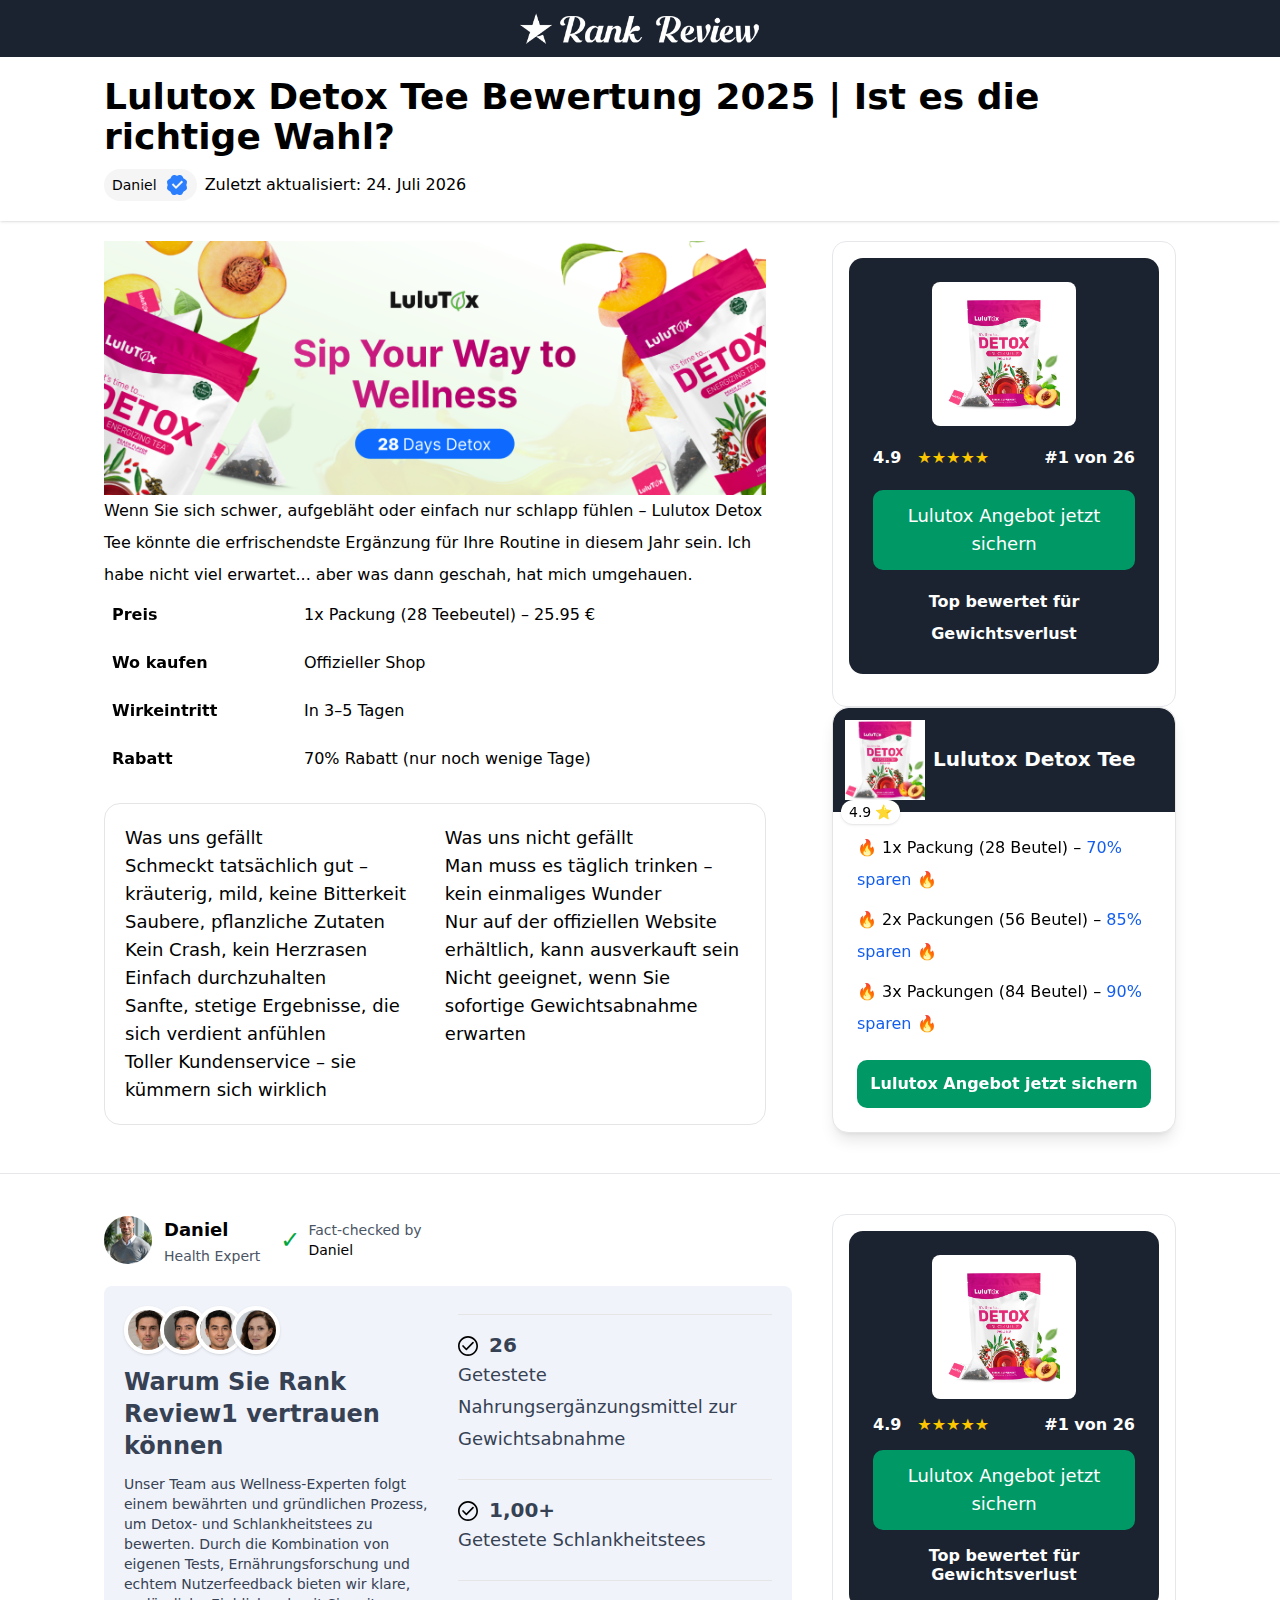
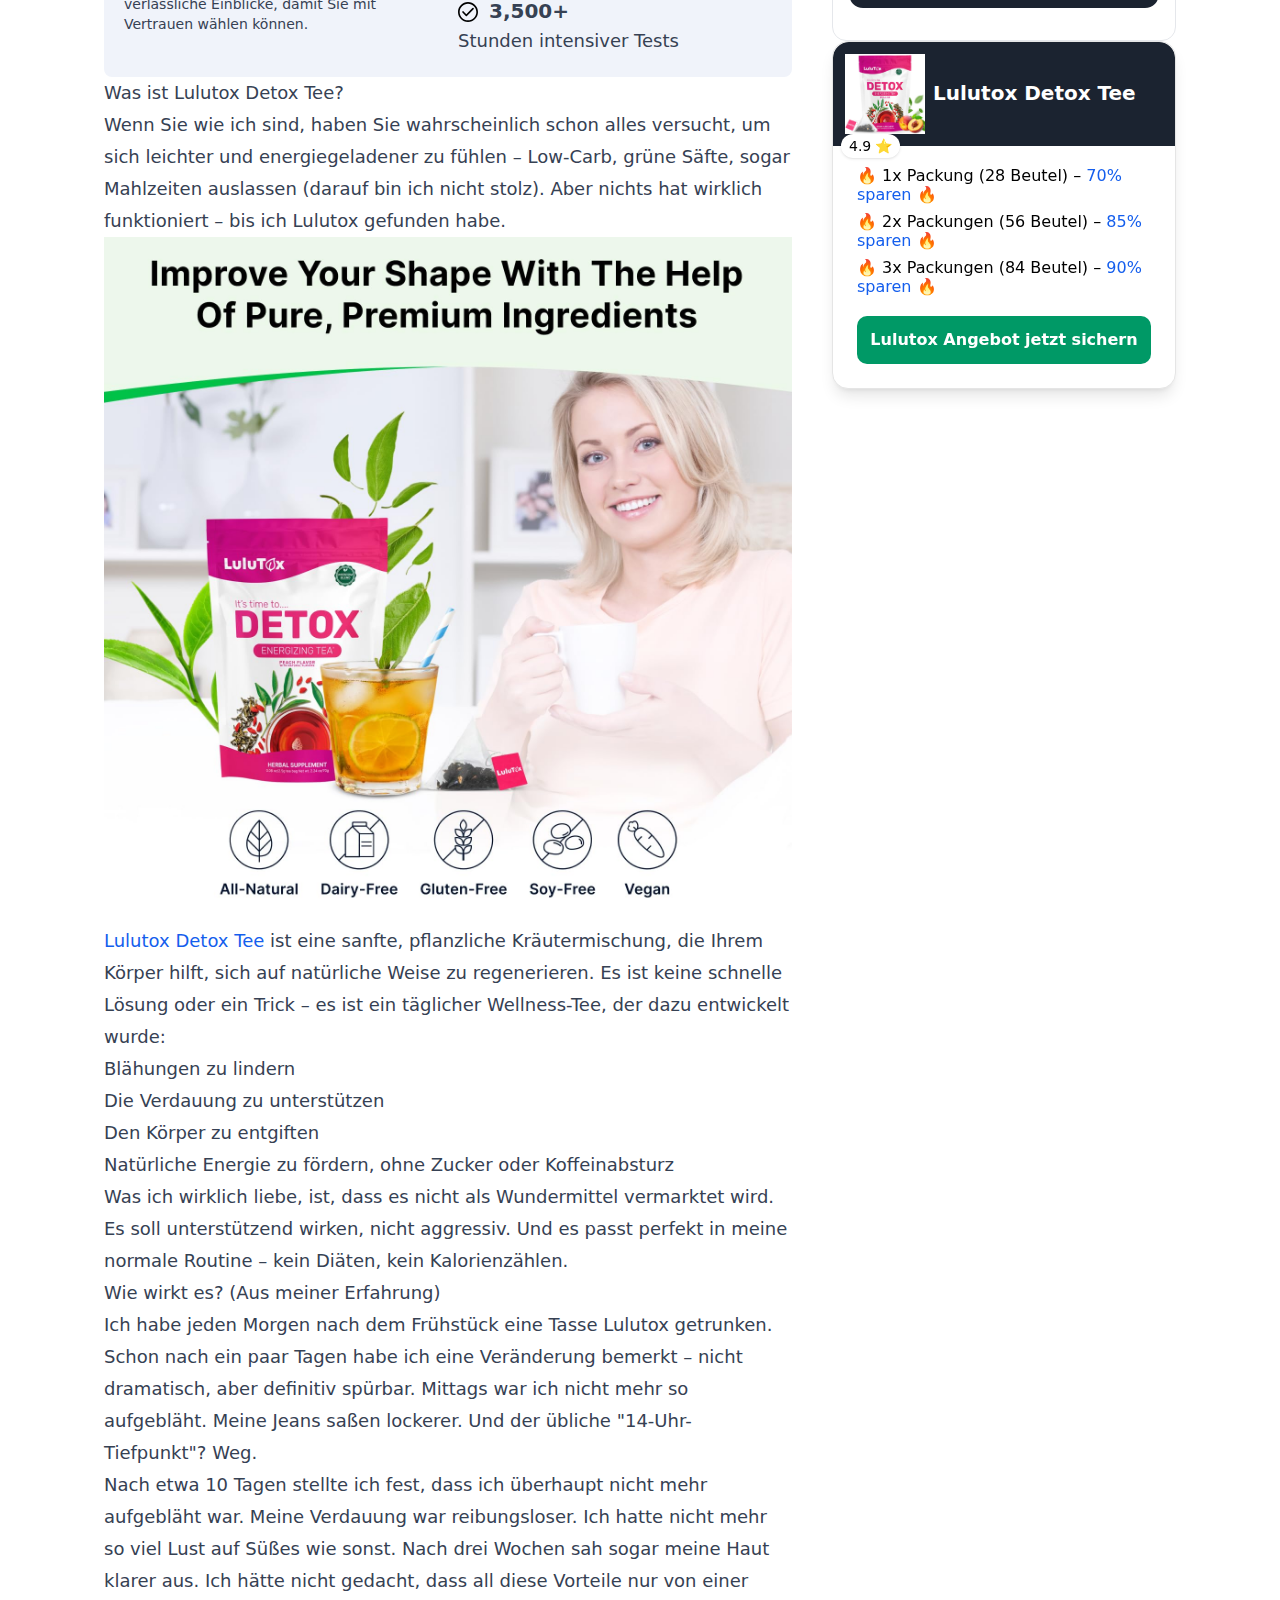
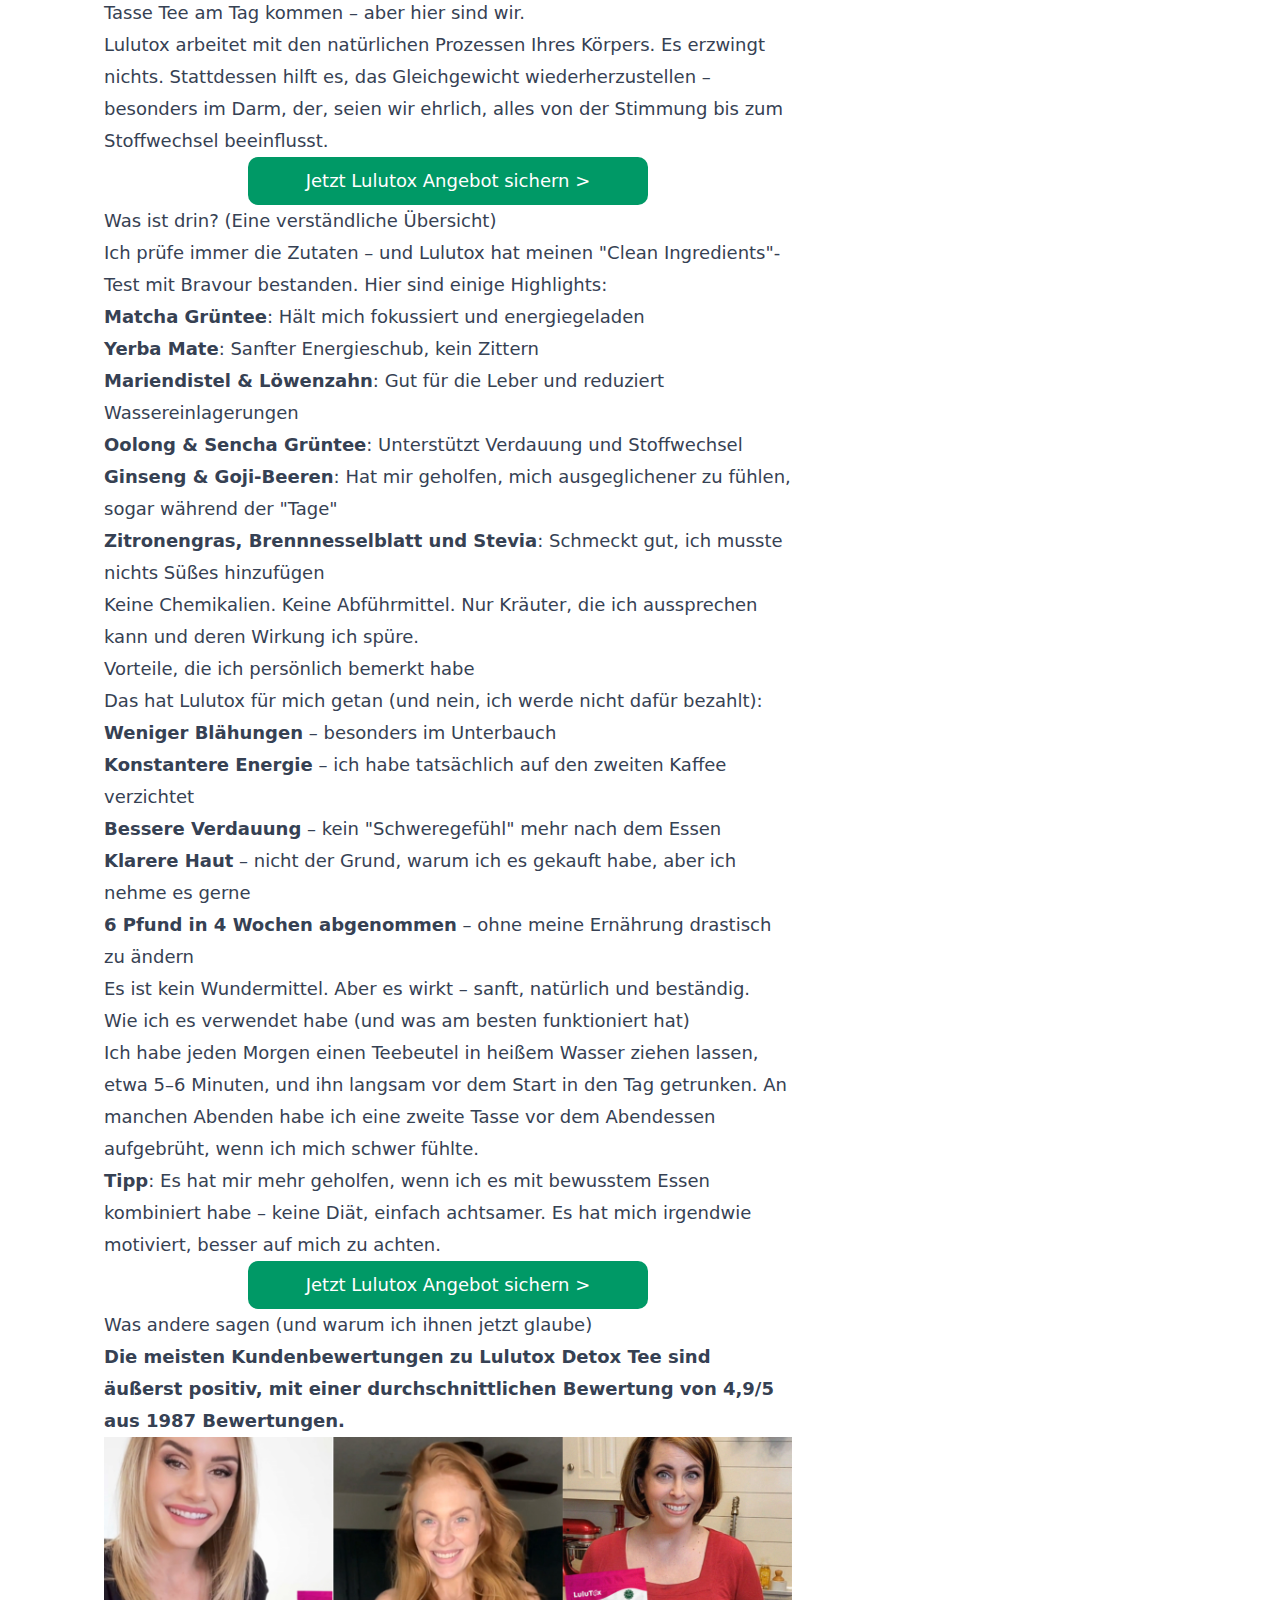
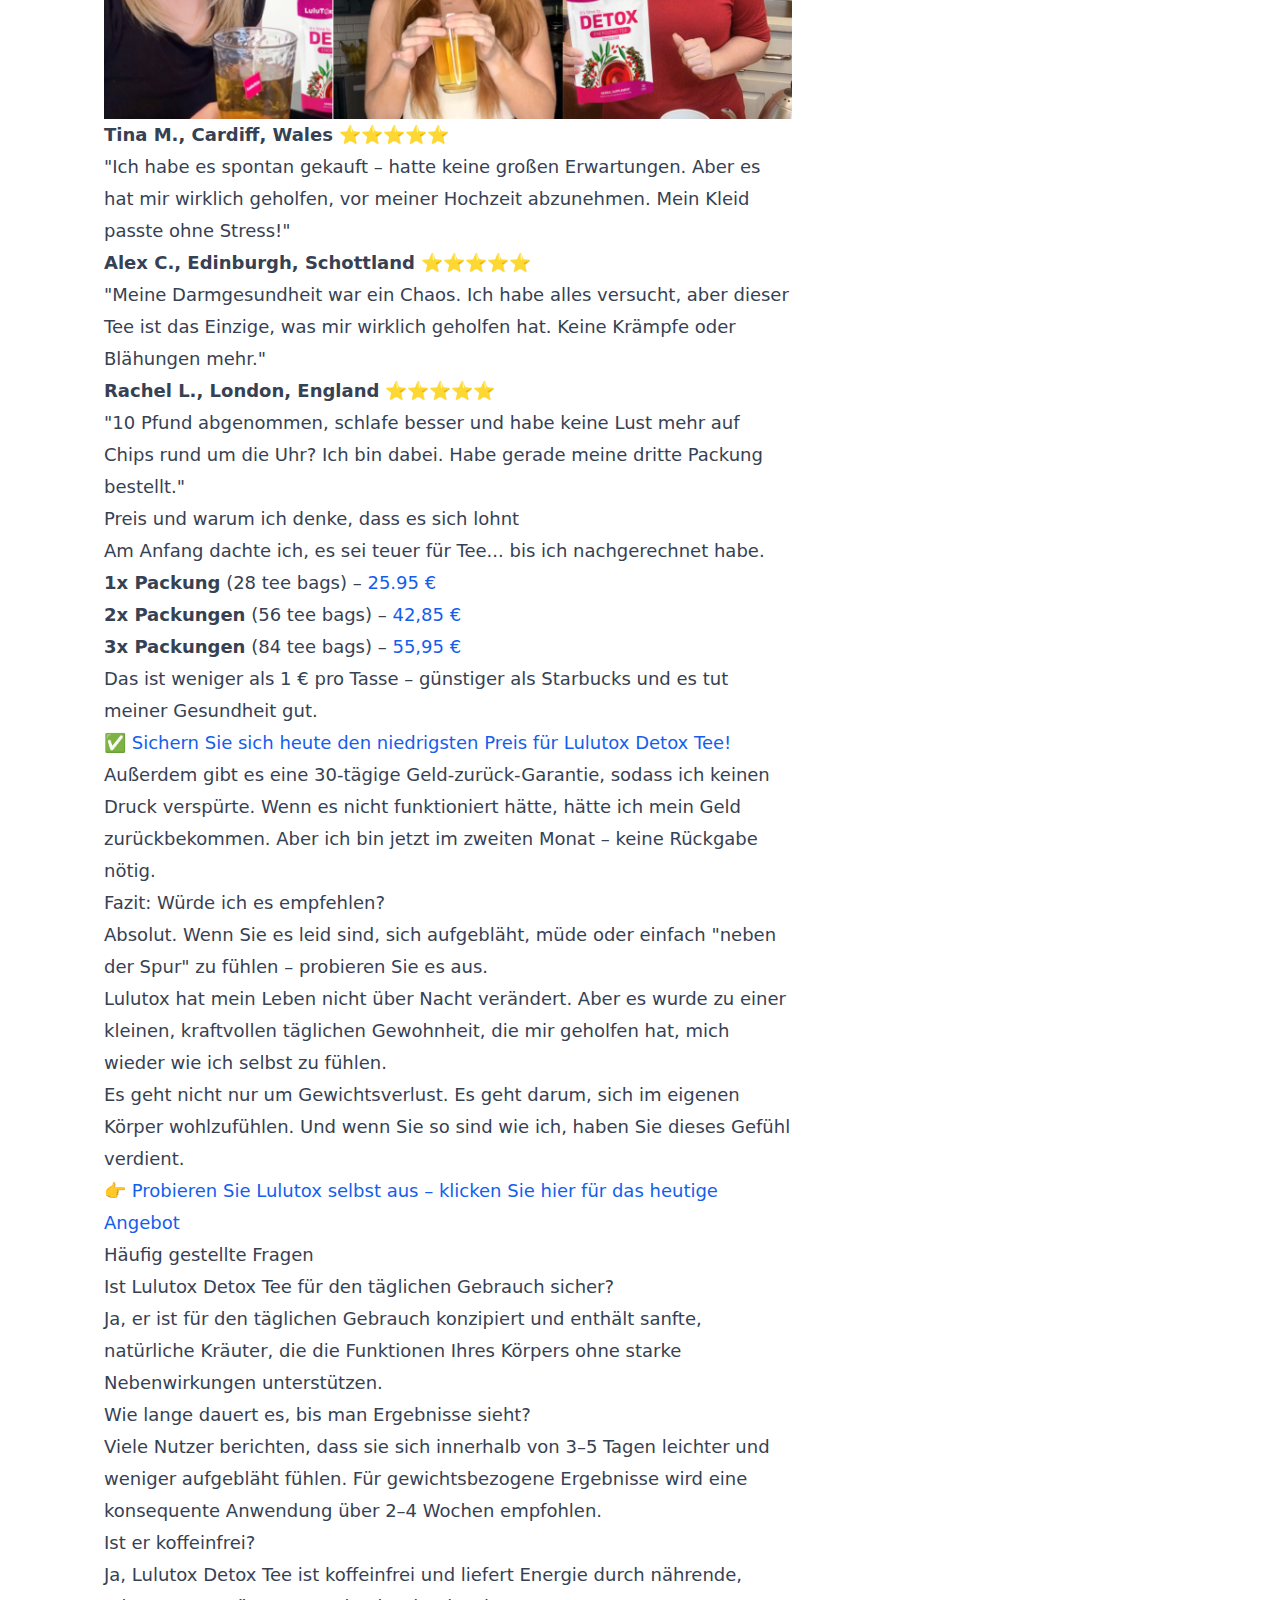
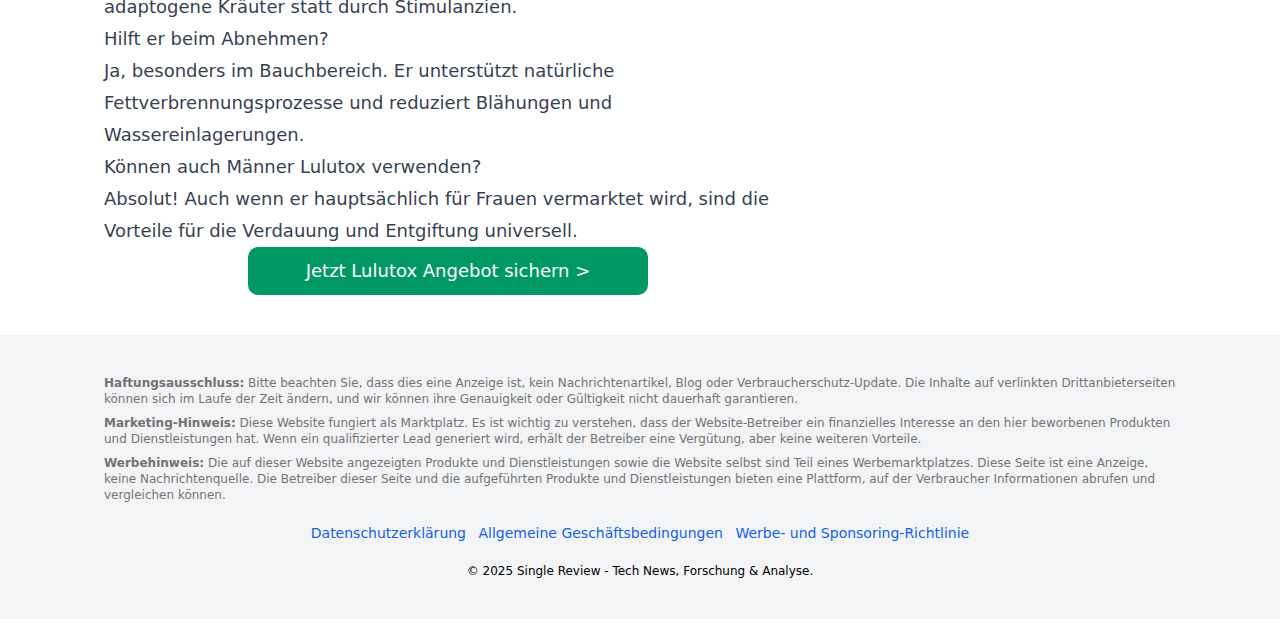
<file: index.html>
<!DOCTYPE html>
<html lang="en" class="scroll-smooth">
    <head>
        <meta charset="UTF-8">
        <meta name="viewport" content="width=device-width,minimum-scale=1,initial-scale=1">
        <link rel="icon" type="image/svg+xml" href="favicon.svg">
        <meta name="generator" content="Astro v5.9.0">
        <title>Lulutox Detox Tee Bewertung 2025 | Ist es die richtige Wahl?</title>
        <meta name="description" content="lulutox detox tee bewertung, lulutox tee bewertungen, detox tee bewertung">
        <meta name="robots" content="index, follow">
        <meta name="keywords" content="lulutox detox tee bewertung, lulutox tee bewertungen, detox tee bewertung">
        <meta name="twitter:title" content="Lulutox Detox Tee Bewertung 2025 | Ist es die richtige Wahl?">
        <meta name="twitter:description" content="lulutox detox tee bewertung, lulutox tee bewertungen, detox tee bewertung">
        <meta name="og:title" content="Lulutox Detox Tee Bewertung 2025 | Ist es die richtige Wahl?">
        <meta name="og:description" content="lulutox detox tee bewertung, lulutox tee bewertungen, detox tee bewertung">
        <script src="astro/utm.js" type="text/javascript"></script>
        <link rel="stylesheet" href="astro/index.Bm6kvs-C.css">
    </head>
    <body style="--background: #1b2330;--primary: #009966" data-lang="en">
        <script>
            var $html = document.querySelector('body');

            var GV = {
                lang: $html.dataset['lang'],
            };
        </script>
       
        <style>
            astro-island,astro-slot,astro-static-slot {
                display: contents
            }
        </style>
        <script>
            ( () => {
                var l = (n, t) => {
                    let i = async () => {
                        await (await n())()
                    }
                      , e = typeof t.value == "object" ? t.value : void 0
                      , s = {
                        timeout: e == null ? void 0 : e.timeout
                    };
                    "requestIdleCallback"in window ? window.requestIdleCallback(i, s) : setTimeout(i, s.timeout || 200)
                }
                ;
                (self.Astro || (self.Astro = {})).idle = l;
                window.dispatchEvent(new Event("astro:idle"));
            }
            )();
        </script>
        <script>
            ( () => {
                var A = Object.defineProperty;
                var g = (i, o, a) => o in i ? A(i, o, {
                    enumerable: !0,
                    configurable: !0,
                    writable: !0,
                    value: a
                }) : i[o] = a;
                var d = (i, o, a) => g(i, typeof o != "symbol" ? o + "" : o, a);
                {
                    let i = {
                        0: t => m(t),
                        1: t => a(t),
                        2: t => new RegExp(t),
                        3: t => new Date(t),
                        4: t => new Map(a(t)),
                        5: t => new Set(a(t)),
                        6: t => BigInt(t),
                        7: t => new URL(t),
                        8: t => new Uint8Array(t),
                        9: t => new Uint16Array(t),
                        10: t => new Uint32Array(t),
                        11: t => 1 / 0 * t
                    }
                      , o = t => {
                        let[l,e] = t;
                        return l in i ? i[l](e) : void 0
                    }
                      , a = t => t.map(o)
                      , m = t => typeof t != "object" || t === null ? t : Object.fromEntries(Object.entries(t).map( ([l,e]) => [l, o(e)]));
                    class y extends HTMLElement {
                        constructor() {
                            super(...arguments);
                            d(this, "Component");
                            d(this, "hydrator");
                            d(this, "hydrate", async () => {
                                var b;
                                if (!this.hydrator || !this.isConnected)
                                    return;
                                let e = (b = this.parentElement) == null ? void 0 : b.closest("astro-island[ssr]");
                                if (e) {
                                    e.addEventListener("astro:hydrate", this.hydrate, {
                                        once: !0
                                    });
                                    return
                                }
                                let c = this.querySelectorAll("astro-slot")
                                  , n = {}
                                  , h = this.querySelectorAll("template[data-astro-template]");
                                for (let r of h) {
                                    let s = r.closest(this.tagName);
                                    s != null && s.isSameNode(this) && (n[r.getAttribute("data-astro-template") || "default"] = r.innerHTML,
                                    r.remove())
                                }
                                for (let r of c) {
                                    let s = r.closest(this.tagName);
                                    s != null && s.isSameNode(this) && (n[r.getAttribute("name") || "default"] = r.innerHTML)
                                }
                                let p;
                                try {
                                    p = this.hasAttribute("props") ? m(JSON.parse(this.getAttribute("props"))) : {}
                                } catch (r) {
                                    let s = this.getAttribute("component-url") || "<unknown>"
                                      , v = this.getAttribute("component-export");
                                    throw v && (s += ` (export ${v})`),
                                    console.error(`[hydrate] Error parsing props for component ${s}`, this.getAttribute("props"), r),
                                    r
                                }
                                let u;
                                await this.hydrator(this)(this.Component, p, n, {
                                    client: this.getAttribute("client")
                                }),
                                this.removeAttribute("ssr"),
                                this.dispatchEvent(new CustomEvent("astro:hydrate"))
                            }
                            );
                            d(this, "unmount", () => {
                                this.isConnected || this.dispatchEvent(new CustomEvent("astro:unmount"))
                            }
                            )
                        }
                        disconnectedCallback() {
                            document.removeEventListener("astro:after-swap", this.unmount),
                            document.addEventListener("astro:after-swap", this.unmount, {
                                once: !0
                            })
                        }
                        connectedCallback() {
                            if (!this.hasAttribute("await-children") || document.readyState === "interactive" || document.readyState === "complete")
                                this.childrenConnectedCallback();
                            else {
                                let e = () => {
                                    document.removeEventListener("DOMContentLoaded", e),
                                    c.disconnect(),
                                    this.childrenConnectedCallback()
                                }
                                  , c = new MutationObserver( () => {
                                    var n;
                                    ((n = this.lastChild) == null ? void 0 : n.nodeType) === Node.COMMENT_NODE && this.lastChild.nodeValue === "astro:end" && (this.lastChild.remove(),
                                    e())
                                }
                                );
                                c.observe(this, {
                                    childList: !0
                                }),
                                document.addEventListener("DOMContentLoaded", e)
                            }
                        }
                        async childrenConnectedCallback() {
                            let e = this.getAttribute("before-hydration-url");
                            e && await import(e),
                            this.start()
                        }
                        async start() {
                            let e = JSON.parse(this.getAttribute("opts"))
                              , c = this.getAttribute("client");
                            if (Astro[c] === void 0) {
                                window.addEventListener(`astro:${c}`, () => this.start(), {
                                    once: !0
                                });
                                return
                            }
                            try {
                                await Astro[c](async () => {
                                    let n = this.getAttribute("renderer-url")
                                      , [h,{default: p}] = await Promise.all([import(this.getAttribute("component-url")), n ? import(n) : () => () => {}
                                    ])
                                      , u = this.getAttribute("component-export") || "default";
                                    if (!u.includes("."))
                                        this.Component = h[u];
                                    else {
                                        this.Component = h;
                                        for (let f of u.split("."))
                                            this.Component = this.Component[f]
                                    }
                                    return this.hydrator = p,
                                    this.hydrate
                                }
                                , e, this)
                            } catch (n) {
                                console.error(`[astro-island] Error hydrating ${this.getAttribute("component-url")}`, n)
                            }
                        }
                        attributeChangedCallback() {
                            this.hydrate()
                        }
                    }
                    d(y, "observedAttributes", ["props"]),
                    customElements.get("astro-island") || customElements.define("astro-island", y)
                }
            }
            )();
        </script>
        <header class="sticky top-0 z-20 md:relative">
            <div class="transition-transform duration-300 translate-y-0">
                <div class="bg-[#1b2330] text-white text-center">
                    <a class="flex items-center justify-center uppercase text-xl gap-1 text-white h-full" href="">
                        <img src="logo-c4.png" alt="" class="w-60 align-middle"/>
                    </a>
                </div>
            </div>
        </header>
        <link rel="preload" as="image" href="img/Lulutox/lulutox-detox-tea-reviews-b1.png"/>
        <link rel="preload" as="image" href="img/Lulutox/lulutox-detox-tea-reviews.jpg"/>
        <section class=" text-black leading-8">
            <div class="bg-white py-5 shadow">
                <div class="wrap space-y-3 ">
                    <h1 class=" text-2xl font-semibold md:text-3xl lg:text-4xl">Lulutox Detox Tee Bewertung 2025 | Ist es die richtige Wahl?</h1>
                    <div class="inline-flex items-center gap-2">
                        <div class="px-2 py-1 rounded-full flex items-center gap-2 text-sm bg-neutral-100">
                            Daniel
                            <svg class="w-6 h-6 text-blue-500" viewBox="0 0 1024 1024" version="1.1" xmlns="http://www.w3.org/2000/svg" width="200" height="200">
                                <path d="M426.965333 89.728a128 128 0 0 0-153.429333 63.573333L239.146667 220.586667a42.666667 42.666667 0 0 1-18.56 18.56l-67.285334 34.389333a128 128 0 0 0-63.573333 153.429333l23.296 71.850667a42.666667 42.666667 0 0 1 0 26.282667l-23.296 71.893333a128 128 0 0 0 63.573333 153.429333l67.285334 34.389334a42.666667 42.666667 0 0 1 18.56 18.56l34.389333 67.328a128 128 0 0 0 153.429333 63.530666l71.850667-23.296a42.666667 42.666667 0 0 1 26.282667 0l71.893333 23.296a128 128 0 0 0 153.429333-63.573333l34.389334-67.285333a42.666667 42.666667 0 0 1 18.56-18.56l67.328-34.389334a128 128 0 0 0 63.530666-153.429333l-23.296-71.893333a42.666667 42.666667 0 0 1 0-26.282667l23.296-71.850667a128 128 0 0 0-63.573333-153.429333l-67.285333-34.389333a42.666667 42.666667 0 0 1-18.56-18.56l-34.389334-67.285334a128 128 0 0 0-153.429333-63.573333l-71.893333 23.296a42.666667 42.666667 0 0 1-26.282667 0l-71.850667-23.296z m-138.581333 411.904l60.373333-60.373333 120.661334 120.704 241.365333-241.365334 60.330667 60.330667L469.418667 682.666667l-181.034667-180.992z" p-id="17933"></path>
                            </svg>
                        </div>
                        <div id="last-updated"></div>
                    </div>
                </div>
            </div>
            <div class="wrap py-5">
                <div class="ly-1">
                    <div class="ly-1_left">
                        <div class="prose prose-p:text-black prose-p:leading-8 leading-8 text-black prose-p:text-lg">
                            <div class="not-prose">
                                <img src="img/Lulutox/lulutox-detox-tea-reviews-b1.png" alt=""/>
                            </div>
                            <p>Wenn Sie sich schwer, aufgebläht oder einfach nur schlapp fühlen – Lulutox Detox Tee könnte die erfrischendste Ergänzung für Ihre Routine in diesem Jahr sein. Ich habe nicht viel erwartet... aber was dann geschah, hat mich umgehauen.</p>
                            <section class="overflow-x-auto not-prose mb-5 mb-5">
                                <table class="min-w-full table-fixed tbl">
                                    <tbody>
                                        <tr>
                                            <th class="whitespace-normal break-words text-left font-semibold sticky left-0 z-10 w-36 lg:w-48">Preis</th>
                                            <td class="align-middle whitespace-normal break-words">1x Packung (28 Teebeutel) – 25.95 €</td>
                                        </tr>
                                        <tr>
                                            <th class="whitespace-normal break-words text-left font-semibold sticky left-0 z-10 w-36 lg:w-48">Wo kaufen</th>
                                            <td class="align-middle whitespace-normal break-words">Offizieller Shop</td>
                                        </tr>
                                        <tr>
                                            <th class="whitespace-normal break-words text-left font-semibold sticky left-0 z-10 w-36 lg:w-48">Wirkeintritt</th>
                                            <td class="align-middle whitespace-normal break-words">In 3–5 Tagen</td>
                                        </tr>
                                        <tr>
                                            <th class="whitespace-normal break-words text-left font-semibold sticky left-0 z-10 w-36 lg:w-48">Rabatt</th>
                                            <td class="align-middle whitespace-normal break-words">70% Rabatt (nur noch wenige Tage)</td>
                                        </tr>
                                    </tbody>
                                </table>
                            </section>
                            <section class="flex flex-col md:flex-row md:gap-5 text-lg bg-white p-5 border broder-gray-200 rounded-2xl">
                                <div class="md:flex-1/2">
                                    <h4 class="!m-0">Was uns gefällt</h4>
                                    <ul class="p-0 !m-0">
                                        <li class=" list-none p-0 flex gap-2">Schmeckt tatsächlich gut – kräuterig, mild, keine Bitterkeit</li>
                                        <li class=" list-none p-0 flex gap-2">Saubere, pflanzliche Zutaten</li>
                                        <li class=" list-none p-0 flex gap-2">Kein Crash, kein Herzrasen</li>
                                        <li class=" list-none p-0 flex gap-2">Einfach durchzuhalten</li>
                                        <li class=" list-none p-0 flex gap-2">Sanfte, stetige Ergebnisse, die sich verdient anfühlen</li>
                                        <li class=" list-none p-0 flex gap-2">Toller Kundenservice – sie kümmern sich wirklich</li>
                                    </ul>
                                </div>
                                <div class="md:flex-1/2">
                                    <h4 class="!m-0">Was uns nicht gefällt</h4>
                                    <ul class="p-0 !m-0">
                                        <li class=" list-none p-0 flex gap-2">Man muss es täglich trinken – kein einmaliges Wunder</li>
                                        <li class=" list-none p-0 flex gap-2">Nur auf der offiziellen Website erhältlich, kann ausverkauft sein</li>
                                        <li class=" list-none p-0 flex gap-2">Nicht geeignet, wenn Sie sofortige Gewichtsabnahme erwarten</li>
                                    </ul>
                                </div>
                            </section>
                        </div>
                    </div>
                    <div class="ly-1_right">
                        <div class="md:sticky md:top-0">
                            <section class="p-4 w-full bg-white border border-gray-200 rounded-xl md:z-10 ">
                                <div class="rounded-xl p-6 text-center text-white space-y-4 mb-4 bg-[#1b2330]">
                                    <div class="mx-auto w-36 h-36 bg-white rounded-md p-4">
                                        <img src="img/Lulutox/lulutox-detox-tea-reviews.jpg" alt="" class="w-full h-full object-contain"/>
                                    </div>
                                    <div class=" flex items-center justify-between font-semibold">
                                        <div class="flex items-center justify-center gap-4">
                                            <span>4.9</span>
                                            <span class=" text-yellow-400">★★★★★</span>
                                        </div>
                                        <span>#1 von 26</span>
                                    </div>
                                    <div>
                                        <a href="click/" class="block bg-primary hover:bg-primary/90 text-white py-3 px-6 rounded-lg text-lg font-medium">Lulutox Angebot jetzt sichern</a>
                                    </div>
                                    <h2 class=" font-semibold">Top bewertet für Gewichtsverlust</h2>
                                </div>
                            </section>
                            <div class="max-w-sm rounded-2xl shadow-lg overflow-hidden bg-white border mb-5 not-prose hidden md:block">
                                <div class="text-white rounded-t-2xl relative bg-[#1b2330]">
                                    <div class="flex items-center gap-2 p-3">
                                        <img class=" w-20 h-20" src="img/Lulutox/lulutox-detox-tea-reviews.jpg" alt=""/>
                                        <div class="text-xl font-semibold leading-snug text-white">Lulutox Detox Tee</div>
                                    </div>
                                    <div class="bg-white text-black px-2 py-0.5 rounded-xl text-sm font-medium flex items-center shadow absolute -bottom-3 left-2 z-10">
                                        <span class="mr-1">4.9</span>
                                        ⭐
                                    </div>
                                </div>
                                <div class="px-6 py-5 space-y-3">
                                    <ul class="space-y-2">
                                        <li>🔥 1x Packung (28 Beutel) – <a href="click/">70% sparen</a> 🔥</li>
                                        <li>🔥 2x Packungen (56 Beutel) – <a href="click/">85% sparen</a> 🔥</li>
                                        <li>🔥 3x Packungen (84 Beutel) – <a href="click/">90% sparen</a> 🔥</li>
                                    </ul>
                                </div>
                                <div class="px-6 pb-6">
                                    <a class="w-full bg-primary text-center h-12 flex justify-center items-center rounded-lg hover:bg-primary/90 text-white font-bold" href="click/">Lulutox Angebot jetzt sichern</a>
                                </div>
                            </div>
                        </div>
                    </div>
                </div>
            </div>
        </section>
        <section class="bg-white border-t border-gray-200 py-10">
            <div class="wrap ly-1">
                <div class="ly-1_left prose max-w-none prose-a:text-link prose-lg prose-p:text-black prose-p:leading-8">
                    <link rel="preload" as="image" href="img/TotalAV-Reviews/p1.png"/>
                    <div class="flex items-center gap-5 mb-5">
                        <div class="flex items-center gap-3">
                            <img src="img/TotalAV-Reviews/p1.png" alt="Daniel's profile" class="w-12 h-12 rounded-full object-cover !m-0 !p-0"/>
                            <div class="flex flex-col">
                                <div class="font-semibold text-black">Daniel</div>
                                <div class="text-gray-600 text-sm">Health Expert</div>
                            </div>
                        </div>
                        <div class="flex items-center gap-2">
                            <div class="text-green-600 text-2xl">✓</div>
                            <div class="flex flex-col text-sm">
                                <span class="text-gray-600">Fact-checked by</span>
                                <span class="text-black">Daniel</span>
                            </div>
                        </div>
                    </div>
                    <link rel="preload" as="image" href="totalav-comment/avatars/p1.png"/>
                    <link rel="preload" as="image" href="totalav-comment/avatars/p2.png"/>
                    <link rel="preload" as="image" href="totalav-comment/avatars/p3.png"/>
                    <link rel="preload" as="image" href="totalav-comment/avatars/p4.png"/>
                    <div class="bg-[#f0f3fa] rounded-md p-5 flex flex-col md:flex-row justify-between gap-5 not-prose">
                        <div class="flex-1 space-y-3">
                            <div class="flex -space-x-3">
                                <img src="totalav-comment/avatars/p1.png" alt="Team member 1" class="w-12 h-12 rounded-full border-4 border-white shadow-sm"/>
                                <img src="totalav-comment/avatars/p2.png" alt="Team member 2" class="w-12 h-12 rounded-full border-4 border-white shadow-sm"/>
                                <img src="totalav-comment/avatars/p3.png" alt="Team member 3" class="w-12 h-12 rounded-full border-4 border-white shadow-sm"/>
                                <img src="totalav-comment/avatars/p4.png" alt="Team member 4" class="w-12 h-12 rounded-full border-4 border-white shadow-sm"/>
                            </div>
                            <h2 class="font-bold text-2xl">Warum Sie Rank Review1 vertrauen können</h2>
                            <div class="text-sm">
                                <p>Unser Team aus Wellness-Experten folgt einem bewährten und gründlichen Prozess, um Detox- und Schlankheitstees zu bewerten. Durch die Kombination von eigenen Tests, Ernährungsforschung und echtem Nutzerfeedback bieten wir klare, verlässliche Einblicke, damit Sie mit Vertrauen wählen können.</p>
                            </div>
                        </div>
                        <div class="flex-1 space-y-6 pt-2">
                            <div class="flex items-start gap-3 border-t pt-4 first:pt-0 first:border-none">
                                <div>
                                    <div class="text-xl font-semibold">
                                        <svg class=" text-green-600 mr-1" viewBox="0 0 1024 1024" version="1.1" xmlns="http://www.w3.org/2000/svg" width="200" height="200">
                                            <path d="M512 0c282.773333 0 512 229.226667 512 512S794.773333 1024 512 1024 0 794.773333 0 512 229.226667 0 512 0z m0 85.333333C276.352 85.333333 85.333333 276.352 85.333333 512s191.018667 426.666667 426.666667 426.666667 426.666667-191.018667 426.666667-426.666667S747.648 85.333333 512 85.333333z m286.165333 225.834667a42.666667 42.666667 0 0 1 2.496 57.621333l-2.496 2.709334-341.333333 341.333333a42.666667 42.666667 0 0 1-57.621333 2.496l-2.709334-2.496-170.666666-170.666667a42.666667 42.666667 0 0 1 57.621333-62.826666l2.709333 2.496L426.666667 622.293333l311.168-311.146666a42.666667 42.666667 0 0 1 60.330666 0z" fill="#000000" p-id="15898"></path>
                                        </svg>
                                        26
                                    </div>
                                    <div class="text-gray-700">Getestete Nahrungsergänzungsmittel zur Gewichtsabnahme</div>
                                </div>
                            </div>
                            <div class="flex items-start gap-3 border-t pt-4 first:pt-0 first:border-none">
                                <div>
                                    <div class="text-xl font-semibold">
                                        <svg class=" text-green-600 mr-1" viewBox="0 0 1024 1024" version="1.1" xmlns="http://www.w3.org/2000/svg" width="200" height="200">
                                            <path d="M512 0c282.773333 0 512 229.226667 512 512S794.773333 1024 512 1024 0 794.773333 0 512 229.226667 0 512 0z m0 85.333333C276.352 85.333333 85.333333 276.352 85.333333 512s191.018667 426.666667 426.666667 426.666667 426.666667-191.018667 426.666667-426.666667S747.648 85.333333 512 85.333333z m286.165333 225.834667a42.666667 42.666667 0 0 1 2.496 57.621333l-2.496 2.709334-341.333333 341.333333a42.666667 42.666667 0 0 1-57.621333 2.496l-2.709334-2.496-170.666666-170.666667a42.666667 42.666667 0 0 1 57.621333-62.826666l2.709333 2.496L426.666667 622.293333l311.168-311.146666a42.666667 42.666667 0 0 1 60.330666 0z" fill="#000000" p-id="15898"></path>
                                        </svg>
                                        1,00+
                                    </div>
                                    <div class="text-gray-700">Getestete Schlankheitstees</div>
                                </div>
                            </div>
                            <div class="flex items-start gap-3 border-t pt-4 first:pt-0 first:border-none">
                                <div>
                                    <div class="text-xl font-semibold">
                                        <svg class=" text-green-600 mr-1" viewBox="0 0 1024 1024" version="1.1" xmlns="http://www.w3.org/2000/svg" width="200" height="200">
                                            <path d="M512 0c282.773333 0 512 229.226667 512 512S794.773333 1024 512 1024 0 794.773333 0 512 229.226667 0 512 0z m0 85.333333C276.352 85.333333 85.333333 276.352 85.333333 512s191.018667 426.666667 426.666667 426.666667 426.666667-191.018667 426.666667-426.666667S747.648 85.333333 512 85.333333z m286.165333 225.834667a42.666667 42.666667 0 0 1 2.496 57.621333l-2.496 2.709334-341.333333 341.333333a42.666667 42.666667 0 0 1-57.621333 2.496l-2.709334-2.496-170.666666-170.666667a42.666667 42.666667 0 0 1 57.621333-62.826666l2.709333 2.496L426.666667 622.293333l311.168-311.146666a42.666667 42.666667 0 0 1 60.330666 0z" fill="#000000" p-id="15898"></path>
                                        </svg>
                                        3,500+
                                    </div>
                                    <div class="text-gray-700">Stunden intensiver Tests</div>
                                </div>
                            </div>
                        </div>
                    </div>
                    <h2 id="what-is-lulutox-detox-tea">Was ist Lulutox Detox Tee?</h2>
                    <p>Wenn Sie wie ich sind, haben Sie wahrscheinlich schon alles versucht, um sich leichter und energiegeladener zu fühlen – Low-Carb, grüne Säfte, sogar Mahlzeiten auslassen (darauf bin ich nicht stolz). Aber nichts hat wirklich funktioniert – bis ich Lulutox gefunden habe.</p>
                    <p><img src="img/Lulutox/lulutox-product.jpg" alt=""/></p>
                    <p><a href="click/">Lulutox Detox Tee</a> ist eine sanfte, pflanzliche Kräutermischung, die Ihrem Körper hilft, sich auf natürliche Weise zu regenerieren. Es ist keine schnelle Lösung oder ein Trick – es ist ein täglicher Wellness-Tee, der dazu entwickelt wurde:</p>
                    <ul>
                        <li>Blähungen zu lindern</li>
                        <li>Die Verdauung zu unterstützen</li>
                        <li>Den Körper zu entgiften</li>
                        <li>Natürliche Energie zu fördern, ohne Zucker oder Koffeinabsturz</li>
                    </ul>
                    <p>Was ich wirklich liebe, ist, dass es nicht als Wundermittel vermarktet wird. Es soll unterstützend wirken, nicht aggressiv. Und es passt perfekt in meine normale Routine – kein Diäten, kein Kalorienzählen.</p>
                    <h3 id="how-does-it-work-from-my-experience">Wie wirkt es? (Aus meiner Erfahrung)</h3>
                    <p>Ich habe jeden Morgen nach dem Frühstück eine Tasse Lulutox getrunken. Schon nach ein paar Tagen habe ich eine Veränderung bemerkt – nicht dramatisch, aber definitiv spürbar. Mittags war ich nicht mehr so aufgebläht. Meine Jeans saßen lockerer. Und der übliche "14-Uhr-Tiefpunkt"? Weg.</p>
                    <p>Nach etwa 10 Tagen stellte ich fest, dass ich überhaupt nicht mehr aufgebläht war. Meine Verdauung war reibungsloser. Ich hatte nicht mehr so viel Lust auf Süßes wie sonst. Nach drei Wochen sah sogar meine Haut klarer aus. Ich hätte nicht gedacht, dass all diese Vorteile nur von einer Tasse Tee am Tag kommen – aber hier sind wir.</p>
                    <p>Lulutox arbeitet mit den natürlichen Prozessen Ihres Körpers. Es erzwingt nichts. Stattdessen hilft es, das Gleichgewicht wiederherzustellen – besonders im Darm, der, seien wir ehrlich, alles von der Stimmung bis zum Stoffwechsel beeinflusst.</p>
                    <a class="bg-primary hover:bg-primary/90 h-12 flex items-center justify-center no-underline text-white! rounded-lg w-full md:w-auto md:max-w-[25rem] mx-auto" href="click/">Jetzt Lulutox Angebot sichern &gt;</a>
                    <h2 id="whats-in-it-a-breakdown-i-actually-understand">Was ist drin? (Eine verständliche Übersicht)</h2>
                    <p>Ich prüfe immer die Zutaten – und Lulutox hat meinen "Clean Ingredients"-Test mit Bravour bestanden. Hier sind einige Highlights:</p>
                    <ul>
                        <li><strong>Matcha Grüntee</strong>: Hält mich fokussiert und energiegeladen</li>
                        <li><strong>Yerba Mate</strong>: Sanfter Energieschub, kein Zittern</li>
                        <li><strong>Mariendistel &amp; Löwenzahn</strong>: Gut für die Leber und reduziert Wassereinlagerungen</li>
                        <li><strong>Oolong &amp; Sencha Grüntee</strong>: Unterstützt Verdauung und Stoffwechsel</li>
                        <li><strong>Ginseng &amp; Goji-Beeren</strong>: Hat mir geholfen, mich ausgeglichener zu fühlen, sogar während der "Tage"</li>
                        <li><strong>Zitronengras, Brennnesselblatt und Stevia</strong>: Schmeckt gut, ich musste nichts Süßes hinzufügen</li>
                    </ul>
                    <p>Keine Chemikalien. Keine Abführmittel. Nur Kräuter, die ich aussprechen kann und deren Wirkung ich spüre.</p>
                    <h3 id="benefits-i-personally-noticed">Vorteile, die ich persönlich bemerkt habe</h3>
                    <p>Das hat Lulutox für mich getan (und nein, ich werde nicht dafür bezahlt):</p>
                    <ul>
                        <li><strong>Weniger Blähungen</strong> – besonders im Unterbauch</li>
                        <li><strong>Konstantere Energie</strong> – ich habe tatsächlich auf den zweiten Kaffee verzichtet</li>
                        <li><strong>Bessere Verdauung</strong> – kein "Schweregefühl" mehr nach dem Essen</li>
                        <li><strong>Klarere Haut</strong> – nicht der Grund, warum ich es gekauft habe, aber ich nehme es gerne</li>
                        <li><strong>6 Pfund in 4 Wochen abgenommen</strong> – ohne meine Ernährung drastisch zu ändern</li>
                    </ul>
                    <p>Es ist kein Wundermittel. Aber es wirkt – sanft, natürlich und beständig.</p>
                    <h3 id="how-i-used-it-and-what-worked-best">Wie ich es verwendet habe (und was am besten funktioniert hat)</h3>
                    <p>Ich habe jeden Morgen einen Teebeutel in heißem Wasser ziehen lassen, etwa 5–6 Minuten, und ihn langsam vor dem Start in den Tag getrunken. An manchen Abenden habe ich eine zweite Tasse vor dem Abendessen aufgebrüht, wenn ich mich schwer fühlte.</p>
                    <p><strong>Tipp</strong>: Es hat mir mehr geholfen, wenn ich es mit bewusstem Essen kombiniert habe – keine Diät, einfach achtsamer. Es hat mich irgendwie motiviert, besser auf mich zu achten.</p>
                    <a class="bg-primary hover:bg-primary/90 h-12 flex items-center justify-center no-underline text-white! rounded-lg w-full md:w-auto md:max-w-[25rem] mx-auto" href="click/">Jetzt Lulutox Angebot sichern &gt;</a>
                    <h3 id="what-others-are-saying-and-why-i-believe-them-now">Was andere sagen (und warum ich ihnen jetzt glaube)</h3>
                    <p><strong>Die meisten Kundenbewertungen zu Lulutox Detox Tee sind äußerst positiv, mit einer durchschnittlichen Bewertung von 4,9/5 aus 1987 Bewertungen.</strong></p>
                    <p><img src="img/Lulutox/lulutox-tea-reviews-pic.jpg" alt=""/></p>
                    <p><strong>Tina M., Cardiff, Wales</strong> ⭐️⭐️⭐️⭐️⭐️</p>
                    <p>"Ich habe es spontan gekauft – hatte keine großen Erwartungen. Aber es hat mir wirklich geholfen, vor meiner Hochzeit abzunehmen. Mein Kleid passte ohne Stress!"</p>
                    <p><strong>Alex C., Edinburgh, Schottland</strong> ⭐️⭐️⭐️⭐️⭐️</p>
                    <p>"Meine Darmgesundheit war ein Chaos. Ich habe alles versucht, aber dieser Tee ist das Einzige, was mir wirklich geholfen hat. Keine Krämpfe oder Blähungen mehr."</p>
                    <p><strong>Rachel L., London, England</strong> ⭐️⭐️⭐️⭐️⭐️</p>
                    <p>"10 Pfund abgenommen, schlafe besser und habe keine Lust mehr auf Chips rund um die Uhr? Ich bin dabei. Habe gerade meine dritte Packung bestellt."</p>
                    <h2 id="price-and-why-i-think-its-worth-it">Preis und warum ich denke, dass es sich lohnt</h2>
                    <p>Am Anfang dachte ich, es sei teuer für Tee... bis ich nachgerechnet habe.</p>
                    <ul>
                        <li><p><strong>1x Packung</strong> (28 tee bags) – <a href="click/">25.95 €</a></p></li>
                        <li><p><strong>2x Packungen</strong> (56 tee bags) – <a href="click/">42,85 €</a></p></li>
                        <li><p><strong>3x Packungen</strong> (84 tee bags) – <a href="click/">55,95 €</a></p></li>
                    </ul>
                    <p>Das ist weniger als 1 € pro Tasse – günstiger als Starbucks und es tut meiner Gesundheit gut.</p>
                    <p>✅ <a href="click/">Sichern Sie sich heute den niedrigsten Preis für Lulutox Detox Tee!</a></p>
                    <p>Außerdem gibt es eine 30-tägige Geld-zurück-Garantie, sodass ich keinen Druck verspürte. Wenn es nicht funktioniert hätte, hätte ich mein Geld zurückbekommen. Aber ich bin jetzt im zweiten Monat – keine Rückgabe nötig.</p>
                    <h2 id="final-thoughts-would-i-recommend-it">Fazit: Würde ich es empfehlen?</h2>
                    <p>Absolut. Wenn Sie es leid sind, sich aufgebläht, müde oder einfach "neben der Spur" zu fühlen – probieren Sie es aus.</p>
                    <p>Lulutox hat mein Leben nicht über Nacht verändert. Aber es wurde zu einer kleinen, kraftvollen täglichen Gewohnheit, die mir geholfen hat, mich wieder wie ich selbst zu fühlen.</p>
                    <p>Es geht nicht nur um Gewichtsverlust. Es geht darum, sich im eigenen Körper wohlzufühlen. Und wenn Sie so sind wie ich, haben Sie dieses Gefühl verdient.</p>
                    <p>👉 <a href="click/">Probieren Sie Lulutox selbst aus – klicken Sie hier für das heutige Angebot</a></p>
                    <h2 id="frequently-asked-questions">Häufig gestellte Fragen</h2>
                    <h3 id="is-lulutox-detox-tea-safe-to-drink-daily">Ist Lulutox Detox Tee für den täglichen Gebrauch sicher?</h3>
                    <p>Ja, er ist für den täglichen Gebrauch konzipiert und enthält sanfte, natürliche Kräuter, die die Funktionen Ihres Körpers ohne starke Nebenwirkungen unterstützen.</p>
                    <h3 id="how-long-does-it-take-to-see-results">Wie lange dauert es, bis man Ergebnisse sieht?</h3>
                    <p>Viele Nutzer berichten, dass sie sich innerhalb von 3–5 Tagen leichter und weniger aufgebläht fühlen. Für gewichtsbezogene Ergebnisse wird eine konsequente Anwendung über 2–4 Wochen empfohlen.</p>
                    <h3 id="is-it-caffeine-free">Ist er koffeinfrei?</h3>
                    <p>Ja, Lulutox Detox Tee ist koffeinfrei und liefert Energie durch nährende, adaptogene Kräuter statt durch Stimulanzien.</p>
                    <h3 id="does-it-help-with-weight-loss">Hilft er beim Abnehmen?</h3>
                    <p>Ja, besonders im Bauchbereich. Er unterstützt natürliche Fettverbrennungsprozesse und reduziert Blähungen und Wassereinlagerungen.</p>
                    <h3 id="can-men-use-lulutox-too">Können auch Männer Lulutox verwenden?</h3>
                    <p>Absolut! Auch wenn er hauptsächlich für Frauen vermarktet wird, sind die Vorteile für die Verdauung und Entgiftung universell.</p>
                    <a class="bg-primary hover:bg-primary/90 h-12 flex items-center justify-center no-underline text-white! rounded-lg w-full md:w-auto md:max-w-[25rem] mx-auto" href="click/">Jetzt Lulutox Angebot sichern &gt;</a>
                </div>
                <div class="ly-1_right">
                    <div class="md:sticky md:top-0">
                        <section class="p-4 w-full bg-white border border-gray-200 rounded-xl md:z-10 ">
                            <div class="rounded-xl p-6 text-center text-white space-y-4 mb-4 bg-background">
                                <div class="mx-auto w-36 h-36 bg-white rounded-md p-4">
                                    <img src="img/Lulutox/lulutox-detox-tea-reviews.jpg" alt="" class="w-full h-full object-contain"/>
                                </div>
                                <div class=" flex items-center justify-between font-semibold">
                                    <div class="flex items-center justify-center gap-4">
                                        <span>4.9</span>
                                        <span class=" text-yellow-400">★★★★★</span>
                                    </div>
                                    <span>#1 von 26</span>
                                </div>
                                <div>
                                    <a href="click/" class="block bg-primary hover:bg-primary/90 text-white py-3 px-6 rounded-lg text-lg font-medium">Lulutox Angebot jetzt sichern</a>
                                </div>
                                <h2 class=" font-semibold">Top bewertet für Gewichtsverlust</h2>
                            </div>
                        </section>
                        <div class="max-w-sm rounded-2xl shadow-lg overflow-hidden bg-white border mb-5 not-prose hidden md:block">
                            <div class="text-white rounded-t-2xl relative bg-background">
                                <div class="flex items-center gap-2 p-3">
                                    <img class=" w-20 h-20" src="img/Lulutox/lulutox-detox-tea-reviews.jpg" alt=""/>
                                    <div class="text-xl font-semibold leading-snug text-white">Lulutox Detox Tee</div>
                                </div>
                                <div class="bg-white text-black px-2 py-0.5 rounded-xl text-sm font-medium flex items-center shadow absolute -bottom-3 left-2 z-10">
                                    <span class="mr-1">4.9</span>
                                    ⭐
                                </div>
                            </div>
                            <div class="px-6 py-5 space-y-3">
                                <ul class="space-y-2">
                                    <li>🔥 1x Packung (28 Beutel) – <a href="click/">70% sparen</a> 🔥</li>
                                    <li>🔥 2x Packungen (56 Beutel) – <a href="click/">85% sparen</a> 🔥</li>
                                    <li>🔥 3x Packungen (84 Beutel) – <a href="click/">90% sparen</a> 🔥</li>
                                </ul>
                            </div>
                            <div class="px-6 pb-6">
                                <a class="w-full bg-primary text-center h-12 flex justify-center items-center rounded-lg hover:bg-primary/90 text-white font-bold" href="click/">Lulutox Angebot jetzt sichern</a>
                            </div>
                        </div>
                    </div>
                </div>
            </div>
        </section>
        <section class="fixed bottom-0 left-0 right-0 z-20 md:hidden">
            <div class="absolute left-0 right-0 bottom-0 transition-transform duration-300 bg-white border-t shadow-md p-2 z-100 translate-y-0">
                <a href="click/" class="w-full bg-primary hover:bg-primary/90 flex items-center justify-center h-12 rounded-lg text-white">🕒 Verfügbarkeit jetzt prüfen ➜</a>
            </div>
        </section>
        <footer class="py-10 bg-gray-100">
            <div class="wrap space-y-5 text-sm">
                <ul class="space-y-2 text-xs text-neutral-500">
                    <li>
                        <b>Haftungsausschluss:</b>
                        Bitte beachten Sie, dass dies eine Anzeige ist, kein Nachrichtenartikel, Blog oder Verbraucherschutz-Update. Die Inhalte auf verlinkten Drittanbieterseiten können sich im Laufe der Zeit ändern, und wir können ihre Genauigkeit oder Gültigkeit nicht dauerhaft garantieren.
                    </li>
                    <li>
                        <b>Marketing-Hinweis:</b>
                        Diese Website fungiert als Marktplatz. Es ist wichtig zu verstehen, dass der Website-Betreiber ein finanzielles Interesse an den hier beworbenen Produkten und Dienstleistungen hat. Wenn ein qualifizierter Lead generiert wird, erhält der Betreiber eine Vergütung, aber keine weiteren Vorteile.
                    </li>
                    <li>
                        <b>Werbehinweis:</b>
                        Die auf dieser Website angezeigten Produkte und Dienstleistungen sowie die Website selbst sind Teil eines Werbemarktplatzes. Diese Seite ist eine Anzeige, keine Nachrichtenquelle. Die Betreiber dieser Seite und die aufgeführten Produkte und Dienstleistungen bieten eine Plattform, auf der Verbraucher Informationen abrufen und vergleichen können.
                    </li>
                </ul>
                <div class="space-x-2 text-sm text-center *:text-black">
                    <a href="info/privacy-policy">Datenschutzerklärung</a>
                    <a href="info/terms-conditions">Allgemeine Geschäftsbedingungen</a>
                    <a href="info/coordinated-vulnerability-disclosure-guidelines">Werbe- und Sponsoring-Richtlinie</a>
                </div>
                <div class="text-xs text-center">© 2025 Single Review - Tech News, Forschung & Analyse.</div>
            </div>
        </footer>
        <script>
            // 自动设置“Zuletzt aktualisiert: [当前日期]”
            (function() {
                const months = [
                    'Januar', 'Februar', 'März', 'April', 'Mai', 'Juni',
                    'Juli', 'August', 'September', 'Oktober', 'November', 'Dezember'
                ];
                const now = new Date();
                const day = now.getDate();
                const month = months[now.getMonth()];
                const year = now.getFullYear();
                const text = `Zuletzt aktualisiert: ${day}. ${month} ${year}`;
                document.getElementById('last-updated').textContent = text;
            })();
        </script>
    </body>
</html>
</file>
<file: astro/index.Bm6kvs-C.css>
@charset "UTF-8";@font-face {
    font-family: Montserrat Variable;
    font-style: normal;
    font-display: swap;
    font-weight: 100 900;
    src: url(/_astro/montserrat-cyrillic-ext-wght-normal.DV_LRdWn.woff2) format("woff2-variations");
    unicode-range: U+0460-052F,U+1C80-1C8A,U+20B4,U+2DE0-2DFF,U+A640-A69F,U+FE2E-FE2F
}

@font-face {
    font-family: Montserrat Variable;
    font-style: normal;
    font-display: swap;
    font-weight: 100 900;
    src: url(/_astro/montserrat-cyrillic-wght-normal.D3on441i.woff2) format("woff2-variations");
    unicode-range: U+0301,U+0400-045F,U+0490-0491,U+04B0-04B1,U+2116
}

@font-face {
    font-family: Montserrat Variable;
    font-style: normal;
    font-display: swap;
    font-weight: 100 900;
    src: url(/_astro/montserrat-vietnamese-wght-normal.BcziCZ2I.woff2) format("woff2-variations");
    unicode-range: U+0102-0103,U+0110-0111,U+0128-0129,U+0168-0169,U+01A0-01A1,U+01AF-01B0,U+0300-0301,U+0303-0304,U+0308-0309,U+0323,U+0329,U+1EA0-1EF9,U+20AB
}

@font-face {
    font-family: Montserrat Variable;
    font-style: normal;
    font-display: swap;
    font-weight: 100 900;
    src: url(/_astro/montserrat-latin-ext-wght-normal.BLkAzDQP.woff2) format("woff2-variations");
    unicode-range: U+0100-02BA,U+02BD-02C5,U+02C7-02CC,U+02CE-02D7,U+02DD-02FF,U+0304,U+0308,U+0329,U+1D00-1DBF,U+1E00-1E9F,U+1EF2-1EFF,U+2020,U+20A0-20AB,U+20AD-20C0,U+2113,U+2C60-2C7F,U+A720-A7FF
}

@font-face {
    font-family: Montserrat Variable;
    font-style: normal;
    font-display: swap;
    font-weight: 100 900;
    src: url(/_astro/montserrat-latin-wght-normal.AeMhpAKq.woff2) format("woff2-variations");
    unicode-range: U+0000-00FF,U+0131,U+0152-0153,U+02BB-02BC,U+02C6,U+02DA,U+02DC,U+0304,U+0308,U+0329,U+2000-206F,U+20AC,U+2122,U+2191,U+2193,U+2212,U+2215,U+FEFF,U+FFFD
}

/*!
* animate.css - https://animate.style/
* Version - 4.1.1
* Licensed under the MIT license - http://opensource.org/licenses/MIT
*
* Copyright (c) 2020 Animate.css
*/
:root {
    --animate-duration: 1s;
    --animate-delay: 1s;
    --animate-repeat: 1
}

.animate__animated {
    -webkit-animation-duration: 1s;
    animation-duration: 1s;
    -webkit-animation-duration: var(--animate-duration);
    animation-duration: var(--animate-duration);
    -webkit-animation-fill-mode: both;
    animation-fill-mode: both
}

.animate__animated.animate__infinite {
    -webkit-animation-iteration-count: infinite;
    animation-iteration-count: infinite
}

.animate__animated.animate__repeat-1 {
    -webkit-animation-iteration-count: 1;
    animation-iteration-count: 1;
    -webkit-animation-iteration-count: var(--animate-repeat);
    animation-iteration-count: var(--animate-repeat)
}

.animate__animated.animate__repeat-2 {
    -webkit-animation-iteration-count: 2;
    animation-iteration-count: 2;
    -webkit-animation-iteration-count: calc(var(--animate-repeat) * 2);
    animation-iteration-count: calc(var(--animate-repeat) * 2)
}

.animate__animated.animate__repeat-3 {
    -webkit-animation-iteration-count: 3;
    animation-iteration-count: 3;
    -webkit-animation-iteration-count: calc(var(--animate-repeat) * 3);
    animation-iteration-count: calc(var(--animate-repeat) * 3)
}

.animate__animated.animate__delay-1s {
    -webkit-animation-delay: 1s;
    animation-delay: 1s;
    -webkit-animation-delay: var(--animate-delay);
    animation-delay: var(--animate-delay)
}

.animate__animated.animate__delay-2s {
    -webkit-animation-delay: 2s;
    animation-delay: 2s;
    -webkit-animation-delay: calc(var(--animate-delay) * 2);
    animation-delay: calc(var(--animate-delay) * 2)
}

.animate__animated.animate__delay-3s {
    -webkit-animation-delay: 3s;
    animation-delay: 3s;
    -webkit-animation-delay: calc(var(--animate-delay) * 3);
    animation-delay: calc(var(--animate-delay) * 3)
}

.animate__animated.animate__delay-4s {
    -webkit-animation-delay: 4s;
    animation-delay: 4s;
    -webkit-animation-delay: calc(var(--animate-delay) * 4);
    animation-delay: calc(var(--animate-delay) * 4)
}

.animate__animated.animate__delay-5s {
    -webkit-animation-delay: 5s;
    animation-delay: 5s;
    -webkit-animation-delay: calc(var(--animate-delay) * 5);
    animation-delay: calc(var(--animate-delay) * 5)
}

.animate__animated.animate__faster {
    -webkit-animation-duration: .5s;
    animation-duration: .5s;
    -webkit-animation-duration: calc(var(--animate-duration) / 2);
    animation-duration: calc(var(--animate-duration) / 2)
}

.animate__animated.animate__fast {
    -webkit-animation-duration: .8s;
    animation-duration: .8s;
    -webkit-animation-duration: calc(var(--animate-duration) * .8);
    animation-duration: calc(var(--animate-duration) * .8)
}

.animate__animated.animate__slow {
    -webkit-animation-duration: 2s;
    animation-duration: 2s;
    -webkit-animation-duration: calc(var(--animate-duration) * 2);
    animation-duration: calc(var(--animate-duration) * 2)
}

.animate__animated.animate__slower {
    -webkit-animation-duration: 3s;
    animation-duration: 3s;
    -webkit-animation-duration: calc(var(--animate-duration) * 3);
    animation-duration: calc(var(--animate-duration) * 3)
}

@media print,(prefers-reduced-motion: reduce) {
    .animate__animated {
        -webkit-animation-duration: 1ms!important;
        animation-duration: 1ms!important;
        -webkit-transition-duration: 1ms!important;
        transition-duration: 1ms!important;
        -webkit-animation-iteration-count: 1!important;
        animation-iteration-count: 1!important
    }

    .animate__animated[class*=Out] {
        opacity: 0
    }
}

@-webkit-keyframes bounce {
    0%,20%,53%,to {
        -webkit-animation-timing-function: cubic-bezier(.215,.61,.355,1);
        animation-timing-function: cubic-bezier(.215,.61,.355,1);
        -webkit-transform: translate3d(0,0,0);
        transform: translateZ(0)
    }

    40%,43% {
        -webkit-animation-timing-function: cubic-bezier(.755,.05,.855,.06);
        animation-timing-function: cubic-bezier(.755,.05,.855,.06);
        -webkit-transform: translate3d(0,-30px,0) scaleY(1.1);
        transform: translate3d(0,-30px,0) scaleY(1.1)
    }

    70% {
        -webkit-animation-timing-function: cubic-bezier(.755,.05,.855,.06);
        animation-timing-function: cubic-bezier(.755,.05,.855,.06);
        -webkit-transform: translate3d(0,-15px,0) scaleY(1.05);
        transform: translate3d(0,-15px,0) scaleY(1.05)
    }

    80% {
        -webkit-transition-timing-function: cubic-bezier(.215,.61,.355,1);
        transition-timing-function: cubic-bezier(.215,.61,.355,1);
        -webkit-transform: translate3d(0,0,0) scaleY(.95);
        transform: translateZ(0) scaleY(.95)
    }

    90% {
        -webkit-transform: translate3d(0,-4px,0) scaleY(1.02);
        transform: translate3d(0,-4px,0) scaleY(1.02)
    }
}

@keyframes bounce {
    0%,20%,53%,to {
        -webkit-animation-timing-function: cubic-bezier(.215,.61,.355,1);
        animation-timing-function: cubic-bezier(.215,.61,.355,1);
        -webkit-transform: translate3d(0,0,0);
        transform: translateZ(0)
    }

    40%,43% {
        -webkit-animation-timing-function: cubic-bezier(.755,.05,.855,.06);
        animation-timing-function: cubic-bezier(.755,.05,.855,.06);
        -webkit-transform: translate3d(0,-30px,0) scaleY(1.1);
        transform: translate3d(0,-30px,0) scaleY(1.1)
    }

    70% {
        -webkit-animation-timing-function: cubic-bezier(.755,.05,.855,.06);
        animation-timing-function: cubic-bezier(.755,.05,.855,.06);
        -webkit-transform: translate3d(0,-15px,0) scaleY(1.05);
        transform: translate3d(0,-15px,0) scaleY(1.05)
    }

    80% {
        -webkit-transition-timing-function: cubic-bezier(.215,.61,.355,1);
        transition-timing-function: cubic-bezier(.215,.61,.355,1);
        -webkit-transform: translate3d(0,0,0) scaleY(.95);
        transform: translateZ(0) scaleY(.95)
    }

    90% {
        -webkit-transform: translate3d(0,-4px,0) scaleY(1.02);
        transform: translate3d(0,-4px,0) scaleY(1.02)
    }
}

.animate__bounce {
    -webkit-animation-name: bounce;
    animation-name: bounce;
    -webkit-transform-origin: center bottom;
    transform-origin: center bottom
}

@-webkit-keyframes flash {
    0%,50%,to {
        opacity: 1
    }

    25%,75% {
        opacity: 0
    }
}

@keyframes flash {
    0%,50%,to {
        opacity: 1
    }

    25%,75% {
        opacity: 0
    }
}

.animate__flash {
    -webkit-animation-name: flash;
    animation-name: flash
}

@-webkit-keyframes pulse {
    0% {
        -webkit-transform: scale3d(1,1,1);
        transform: scaleZ(1)
    }

    50% {
        -webkit-transform: scale3d(1.05,1.05,1.05);
        transform: scale3d(1.05,1.05,1.05)
    }

    to {
        -webkit-transform: scale3d(1,1,1);
        transform: scaleZ(1)
    }
}

@keyframes pulse {
    0% {
        -webkit-transform: scale3d(1,1,1);
        transform: scaleZ(1)
    }

    50% {
        -webkit-transform: scale3d(1.05,1.05,1.05);
        transform: scale3d(1.05,1.05,1.05)
    }

    to {
        -webkit-transform: scale3d(1,1,1);
        transform: scaleZ(1)
    }
}

.animate__pulse {
    -webkit-animation-name: pulse;
    animation-name: pulse;
    -webkit-animation-timing-function: ease-in-out;
    animation-timing-function: ease-in-out
}

@-webkit-keyframes rubberBand {
    0% {
        -webkit-transform: scale3d(1,1,1);
        transform: scaleZ(1)
    }

    30% {
        -webkit-transform: scale3d(1.25,.75,1);
        transform: scale3d(1.25,.75,1)
    }

    40% {
        -webkit-transform: scale3d(.75,1.25,1);
        transform: scale3d(.75,1.25,1)
    }

    50% {
        -webkit-transform: scale3d(1.15,.85,1);
        transform: scale3d(1.15,.85,1)
    }

    65% {
        -webkit-transform: scale3d(.95,1.05,1);
        transform: scale3d(.95,1.05,1)
    }

    75% {
        -webkit-transform: scale3d(1.05,.95,1);
        transform: scale3d(1.05,.95,1)
    }

    to {
        -webkit-transform: scale3d(1,1,1);
        transform: scaleZ(1)
    }
}

@keyframes rubberBand {
    0% {
        -webkit-transform: scale3d(1,1,1);
        transform: scaleZ(1)
    }

    30% {
        -webkit-transform: scale3d(1.25,.75,1);
        transform: scale3d(1.25,.75,1)
    }

    40% {
        -webkit-transform: scale3d(.75,1.25,1);
        transform: scale3d(.75,1.25,1)
    }

    50% {
        -webkit-transform: scale3d(1.15,.85,1);
        transform: scale3d(1.15,.85,1)
    }

    65% {
        -webkit-transform: scale3d(.95,1.05,1);
        transform: scale3d(.95,1.05,1)
    }

    75% {
        -webkit-transform: scale3d(1.05,.95,1);
        transform: scale3d(1.05,.95,1)
    }

    to {
        -webkit-transform: scale3d(1,1,1);
        transform: scaleZ(1)
    }
}

.animate__rubberBand {
    -webkit-animation-name: rubberBand;
    animation-name: rubberBand
}

@-webkit-keyframes shakeX {
    0%,to {
        -webkit-transform: translate3d(0,0,0);
        transform: translateZ(0)
    }

    10%,30%,50%,70%,90% {
        -webkit-transform: translate3d(-10px,0,0);
        transform: translate3d(-10px,0,0)
    }

    20%,40%,60%,80% {
        -webkit-transform: translate3d(10px,0,0);
        transform: translate3d(10px,0,0)
    }
}

@keyframes shakeX {
    0%,to {
        -webkit-transform: translate3d(0,0,0);
        transform: translateZ(0)
    }

    10%,30%,50%,70%,90% {
        -webkit-transform: translate3d(-10px,0,0);
        transform: translate3d(-10px,0,0)
    }

    20%,40%,60%,80% {
        -webkit-transform: translate3d(10px,0,0);
        transform: translate3d(10px,0,0)
    }
}

.animate__shakeX {
    -webkit-animation-name: shakeX;
    animation-name: shakeX
}

@-webkit-keyframes shakeY {
    0%,to {
        -webkit-transform: translate3d(0,0,0);
        transform: translateZ(0)
    }

    10%,30%,50%,70%,90% {
        -webkit-transform: translate3d(0,-10px,0);
        transform: translate3d(0,-10px,0)
    }

    20%,40%,60%,80% {
        -webkit-transform: translate3d(0,10px,0);
        transform: translate3d(0,10px,0)
    }
}

@keyframes shakeY {
    0%,to {
        -webkit-transform: translate3d(0,0,0);
        transform: translateZ(0)
    }

    10%,30%,50%,70%,90% {
        -webkit-transform: translate3d(0,-10px,0);
        transform: translate3d(0,-10px,0)
    }

    20%,40%,60%,80% {
        -webkit-transform: translate3d(0,10px,0);
        transform: translate3d(0,10px,0)
    }
}

.animate__shakeY {
    -webkit-animation-name: shakeY;
    animation-name: shakeY
}

@-webkit-keyframes headShake {
    0% {
        -webkit-transform: translateX(0);
        transform: translate(0)
    }

    6.5% {
        -webkit-transform: translateX(-6px) rotateY(-9deg);
        transform: translate(-6px) rotateY(-9deg)
    }

    18.5% {
        -webkit-transform: translateX(5px) rotateY(7deg);
        transform: translate(5px) rotateY(7deg)
    }

    31.5% {
        -webkit-transform: translateX(-3px) rotateY(-5deg);
        transform: translate(-3px) rotateY(-5deg)
    }

    43.5% {
        -webkit-transform: translateX(2px) rotateY(3deg);
        transform: translate(2px) rotateY(3deg)
    }

    50% {
        -webkit-transform: translateX(0);
        transform: translate(0)
    }
}

@keyframes headShake {
    0% {
        -webkit-transform: translateX(0);
        transform: translate(0)
    }

    6.5% {
        -webkit-transform: translateX(-6px) rotateY(-9deg);
        transform: translate(-6px) rotateY(-9deg)
    }

    18.5% {
        -webkit-transform: translateX(5px) rotateY(7deg);
        transform: translate(5px) rotateY(7deg)
    }

    31.5% {
        -webkit-transform: translateX(-3px) rotateY(-5deg);
        transform: translate(-3px) rotateY(-5deg)
    }

    43.5% {
        -webkit-transform: translateX(2px) rotateY(3deg);
        transform: translate(2px) rotateY(3deg)
    }

    50% {
        -webkit-transform: translateX(0);
        transform: translate(0)
    }
}

.animate__headShake {
    -webkit-animation-timing-function: ease-in-out;
    animation-timing-function: ease-in-out;
    -webkit-animation-name: headShake;
    animation-name: headShake
}

@-webkit-keyframes swing {
    20% {
        -webkit-transform: rotate3d(0,0,1,15deg);
        transform: rotate3d(0,0,1,15deg)
    }

    40% {
        -webkit-transform: rotate3d(0,0,1,-10deg);
        transform: rotate3d(0,0,1,-10deg)
    }

    60% {
        -webkit-transform: rotate3d(0,0,1,5deg);
        transform: rotate3d(0,0,1,5deg)
    }

    80% {
        -webkit-transform: rotate3d(0,0,1,-5deg);
        transform: rotate3d(0,0,1,-5deg)
    }

    to {
        -webkit-transform: rotate3d(0,0,1,0deg);
        transform: rotate3d(0,0,1,0)
    }
}

@keyframes swing {
    20% {
        -webkit-transform: rotate3d(0,0,1,15deg);
        transform: rotate3d(0,0,1,15deg)
    }

    40% {
        -webkit-transform: rotate3d(0,0,1,-10deg);
        transform: rotate3d(0,0,1,-10deg)
    }

    60% {
        -webkit-transform: rotate3d(0,0,1,5deg);
        transform: rotate3d(0,0,1,5deg)
    }

    80% {
        -webkit-transform: rotate3d(0,0,1,-5deg);
        transform: rotate3d(0,0,1,-5deg)
    }

    to {
        -webkit-transform: rotate3d(0,0,1,0deg);
        transform: rotate3d(0,0,1,0)
    }
}

.animate__swing {
    -webkit-transform-origin: top center;
    transform-origin: top center;
    -webkit-animation-name: swing;
    animation-name: swing
}

@-webkit-keyframes tada {
    0% {
        -webkit-transform: scale3d(1,1,1);
        transform: scaleZ(1)
    }

    10%,20% {
        -webkit-transform: scale3d(.9,.9,.9) rotate3d(0,0,1,-3deg);
        transform: scale3d(.9,.9,.9) rotate3d(0,0,1,-3deg)
    }

    30%,50%,70%,90% {
        -webkit-transform: scale3d(1.1,1.1,1.1) rotate3d(0,0,1,3deg);
        transform: scale3d(1.1,1.1,1.1) rotate3d(0,0,1,3deg)
    }

    40%,60%,80% {
        -webkit-transform: scale3d(1.1,1.1,1.1) rotate3d(0,0,1,-3deg);
        transform: scale3d(1.1,1.1,1.1) rotate3d(0,0,1,-3deg)
    }

    to {
        -webkit-transform: scale3d(1,1,1);
        transform: scaleZ(1)
    }
}

@keyframes tada {
    0% {
        -webkit-transform: scale3d(1,1,1);
        transform: scaleZ(1)
    }

    10%,20% {
        -webkit-transform: scale3d(.9,.9,.9) rotate3d(0,0,1,-3deg);
        transform: scale3d(.9,.9,.9) rotate3d(0,0,1,-3deg)
    }

    30%,50%,70%,90% {
        -webkit-transform: scale3d(1.1,1.1,1.1) rotate3d(0,0,1,3deg);
        transform: scale3d(1.1,1.1,1.1) rotate3d(0,0,1,3deg)
    }

    40%,60%,80% {
        -webkit-transform: scale3d(1.1,1.1,1.1) rotate3d(0,0,1,-3deg);
        transform: scale3d(1.1,1.1,1.1) rotate3d(0,0,1,-3deg)
    }

    to {
        -webkit-transform: scale3d(1,1,1);
        transform: scaleZ(1)
    }
}

.animate__tada {
    -webkit-animation-name: tada;
    animation-name: tada
}

@-webkit-keyframes wobble {
    0% {
        -webkit-transform: translate3d(0,0,0);
        transform: translateZ(0)
    }

    15% {
        -webkit-transform: translate3d(-25%,0,0) rotate3d(0,0,1,-5deg);
        transform: translate3d(-25%,0,0) rotate3d(0,0,1,-5deg)
    }

    30% {
        -webkit-transform: translate3d(20%,0,0) rotate3d(0,0,1,3deg);
        transform: translate3d(20%,0,0) rotate3d(0,0,1,3deg)
    }

    45% {
        -webkit-transform: translate3d(-15%,0,0) rotate3d(0,0,1,-3deg);
        transform: translate3d(-15%,0,0) rotate3d(0,0,1,-3deg)
    }

    60% {
        -webkit-transform: translate3d(10%,0,0) rotate3d(0,0,1,2deg);
        transform: translate3d(10%,0,0) rotate3d(0,0,1,2deg)
    }

    75% {
        -webkit-transform: translate3d(-5%,0,0) rotate3d(0,0,1,-1deg);
        transform: translate3d(-5%,0,0) rotate3d(0,0,1,-1deg)
    }

    to {
        -webkit-transform: translate3d(0,0,0);
        transform: translateZ(0)
    }
}

@keyframes wobble {
    0% {
        -webkit-transform: translate3d(0,0,0);
        transform: translateZ(0)
    }

    15% {
        -webkit-transform: translate3d(-25%,0,0) rotate3d(0,0,1,-5deg);
        transform: translate3d(-25%,0,0) rotate3d(0,0,1,-5deg)
    }

    30% {
        -webkit-transform: translate3d(20%,0,0) rotate3d(0,0,1,3deg);
        transform: translate3d(20%,0,0) rotate3d(0,0,1,3deg)
    }

    45% {
        -webkit-transform: translate3d(-15%,0,0) rotate3d(0,0,1,-3deg);
        transform: translate3d(-15%,0,0) rotate3d(0,0,1,-3deg)
    }

    60% {
        -webkit-transform: translate3d(10%,0,0) rotate3d(0,0,1,2deg);
        transform: translate3d(10%,0,0) rotate3d(0,0,1,2deg)
    }

    75% {
        -webkit-transform: translate3d(-5%,0,0) rotate3d(0,0,1,-1deg);
        transform: translate3d(-5%,0,0) rotate3d(0,0,1,-1deg)
    }

    to {
        -webkit-transform: translate3d(0,0,0);
        transform: translateZ(0)
    }
}

.animate__wobble {
    -webkit-animation-name: wobble;
    animation-name: wobble
}

@-webkit-keyframes jello {
    0%,11.1%,to {
        -webkit-transform: translate3d(0,0,0);
        transform: translateZ(0)
    }

    22.2% {
        -webkit-transform: skewX(-12.5deg) skewY(-12.5deg);
        transform: skew(-12.5deg) skewY(-12.5deg)
    }

    33.3% {
        -webkit-transform: skewX(6.25deg) skewY(6.25deg);
        transform: skew(6.25deg) skewY(6.25deg)
    }

    44.4% {
        -webkit-transform: skewX(-3.125deg) skewY(-3.125deg);
        transform: skew(-3.125deg) skewY(-3.125deg)
    }

    55.5% {
        -webkit-transform: skewX(1.5625deg) skewY(1.5625deg);
        transform: skew(1.5625deg) skewY(1.5625deg)
    }

    66.6% {
        -webkit-transform: skewX(-.78125deg) skewY(-.78125deg);
        transform: skew(-.78125deg) skewY(-.78125deg)
    }

    77.7% {
        -webkit-transform: skewX(.390625deg) skewY(.390625deg);
        transform: skew(.390625deg) skewY(.390625deg)
    }

    88.8% {
        -webkit-transform: skewX(-.1953125deg) skewY(-.1953125deg);
        transform: skew(-.1953125deg) skewY(-.1953125deg)
    }
}

@keyframes jello {
    0%,11.1%,to {
        -webkit-transform: translate3d(0,0,0);
        transform: translateZ(0)
    }

    22.2% {
        -webkit-transform: skewX(-12.5deg) skewY(-12.5deg);
        transform: skew(-12.5deg) skewY(-12.5deg)
    }

    33.3% {
        -webkit-transform: skewX(6.25deg) skewY(6.25deg);
        transform: skew(6.25deg) skewY(6.25deg)
    }

    44.4% {
        -webkit-transform: skewX(-3.125deg) skewY(-3.125deg);
        transform: skew(-3.125deg) skewY(-3.125deg)
    }

    55.5% {
        -webkit-transform: skewX(1.5625deg) skewY(1.5625deg);
        transform: skew(1.5625deg) skewY(1.5625deg)
    }

    66.6% {
        -webkit-transform: skewX(-.78125deg) skewY(-.78125deg);
        transform: skew(-.78125deg) skewY(-.78125deg)
    }

    77.7% {
        -webkit-transform: skewX(.390625deg) skewY(.390625deg);
        transform: skew(.390625deg) skewY(.390625deg)
    }

    88.8% {
        -webkit-transform: skewX(-.1953125deg) skewY(-.1953125deg);
        transform: skew(-.1953125deg) skewY(-.1953125deg)
    }
}

.animate__jello {
    -webkit-animation-name: jello;
    animation-name: jello;
    -webkit-transform-origin: center;
    transform-origin: center
}

@-webkit-keyframes heartBeat {
    0% {
        -webkit-transform: scale(1);
        transform: scale(1)
    }

    14% {
        -webkit-transform: scale(1.3);
        transform: scale(1.3)
    }

    28% {
        -webkit-transform: scale(1);
        transform: scale(1)
    }

    42% {
        -webkit-transform: scale(1.3);
        transform: scale(1.3)
    }

    70% {
        -webkit-transform: scale(1);
        transform: scale(1)
    }
}

@keyframes heartBeat {
    0% {
        -webkit-transform: scale(1);
        transform: scale(1)
    }

    14% {
        -webkit-transform: scale(1.3);
        transform: scale(1.3)
    }

    28% {
        -webkit-transform: scale(1);
        transform: scale(1)
    }

    42% {
        -webkit-transform: scale(1.3);
        transform: scale(1.3)
    }

    70% {
        -webkit-transform: scale(1);
        transform: scale(1)
    }
}

.animate__heartBeat {
    -webkit-animation-name: heartBeat;
    animation-name: heartBeat;
    -webkit-animation-duration: 1.3s;
    animation-duration: 1.3s;
    -webkit-animation-duration: calc(var(--animate-duration) * 1.3);
    animation-duration: calc(var(--animate-duration) * 1.3);
    -webkit-animation-timing-function: ease-in-out;
    animation-timing-function: ease-in-out
}

@-webkit-keyframes backInDown {
    0% {
        -webkit-transform: translateY(-1200px) scale(.7);
        transform: translateY(-1200px) scale(.7);
        opacity: .7
    }

    80% {
        -webkit-transform: translateY(0px) scale(.7);
        transform: translateY(0) scale(.7);
        opacity: .7
    }

    to {
        -webkit-transform: scale(1);
        transform: scale(1);
        opacity: 1
    }
}

@keyframes backInDown {
    0% {
        -webkit-transform: translateY(-1200px) scale(.7);
        transform: translateY(-1200px) scale(.7);
        opacity: .7
    }

    80% {
        -webkit-transform: translateY(0px) scale(.7);
        transform: translateY(0) scale(.7);
        opacity: .7
    }

    to {
        -webkit-transform: scale(1);
        transform: scale(1);
        opacity: 1
    }
}

.animate__backInDown {
    -webkit-animation-name: backInDown;
    animation-name: backInDown
}

@-webkit-keyframes backInLeft {
    0% {
        -webkit-transform: translateX(-2000px) scale(.7);
        transform: translate(-2000px) scale(.7);
        opacity: .7
    }

    80% {
        -webkit-transform: translateX(0px) scale(.7);
        transform: translate(0) scale(.7);
        opacity: .7
    }

    to {
        -webkit-transform: scale(1);
        transform: scale(1);
        opacity: 1
    }
}

@keyframes backInLeft {
    0% {
        -webkit-transform: translateX(-2000px) scale(.7);
        transform: translate(-2000px) scale(.7);
        opacity: .7
    }

    80% {
        -webkit-transform: translateX(0px) scale(.7);
        transform: translate(0) scale(.7);
        opacity: .7
    }

    to {
        -webkit-transform: scale(1);
        transform: scale(1);
        opacity: 1
    }
}

.animate__backInLeft {
    -webkit-animation-name: backInLeft;
    animation-name: backInLeft
}

@-webkit-keyframes backInRight {
    0% {
        -webkit-transform: translateX(2000px) scale(.7);
        transform: translate(2000px) scale(.7);
        opacity: .7
    }

    80% {
        -webkit-transform: translateX(0px) scale(.7);
        transform: translate(0) scale(.7);
        opacity: .7
    }

    to {
        -webkit-transform: scale(1);
        transform: scale(1);
        opacity: 1
    }
}

@keyframes backInRight {
    0% {
        -webkit-transform: translateX(2000px) scale(.7);
        transform: translate(2000px) scale(.7);
        opacity: .7
    }

    80% {
        -webkit-transform: translateX(0px) scale(.7);
        transform: translate(0) scale(.7);
        opacity: .7
    }

    to {
        -webkit-transform: scale(1);
        transform: scale(1);
        opacity: 1
    }
}

.animate__backInRight {
    -webkit-animation-name: backInRight;
    animation-name: backInRight
}

@-webkit-keyframes backInUp {
    0% {
        -webkit-transform: translateY(1200px) scale(.7);
        transform: translateY(1200px) scale(.7);
        opacity: .7
    }

    80% {
        -webkit-transform: translateY(0px) scale(.7);
        transform: translateY(0) scale(.7);
        opacity: .7
    }

    to {
        -webkit-transform: scale(1);
        transform: scale(1);
        opacity: 1
    }
}

@keyframes backInUp {
    0% {
        -webkit-transform: translateY(1200px) scale(.7);
        transform: translateY(1200px) scale(.7);
        opacity: .7
    }

    80% {
        -webkit-transform: translateY(0px) scale(.7);
        transform: translateY(0) scale(.7);
        opacity: .7
    }

    to {
        -webkit-transform: scale(1);
        transform: scale(1);
        opacity: 1
    }
}

.animate__backInUp {
    -webkit-animation-name: backInUp;
    animation-name: backInUp
}

@-webkit-keyframes backOutDown {
    0% {
        -webkit-transform: scale(1);
        transform: scale(1);
        opacity: 1
    }

    20% {
        -webkit-transform: translateY(0px) scale(.7);
        transform: translateY(0) scale(.7);
        opacity: .7
    }

    to {
        -webkit-transform: translateY(700px) scale(.7);
        transform: translateY(700px) scale(.7);
        opacity: .7
    }
}

@keyframes backOutDown {
    0% {
        -webkit-transform: scale(1);
        transform: scale(1);
        opacity: 1
    }

    20% {
        -webkit-transform: translateY(0px) scale(.7);
        transform: translateY(0) scale(.7);
        opacity: .7
    }

    to {
        -webkit-transform: translateY(700px) scale(.7);
        transform: translateY(700px) scale(.7);
        opacity: .7
    }
}

.animate__backOutDown {
    -webkit-animation-name: backOutDown;
    animation-name: backOutDown
}

@-webkit-keyframes backOutLeft {
    0% {
        -webkit-transform: scale(1);
        transform: scale(1);
        opacity: 1
    }

    20% {
        -webkit-transform: translateX(0px) scale(.7);
        transform: translate(0) scale(.7);
        opacity: .7
    }

    to {
        -webkit-transform: translateX(-2000px) scale(.7);
        transform: translate(-2000px) scale(.7);
        opacity: .7
    }
}

@keyframes backOutLeft {
    0% {
        -webkit-transform: scale(1);
        transform: scale(1);
        opacity: 1
    }

    20% {
        -webkit-transform: translateX(0px) scale(.7);
        transform: translate(0) scale(.7);
        opacity: .7
    }

    to {
        -webkit-transform: translateX(-2000px) scale(.7);
        transform: translate(-2000px) scale(.7);
        opacity: .7
    }
}

.animate__backOutLeft {
    -webkit-animation-name: backOutLeft;
    animation-name: backOutLeft
}

@-webkit-keyframes backOutRight {
    0% {
        -webkit-transform: scale(1);
        transform: scale(1);
        opacity: 1
    }

    20% {
        -webkit-transform: translateX(0px) scale(.7);
        transform: translate(0) scale(.7);
        opacity: .7
    }

    to {
        -webkit-transform: translateX(2000px) scale(.7);
        transform: translate(2000px) scale(.7);
        opacity: .7
    }
}

@keyframes backOutRight {
    0% {
        -webkit-transform: scale(1);
        transform: scale(1);
        opacity: 1
    }

    20% {
        -webkit-transform: translateX(0px) scale(.7);
        transform: translate(0) scale(.7);
        opacity: .7
    }

    to {
        -webkit-transform: translateX(2000px) scale(.7);
        transform: translate(2000px) scale(.7);
        opacity: .7
    }
}

.animate__backOutRight {
    -webkit-animation-name: backOutRight;
    animation-name: backOutRight
}

@-webkit-keyframes backOutUp {
    0% {
        -webkit-transform: scale(1);
        transform: scale(1);
        opacity: 1
    }

    20% {
        -webkit-transform: translateY(0px) scale(.7);
        transform: translateY(0) scale(.7);
        opacity: .7
    }

    to {
        -webkit-transform: translateY(-700px) scale(.7);
        transform: translateY(-700px) scale(.7);
        opacity: .7
    }
}

@keyframes backOutUp {
    0% {
        -webkit-transform: scale(1);
        transform: scale(1);
        opacity: 1
    }

    20% {
        -webkit-transform: translateY(0px) scale(.7);
        transform: translateY(0) scale(.7);
        opacity: .7
    }

    to {
        -webkit-transform: translateY(-700px) scale(.7);
        transform: translateY(-700px) scale(.7);
        opacity: .7
    }
}

.animate__backOutUp {
    -webkit-animation-name: backOutUp;
    animation-name: backOutUp
}

@-webkit-keyframes bounceIn {
    0%,20%,40%,60%,80%,to {
        -webkit-animation-timing-function: cubic-bezier(.215,.61,.355,1);
        animation-timing-function: cubic-bezier(.215,.61,.355,1)
    }

    0% {
        opacity: 0;
        -webkit-transform: scale3d(.3,.3,.3);
        transform: scale3d(.3,.3,.3)
    }

    20% {
        -webkit-transform: scale3d(1.1,1.1,1.1);
        transform: scale3d(1.1,1.1,1.1)
    }

    40% {
        -webkit-transform: scale3d(.9,.9,.9);
        transform: scale3d(.9,.9,.9)
    }

    60% {
        opacity: 1;
        -webkit-transform: scale3d(1.03,1.03,1.03);
        transform: scale3d(1.03,1.03,1.03)
    }

    80% {
        -webkit-transform: scale3d(.97,.97,.97);
        transform: scale3d(.97,.97,.97)
    }

    to {
        opacity: 1;
        -webkit-transform: scale3d(1,1,1);
        transform: scaleZ(1)
    }
}

@keyframes bounceIn {
    0%,20%,40%,60%,80%,to {
        -webkit-animation-timing-function: cubic-bezier(.215,.61,.355,1);
        animation-timing-function: cubic-bezier(.215,.61,.355,1)
    }

    0% {
        opacity: 0;
        -webkit-transform: scale3d(.3,.3,.3);
        transform: scale3d(.3,.3,.3)
    }

    20% {
        -webkit-transform: scale3d(1.1,1.1,1.1);
        transform: scale3d(1.1,1.1,1.1)
    }

    40% {
        -webkit-transform: scale3d(.9,.9,.9);
        transform: scale3d(.9,.9,.9)
    }

    60% {
        opacity: 1;
        -webkit-transform: scale3d(1.03,1.03,1.03);
        transform: scale3d(1.03,1.03,1.03)
    }

    80% {
        -webkit-transform: scale3d(.97,.97,.97);
        transform: scale3d(.97,.97,.97)
    }

    to {
        opacity: 1;
        -webkit-transform: scale3d(1,1,1);
        transform: scaleZ(1)
    }
}

.animate__bounceIn {
    -webkit-animation-duration: .75s;
    animation-duration: .75s;
    -webkit-animation-duration: calc(var(--animate-duration) * .75);
    animation-duration: calc(var(--animate-duration) * .75);
    -webkit-animation-name: bounceIn;
    animation-name: bounceIn
}

@-webkit-keyframes bounceInDown {
    0%,60%,75%,90%,to {
        -webkit-animation-timing-function: cubic-bezier(.215,.61,.355,1);
        animation-timing-function: cubic-bezier(.215,.61,.355,1)
    }

    0% {
        opacity: 0;
        -webkit-transform: translate3d(0,-3000px,0) scaleY(3);
        transform: translate3d(0,-3000px,0) scaleY(3)
    }

    60% {
        opacity: 1;
        -webkit-transform: translate3d(0,25px,0) scaleY(.9);
        transform: translate3d(0,25px,0) scaleY(.9)
    }

    75% {
        -webkit-transform: translate3d(0,-10px,0) scaleY(.95);
        transform: translate3d(0,-10px,0) scaleY(.95)
    }

    90% {
        -webkit-transform: translate3d(0,5px,0) scaleY(.985);
        transform: translate3d(0,5px,0) scaleY(.985)
    }

    to {
        -webkit-transform: translate3d(0,0,0);
        transform: translateZ(0)
    }
}

@keyframes bounceInDown {
    0%,60%,75%,90%,to {
        -webkit-animation-timing-function: cubic-bezier(.215,.61,.355,1);
        animation-timing-function: cubic-bezier(.215,.61,.355,1)
    }

    0% {
        opacity: 0;
        -webkit-transform: translate3d(0,-3000px,0) scaleY(3);
        transform: translate3d(0,-3000px,0) scaleY(3)
    }

    60% {
        opacity: 1;
        -webkit-transform: translate3d(0,25px,0) scaleY(.9);
        transform: translate3d(0,25px,0) scaleY(.9)
    }

    75% {
        -webkit-transform: translate3d(0,-10px,0) scaleY(.95);
        transform: translate3d(0,-10px,0) scaleY(.95)
    }

    90% {
        -webkit-transform: translate3d(0,5px,0) scaleY(.985);
        transform: translate3d(0,5px,0) scaleY(.985)
    }

    to {
        -webkit-transform: translate3d(0,0,0);
        transform: translateZ(0)
    }
}

.animate__bounceInDown {
    -webkit-animation-name: bounceInDown;
    animation-name: bounceInDown
}

@-webkit-keyframes bounceInLeft {
    0%,60%,75%,90%,to {
        -webkit-animation-timing-function: cubic-bezier(.215,.61,.355,1);
        animation-timing-function: cubic-bezier(.215,.61,.355,1)
    }

    0% {
        opacity: 0;
        -webkit-transform: translate3d(-3000px,0,0) scaleX(3);
        transform: translate3d(-3000px,0,0) scaleX(3)
    }

    60% {
        opacity: 1;
        -webkit-transform: translate3d(25px,0,0) scaleX(1);
        transform: translate3d(25px,0,0) scaleX(1)
    }

    75% {
        -webkit-transform: translate3d(-10px,0,0) scaleX(.98);
        transform: translate3d(-10px,0,0) scaleX(.98)
    }

    90% {
        -webkit-transform: translate3d(5px,0,0) scaleX(.995);
        transform: translate3d(5px,0,0) scaleX(.995)
    }

    to {
        -webkit-transform: translate3d(0,0,0);
        transform: translateZ(0)
    }
}

@keyframes bounceInLeft {
    0%,60%,75%,90%,to {
        -webkit-animation-timing-function: cubic-bezier(.215,.61,.355,1);
        animation-timing-function: cubic-bezier(.215,.61,.355,1)
    }

    0% {
        opacity: 0;
        -webkit-transform: translate3d(-3000px,0,0) scaleX(3);
        transform: translate3d(-3000px,0,0) scaleX(3)
    }

    60% {
        opacity: 1;
        -webkit-transform: translate3d(25px,0,0) scaleX(1);
        transform: translate3d(25px,0,0) scaleX(1)
    }

    75% {
        -webkit-transform: translate3d(-10px,0,0) scaleX(.98);
        transform: translate3d(-10px,0,0) scaleX(.98)
    }

    90% {
        -webkit-transform: translate3d(5px,0,0) scaleX(.995);
        transform: translate3d(5px,0,0) scaleX(.995)
    }

    to {
        -webkit-transform: translate3d(0,0,0);
        transform: translateZ(0)
    }
}

.animate__bounceInLeft {
    -webkit-animation-name: bounceInLeft;
    animation-name: bounceInLeft
}

@-webkit-keyframes bounceInRight {
    0%,60%,75%,90%,to {
        -webkit-animation-timing-function: cubic-bezier(.215,.61,.355,1);
        animation-timing-function: cubic-bezier(.215,.61,.355,1)
    }

    0% {
        opacity: 0;
        -webkit-transform: translate3d(3000px,0,0) scaleX(3);
        transform: translate3d(3000px,0,0) scaleX(3)
    }

    60% {
        opacity: 1;
        -webkit-transform: translate3d(-25px,0,0) scaleX(1);
        transform: translate3d(-25px,0,0) scaleX(1)
    }

    75% {
        -webkit-transform: translate3d(10px,0,0) scaleX(.98);
        transform: translate3d(10px,0,0) scaleX(.98)
    }

    90% {
        -webkit-transform: translate3d(-5px,0,0) scaleX(.995);
        transform: translate3d(-5px,0,0) scaleX(.995)
    }

    to {
        -webkit-transform: translate3d(0,0,0);
        transform: translateZ(0)
    }
}

@keyframes bounceInRight {
    0%,60%,75%,90%,to {
        -webkit-animation-timing-function: cubic-bezier(.215,.61,.355,1);
        animation-timing-function: cubic-bezier(.215,.61,.355,1)
    }

    0% {
        opacity: 0;
        -webkit-transform: translate3d(3000px,0,0) scaleX(3);
        transform: translate3d(3000px,0,0) scaleX(3)
    }

    60% {
        opacity: 1;
        -webkit-transform: translate3d(-25px,0,0) scaleX(1);
        transform: translate3d(-25px,0,0) scaleX(1)
    }

    75% {
        -webkit-transform: translate3d(10px,0,0) scaleX(.98);
        transform: translate3d(10px,0,0) scaleX(.98)
    }

    90% {
        -webkit-transform: translate3d(-5px,0,0) scaleX(.995);
        transform: translate3d(-5px,0,0) scaleX(.995)
    }

    to {
        -webkit-transform: translate3d(0,0,0);
        transform: translateZ(0)
    }
}

.animate__bounceInRight {
    -webkit-animation-name: bounceInRight;
    animation-name: bounceInRight
}

@-webkit-keyframes bounceInUp {
    0%,60%,75%,90%,to {
        -webkit-animation-timing-function: cubic-bezier(.215,.61,.355,1);
        animation-timing-function: cubic-bezier(.215,.61,.355,1)
    }

    0% {
        opacity: 0;
        -webkit-transform: translate3d(0,3000px,0) scaleY(5);
        transform: translate3d(0,3000px,0) scaleY(5)
    }

    60% {
        opacity: 1;
        -webkit-transform: translate3d(0,-20px,0) scaleY(.9);
        transform: translate3d(0,-20px,0) scaleY(.9)
    }

    75% {
        -webkit-transform: translate3d(0,10px,0) scaleY(.95);
        transform: translate3d(0,10px,0) scaleY(.95)
    }

    90% {
        -webkit-transform: translate3d(0,-5px,0) scaleY(.985);
        transform: translate3d(0,-5px,0) scaleY(.985)
    }

    to {
        -webkit-transform: translate3d(0,0,0);
        transform: translateZ(0)
    }
}

@keyframes bounceInUp {
    0%,60%,75%,90%,to {
        -webkit-animation-timing-function: cubic-bezier(.215,.61,.355,1);
        animation-timing-function: cubic-bezier(.215,.61,.355,1)
    }

    0% {
        opacity: 0;
        -webkit-transform: translate3d(0,3000px,0) scaleY(5);
        transform: translate3d(0,3000px,0) scaleY(5)
    }

    60% {
        opacity: 1;
        -webkit-transform: translate3d(0,-20px,0) scaleY(.9);
        transform: translate3d(0,-20px,0) scaleY(.9)
    }

    75% {
        -webkit-transform: translate3d(0,10px,0) scaleY(.95);
        transform: translate3d(0,10px,0) scaleY(.95)
    }

    90% {
        -webkit-transform: translate3d(0,-5px,0) scaleY(.985);
        transform: translate3d(0,-5px,0) scaleY(.985)
    }

    to {
        -webkit-transform: translate3d(0,0,0);
        transform: translateZ(0)
    }
}

.animate__bounceInUp {
    -webkit-animation-name: bounceInUp;
    animation-name: bounceInUp
}

@-webkit-keyframes bounceOut {
    20% {
        -webkit-transform: scale3d(.9,.9,.9);
        transform: scale3d(.9,.9,.9)
    }

    50%,55% {
        opacity: 1;
        -webkit-transform: scale3d(1.1,1.1,1.1);
        transform: scale3d(1.1,1.1,1.1)
    }

    to {
        opacity: 0;
        -webkit-transform: scale3d(.3,.3,.3);
        transform: scale3d(.3,.3,.3)
    }
}

@keyframes bounceOut {
    20% {
        -webkit-transform: scale3d(.9,.9,.9);
        transform: scale3d(.9,.9,.9)
    }

    50%,55% {
        opacity: 1;
        -webkit-transform: scale3d(1.1,1.1,1.1);
        transform: scale3d(1.1,1.1,1.1)
    }

    to {
        opacity: 0;
        -webkit-transform: scale3d(.3,.3,.3);
        transform: scale3d(.3,.3,.3)
    }
}

.animate__bounceOut {
    -webkit-animation-duration: .75s;
    animation-duration: .75s;
    -webkit-animation-duration: calc(var(--animate-duration) * .75);
    animation-duration: calc(var(--animate-duration) * .75);
    -webkit-animation-name: bounceOut;
    animation-name: bounceOut
}

@-webkit-keyframes bounceOutDown {
    20% {
        -webkit-transform: translate3d(0,10px,0) scaleY(.985);
        transform: translate3d(0,10px,0) scaleY(.985)
    }

    40%,45% {
        opacity: 1;
        -webkit-transform: translate3d(0,-20px,0) scaleY(.9);
        transform: translate3d(0,-20px,0) scaleY(.9)
    }

    to {
        opacity: 0;
        -webkit-transform: translate3d(0,2000px,0) scaleY(3);
        transform: translate3d(0,2000px,0) scaleY(3)
    }
}

@keyframes bounceOutDown {
    20% {
        -webkit-transform: translate3d(0,10px,0) scaleY(.985);
        transform: translate3d(0,10px,0) scaleY(.985)
    }

    40%,45% {
        opacity: 1;
        -webkit-transform: translate3d(0,-20px,0) scaleY(.9);
        transform: translate3d(0,-20px,0) scaleY(.9)
    }

    to {
        opacity: 0;
        -webkit-transform: translate3d(0,2000px,0) scaleY(3);
        transform: translate3d(0,2000px,0) scaleY(3)
    }
}

.animate__bounceOutDown {
    -webkit-animation-name: bounceOutDown;
    animation-name: bounceOutDown
}

@-webkit-keyframes bounceOutLeft {
    20% {
        opacity: 1;
        -webkit-transform: translate3d(20px,0,0) scaleX(.9);
        transform: translate3d(20px,0,0) scaleX(.9)
    }

    to {
        opacity: 0;
        -webkit-transform: translate3d(-2000px,0,0) scaleX(2);
        transform: translate3d(-2000px,0,0) scaleX(2)
    }
}

@keyframes bounceOutLeft {
    20% {
        opacity: 1;
        -webkit-transform: translate3d(20px,0,0) scaleX(.9);
        transform: translate3d(20px,0,0) scaleX(.9)
    }

    to {
        opacity: 0;
        -webkit-transform: translate3d(-2000px,0,0) scaleX(2);
        transform: translate3d(-2000px,0,0) scaleX(2)
    }
}

.animate__bounceOutLeft {
    -webkit-animation-name: bounceOutLeft;
    animation-name: bounceOutLeft
}

@-webkit-keyframes bounceOutRight {
    20% {
        opacity: 1;
        -webkit-transform: translate3d(-20px,0,0) scaleX(.9);
        transform: translate3d(-20px,0,0) scaleX(.9)
    }

    to {
        opacity: 0;
        -webkit-transform: translate3d(2000px,0,0) scaleX(2);
        transform: translate3d(2000px,0,0) scaleX(2)
    }
}

@keyframes bounceOutRight {
    20% {
        opacity: 1;
        -webkit-transform: translate3d(-20px,0,0) scaleX(.9);
        transform: translate3d(-20px,0,0) scaleX(.9)
    }

    to {
        opacity: 0;
        -webkit-transform: translate3d(2000px,0,0) scaleX(2);
        transform: translate3d(2000px,0,0) scaleX(2)
    }
}

.animate__bounceOutRight {
    -webkit-animation-name: bounceOutRight;
    animation-name: bounceOutRight
}

@-webkit-keyframes bounceOutUp {
    20% {
        -webkit-transform: translate3d(0,-10px,0) scaleY(.985);
        transform: translate3d(0,-10px,0) scaleY(.985)
    }

    40%,45% {
        opacity: 1;
        -webkit-transform: translate3d(0,20px,0) scaleY(.9);
        transform: translate3d(0,20px,0) scaleY(.9)
    }

    to {
        opacity: 0;
        -webkit-transform: translate3d(0,-2000px,0) scaleY(3);
        transform: translate3d(0,-2000px,0) scaleY(3)
    }
}

@keyframes bounceOutUp {
    20% {
        -webkit-transform: translate3d(0,-10px,0) scaleY(.985);
        transform: translate3d(0,-10px,0) scaleY(.985)
    }

    40%,45% {
        opacity: 1;
        -webkit-transform: translate3d(0,20px,0) scaleY(.9);
        transform: translate3d(0,20px,0) scaleY(.9)
    }

    to {
        opacity: 0;
        -webkit-transform: translate3d(0,-2000px,0) scaleY(3);
        transform: translate3d(0,-2000px,0) scaleY(3)
    }
}

.animate__bounceOutUp {
    -webkit-animation-name: bounceOutUp;
    animation-name: bounceOutUp
}

@-webkit-keyframes fadeIn {
    0% {
        opacity: 0
    }

    to {
        opacity: 1
    }
}

@keyframes fadeIn {
    0% {
        opacity: 0
    }

    to {
        opacity: 1
    }
}

.animate__fadeIn {
    -webkit-animation-name: fadeIn;
    animation-name: fadeIn
}

@-webkit-keyframes fadeInDown {
    0% {
        opacity: 0;
        -webkit-transform: translate3d(0,-100%,0);
        transform: translate3d(0,-100%,0)
    }

    to {
        opacity: 1;
        -webkit-transform: translate3d(0,0,0);
        transform: translateZ(0)
    }
}

@keyframes fadeInDown {
    0% {
        opacity: 0;
        -webkit-transform: translate3d(0,-100%,0);
        transform: translate3d(0,-100%,0)
    }

    to {
        opacity: 1;
        -webkit-transform: translate3d(0,0,0);
        transform: translateZ(0)
    }
}

.animate__fadeInDown {
    -webkit-animation-name: fadeInDown;
    animation-name: fadeInDown
}

@-webkit-keyframes fadeInDownBig {
    0% {
        opacity: 0;
        -webkit-transform: translate3d(0,-2000px,0);
        transform: translate3d(0,-2000px,0)
    }

    to {
        opacity: 1;
        -webkit-transform: translate3d(0,0,0);
        transform: translateZ(0)
    }
}

@keyframes fadeInDownBig {
    0% {
        opacity: 0;
        -webkit-transform: translate3d(0,-2000px,0);
        transform: translate3d(0,-2000px,0)
    }

    to {
        opacity: 1;
        -webkit-transform: translate3d(0,0,0);
        transform: translateZ(0)
    }
}

.animate__fadeInDownBig {
    -webkit-animation-name: fadeInDownBig;
    animation-name: fadeInDownBig
}

@-webkit-keyframes fadeInLeft {
    0% {
        opacity: 0;
        -webkit-transform: translate3d(-100%,0,0);
        transform: translate3d(-100%,0,0)
    }

    to {
        opacity: 1;
        -webkit-transform: translate3d(0,0,0);
        transform: translateZ(0)
    }
}

@keyframes fadeInLeft {
    0% {
        opacity: 0;
        -webkit-transform: translate3d(-100%,0,0);
        transform: translate3d(-100%,0,0)
    }

    to {
        opacity: 1;
        -webkit-transform: translate3d(0,0,0);
        transform: translateZ(0)
    }
}

.animate__fadeInLeft {
    -webkit-animation-name: fadeInLeft;
    animation-name: fadeInLeft
}

@-webkit-keyframes fadeInLeftBig {
    0% {
        opacity: 0;
        -webkit-transform: translate3d(-2000px,0,0);
        transform: translate3d(-2000px,0,0)
    }

    to {
        opacity: 1;
        -webkit-transform: translate3d(0,0,0);
        transform: translateZ(0)
    }
}

@keyframes fadeInLeftBig {
    0% {
        opacity: 0;
        -webkit-transform: translate3d(-2000px,0,0);
        transform: translate3d(-2000px,0,0)
    }

    to {
        opacity: 1;
        -webkit-transform: translate3d(0,0,0);
        transform: translateZ(0)
    }
}

.animate__fadeInLeftBig {
    -webkit-animation-name: fadeInLeftBig;
    animation-name: fadeInLeftBig
}

@-webkit-keyframes fadeInRight {
    0% {
        opacity: 0;
        -webkit-transform: translate3d(100%,0,0);
        transform: translate3d(100%,0,0)
    }

    to {
        opacity: 1;
        -webkit-transform: translate3d(0,0,0);
        transform: translateZ(0)
    }
}

@keyframes fadeInRight {
    0% {
        opacity: 0;
        -webkit-transform: translate3d(100%,0,0);
        transform: translate3d(100%,0,0)
    }

    to {
        opacity: 1;
        -webkit-transform: translate3d(0,0,0);
        transform: translateZ(0)
    }
}

.animate__fadeInRight {
    -webkit-animation-name: fadeInRight;
    animation-name: fadeInRight
}

@-webkit-keyframes fadeInRightBig {
    0% {
        opacity: 0;
        -webkit-transform: translate3d(2000px,0,0);
        transform: translate3d(2000px,0,0)
    }

    to {
        opacity: 1;
        -webkit-transform: translate3d(0,0,0);
        transform: translateZ(0)
    }
}

@keyframes fadeInRightBig {
    0% {
        opacity: 0;
        -webkit-transform: translate3d(2000px,0,0);
        transform: translate3d(2000px,0,0)
    }

    to {
        opacity: 1;
        -webkit-transform: translate3d(0,0,0);
        transform: translateZ(0)
    }
}

.animate__fadeInRightBig {
    -webkit-animation-name: fadeInRightBig;
    animation-name: fadeInRightBig
}

@-webkit-keyframes fadeInUp {
    0% {
        opacity: 0;
        -webkit-transform: translate3d(0,100%,0);
        transform: translate3d(0,100%,0)
    }

    to {
        opacity: 1;
        -webkit-transform: translate3d(0,0,0);
        transform: translateZ(0)
    }
}

@keyframes fadeInUp {
    0% {
        opacity: 0;
        -webkit-transform: translate3d(0,100%,0);
        transform: translate3d(0,100%,0)
    }

    to {
        opacity: 1;
        -webkit-transform: translate3d(0,0,0);
        transform: translateZ(0)
    }
}

.animate__fadeInUp {
    -webkit-animation-name: fadeInUp;
    animation-name: fadeInUp
}

@-webkit-keyframes fadeInUpBig {
    0% {
        opacity: 0;
        -webkit-transform: translate3d(0,2000px,0);
        transform: translate3d(0,2000px,0)
    }

    to {
        opacity: 1;
        -webkit-transform: translate3d(0,0,0);
        transform: translateZ(0)
    }
}

@keyframes fadeInUpBig {
    0% {
        opacity: 0;
        -webkit-transform: translate3d(0,2000px,0);
        transform: translate3d(0,2000px,0)
    }

    to {
        opacity: 1;
        -webkit-transform: translate3d(0,0,0);
        transform: translateZ(0)
    }
}

.animate__fadeInUpBig {
    -webkit-animation-name: fadeInUpBig;
    animation-name: fadeInUpBig
}

@-webkit-keyframes fadeInTopLeft {
    0% {
        opacity: 0;
        -webkit-transform: translate3d(-100%,-100%,0);
        transform: translate3d(-100%,-100%,0)
    }

    to {
        opacity: 1;
        -webkit-transform: translate3d(0,0,0);
        transform: translateZ(0)
    }
}

@keyframes fadeInTopLeft {
    0% {
        opacity: 0;
        -webkit-transform: translate3d(-100%,-100%,0);
        transform: translate3d(-100%,-100%,0)
    }

    to {
        opacity: 1;
        -webkit-transform: translate3d(0,0,0);
        transform: translateZ(0)
    }
}

.animate__fadeInTopLeft {
    -webkit-animation-name: fadeInTopLeft;
    animation-name: fadeInTopLeft
}

@-webkit-keyframes fadeInTopRight {
    0% {
        opacity: 0;
        -webkit-transform: translate3d(100%,-100%,0);
        transform: translate3d(100%,-100%,0)
    }

    to {
        opacity: 1;
        -webkit-transform: translate3d(0,0,0);
        transform: translateZ(0)
    }
}

@keyframes fadeInTopRight {
    0% {
        opacity: 0;
        -webkit-transform: translate3d(100%,-100%,0);
        transform: translate3d(100%,-100%,0)
    }

    to {
        opacity: 1;
        -webkit-transform: translate3d(0,0,0);
        transform: translateZ(0)
    }
}

.animate__fadeInTopRight {
    -webkit-animation-name: fadeInTopRight;
    animation-name: fadeInTopRight
}

@-webkit-keyframes fadeInBottomLeft {
    0% {
        opacity: 0;
        -webkit-transform: translate3d(-100%,100%,0);
        transform: translate3d(-100%,100%,0)
    }

    to {
        opacity: 1;
        -webkit-transform: translate3d(0,0,0);
        transform: translateZ(0)
    }
}

@keyframes fadeInBottomLeft {
    0% {
        opacity: 0;
        -webkit-transform: translate3d(-100%,100%,0);
        transform: translate3d(-100%,100%,0)
    }

    to {
        opacity: 1;
        -webkit-transform: translate3d(0,0,0);
        transform: translateZ(0)
    }
}

.animate__fadeInBottomLeft {
    -webkit-animation-name: fadeInBottomLeft;
    animation-name: fadeInBottomLeft
}

@-webkit-keyframes fadeInBottomRight {
    0% {
        opacity: 0;
        -webkit-transform: translate3d(100%,100%,0);
        transform: translate3d(100%,100%,0)
    }

    to {
        opacity: 1;
        -webkit-transform: translate3d(0,0,0);
        transform: translateZ(0)
    }
}

@keyframes fadeInBottomRight {
    0% {
        opacity: 0;
        -webkit-transform: translate3d(100%,100%,0);
        transform: translate3d(100%,100%,0)
    }

    to {
        opacity: 1;
        -webkit-transform: translate3d(0,0,0);
        transform: translateZ(0)
    }
}

.animate__fadeInBottomRight {
    -webkit-animation-name: fadeInBottomRight;
    animation-name: fadeInBottomRight
}

@-webkit-keyframes fadeOut {
    0% {
        opacity: 1
    }

    to {
        opacity: 0
    }
}

@keyframes fadeOut {
    0% {
        opacity: 1
    }

    to {
        opacity: 0
    }
}

.animate__fadeOut {
    -webkit-animation-name: fadeOut;
    animation-name: fadeOut
}

@-webkit-keyframes fadeOutDown {
    0% {
        opacity: 1
    }

    to {
        opacity: 0;
        -webkit-transform: translate3d(0,100%,0);
        transform: translate3d(0,100%,0)
    }
}

@keyframes fadeOutDown {
    0% {
        opacity: 1
    }

    to {
        opacity: 0;
        -webkit-transform: translate3d(0,100%,0);
        transform: translate3d(0,100%,0)
    }
}

.animate__fadeOutDown {
    -webkit-animation-name: fadeOutDown;
    animation-name: fadeOutDown
}

@-webkit-keyframes fadeOutDownBig {
    0% {
        opacity: 1
    }

    to {
        opacity: 0;
        -webkit-transform: translate3d(0,2000px,0);
        transform: translate3d(0,2000px,0)
    }
}

@keyframes fadeOutDownBig {
    0% {
        opacity: 1
    }

    to {
        opacity: 0;
        -webkit-transform: translate3d(0,2000px,0);
        transform: translate3d(0,2000px,0)
    }
}

.animate__fadeOutDownBig {
    -webkit-animation-name: fadeOutDownBig;
    animation-name: fadeOutDownBig
}

@-webkit-keyframes fadeOutLeft {
    0% {
        opacity: 1
    }

    to {
        opacity: 0;
        -webkit-transform: translate3d(-100%,0,0);
        transform: translate3d(-100%,0,0)
    }
}

@keyframes fadeOutLeft {
    0% {
        opacity: 1
    }

    to {
        opacity: 0;
        -webkit-transform: translate3d(-100%,0,0);
        transform: translate3d(-100%,0,0)
    }
}

.animate__fadeOutLeft {
    -webkit-animation-name: fadeOutLeft;
    animation-name: fadeOutLeft
}

@-webkit-keyframes fadeOutLeftBig {
    0% {
        opacity: 1
    }

    to {
        opacity: 0;
        -webkit-transform: translate3d(-2000px,0,0);
        transform: translate3d(-2000px,0,0)
    }
}

@keyframes fadeOutLeftBig {
    0% {
        opacity: 1
    }

    to {
        opacity: 0;
        -webkit-transform: translate3d(-2000px,0,0);
        transform: translate3d(-2000px,0,0)
    }
}

.animate__fadeOutLeftBig {
    -webkit-animation-name: fadeOutLeftBig;
    animation-name: fadeOutLeftBig
}

@-webkit-keyframes fadeOutRight {
    0% {
        opacity: 1
    }

    to {
        opacity: 0;
        -webkit-transform: translate3d(100%,0,0);
        transform: translate3d(100%,0,0)
    }
}

@keyframes fadeOutRight {
    0% {
        opacity: 1
    }

    to {
        opacity: 0;
        -webkit-transform: translate3d(100%,0,0);
        transform: translate3d(100%,0,0)
    }
}

.animate__fadeOutRight {
    -webkit-animation-name: fadeOutRight;
    animation-name: fadeOutRight
}

@-webkit-keyframes fadeOutRightBig {
    0% {
        opacity: 1
    }

    to {
        opacity: 0;
        -webkit-transform: translate3d(2000px,0,0);
        transform: translate3d(2000px,0,0)
    }
}

@keyframes fadeOutRightBig {
    0% {
        opacity: 1
    }

    to {
        opacity: 0;
        -webkit-transform: translate3d(2000px,0,0);
        transform: translate3d(2000px,0,0)
    }
}

.animate__fadeOutRightBig {
    -webkit-animation-name: fadeOutRightBig;
    animation-name: fadeOutRightBig
}

@-webkit-keyframes fadeOutUp {
    0% {
        opacity: 1
    }

    to {
        opacity: 0;
        -webkit-transform: translate3d(0,-100%,0);
        transform: translate3d(0,-100%,0)
    }
}

@keyframes fadeOutUp {
    0% {
        opacity: 1
    }

    to {
        opacity: 0;
        -webkit-transform: translate3d(0,-100%,0);
        transform: translate3d(0,-100%,0)
    }
}

.animate__fadeOutUp {
    -webkit-animation-name: fadeOutUp;
    animation-name: fadeOutUp
}

@-webkit-keyframes fadeOutUpBig {
    0% {
        opacity: 1
    }

    to {
        opacity: 0;
        -webkit-transform: translate3d(0,-2000px,0);
        transform: translate3d(0,-2000px,0)
    }
}

@keyframes fadeOutUpBig {
    0% {
        opacity: 1
    }

    to {
        opacity: 0;
        -webkit-transform: translate3d(0,-2000px,0);
        transform: translate3d(0,-2000px,0)
    }
}

.animate__fadeOutUpBig {
    -webkit-animation-name: fadeOutUpBig;
    animation-name: fadeOutUpBig
}

@-webkit-keyframes fadeOutTopLeft {
    0% {
        opacity: 1;
        -webkit-transform: translate3d(0,0,0);
        transform: translateZ(0)
    }

    to {
        opacity: 0;
        -webkit-transform: translate3d(-100%,-100%,0);
        transform: translate3d(-100%,-100%,0)
    }
}

@keyframes fadeOutTopLeft {
    0% {
        opacity: 1;
        -webkit-transform: translate3d(0,0,0);
        transform: translateZ(0)
    }

    to {
        opacity: 0;
        -webkit-transform: translate3d(-100%,-100%,0);
        transform: translate3d(-100%,-100%,0)
    }
}

.animate__fadeOutTopLeft {
    -webkit-animation-name: fadeOutTopLeft;
    animation-name: fadeOutTopLeft
}

@-webkit-keyframes fadeOutTopRight {
    0% {
        opacity: 1;
        -webkit-transform: translate3d(0,0,0);
        transform: translateZ(0)
    }

    to {
        opacity: 0;
        -webkit-transform: translate3d(100%,-100%,0);
        transform: translate3d(100%,-100%,0)
    }
}

@keyframes fadeOutTopRight {
    0% {
        opacity: 1;
        -webkit-transform: translate3d(0,0,0);
        transform: translateZ(0)
    }

    to {
        opacity: 0;
        -webkit-transform: translate3d(100%,-100%,0);
        transform: translate3d(100%,-100%,0)
    }
}

.animate__fadeOutTopRight {
    -webkit-animation-name: fadeOutTopRight;
    animation-name: fadeOutTopRight
}

@-webkit-keyframes fadeOutBottomRight {
    0% {
        opacity: 1;
        -webkit-transform: translate3d(0,0,0);
        transform: translateZ(0)
    }

    to {
        opacity: 0;
        -webkit-transform: translate3d(100%,100%,0);
        transform: translate3d(100%,100%,0)
    }
}

@keyframes fadeOutBottomRight {
    0% {
        opacity: 1;
        -webkit-transform: translate3d(0,0,0);
        transform: translateZ(0)
    }

    to {
        opacity: 0;
        -webkit-transform: translate3d(100%,100%,0);
        transform: translate3d(100%,100%,0)
    }
}

.animate__fadeOutBottomRight {
    -webkit-animation-name: fadeOutBottomRight;
    animation-name: fadeOutBottomRight
}

@-webkit-keyframes fadeOutBottomLeft {
    0% {
        opacity: 1;
        -webkit-transform: translate3d(0,0,0);
        transform: translateZ(0)
    }

    to {
        opacity: 0;
        -webkit-transform: translate3d(-100%,100%,0);
        transform: translate3d(-100%,100%,0)
    }
}

@keyframes fadeOutBottomLeft {
    0% {
        opacity: 1;
        -webkit-transform: translate3d(0,0,0);
        transform: translateZ(0)
    }

    to {
        opacity: 0;
        -webkit-transform: translate3d(-100%,100%,0);
        transform: translate3d(-100%,100%,0)
    }
}

.animate__fadeOutBottomLeft {
    -webkit-animation-name: fadeOutBottomLeft;
    animation-name: fadeOutBottomLeft
}

@-webkit-keyframes flip {
    0% {
        -webkit-transform: perspective(400px) scale3d(1,1,1) translate3d(0,0,0) rotate3d(0,1,0,-360deg);
        transform: perspective(400px) scaleZ(1) translateZ(0) rotateY(-360deg);
        -webkit-animation-timing-function: ease-out;
        animation-timing-function: ease-out
    }

    40% {
        -webkit-transform: perspective(400px) scale3d(1,1,1) translate3d(0,0,150px) rotate3d(0,1,0,-190deg);
        transform: perspective(400px) scaleZ(1) translateZ(150px) rotateY(-190deg);
        -webkit-animation-timing-function: ease-out;
        animation-timing-function: ease-out
    }

    50% {
        -webkit-transform: perspective(400px) scale3d(1,1,1) translate3d(0,0,150px) rotate3d(0,1,0,-170deg);
        transform: perspective(400px) scaleZ(1) translateZ(150px) rotateY(-170deg);
        -webkit-animation-timing-function: ease-in;
        animation-timing-function: ease-in
    }

    80% {
        -webkit-transform: perspective(400px) scale3d(.95,.95,.95) translate3d(0,0,0) rotate3d(0,1,0,0deg);
        transform: perspective(400px) scale3d(.95,.95,.95) translateZ(0) rotateY(0);
        -webkit-animation-timing-function: ease-in;
        animation-timing-function: ease-in
    }

    to {
        -webkit-transform: perspective(400px) scale3d(1,1,1) translate3d(0,0,0) rotate3d(0,1,0,0deg);
        transform: perspective(400px) scaleZ(1) translateZ(0) rotateY(0);
        -webkit-animation-timing-function: ease-in;
        animation-timing-function: ease-in
    }
}

@keyframes flip {
    0% {
        -webkit-transform: perspective(400px) scale3d(1,1,1) translate3d(0,0,0) rotate3d(0,1,0,-360deg);
        transform: perspective(400px) scaleZ(1) translateZ(0) rotateY(-360deg);
        -webkit-animation-timing-function: ease-out;
        animation-timing-function: ease-out
    }

    40% {
        -webkit-transform: perspective(400px) scale3d(1,1,1) translate3d(0,0,150px) rotate3d(0,1,0,-190deg);
        transform: perspective(400px) scaleZ(1) translateZ(150px) rotateY(-190deg);
        -webkit-animation-timing-function: ease-out;
        animation-timing-function: ease-out
    }

    50% {
        -webkit-transform: perspective(400px) scale3d(1,1,1) translate3d(0,0,150px) rotate3d(0,1,0,-170deg);
        transform: perspective(400px) scaleZ(1) translateZ(150px) rotateY(-170deg);
        -webkit-animation-timing-function: ease-in;
        animation-timing-function: ease-in
    }

    80% {
        -webkit-transform: perspective(400px) scale3d(.95,.95,.95) translate3d(0,0,0) rotate3d(0,1,0,0deg);
        transform: perspective(400px) scale3d(.95,.95,.95) translateZ(0) rotateY(0);
        -webkit-animation-timing-function: ease-in;
        animation-timing-function: ease-in
    }

    to {
        -webkit-transform: perspective(400px) scale3d(1,1,1) translate3d(0,0,0) rotate3d(0,1,0,0deg);
        transform: perspective(400px) scaleZ(1) translateZ(0) rotateY(0);
        -webkit-animation-timing-function: ease-in;
        animation-timing-function: ease-in
    }
}

.animate__animated.animate__flip {
    -webkit-backface-visibility: visible;
    backface-visibility: visible;
    -webkit-animation-name: flip;
    animation-name: flip
}

@-webkit-keyframes flipInX {
    0% {
        -webkit-transform: perspective(400px) rotate3d(1,0,0,90deg);
        transform: perspective(400px) rotateX(90deg);
        -webkit-animation-timing-function: ease-in;
        animation-timing-function: ease-in;
        opacity: 0
    }

    40% {
        -webkit-transform: perspective(400px) rotate3d(1,0,0,-20deg);
        transform: perspective(400px) rotateX(-20deg);
        -webkit-animation-timing-function: ease-in;
        animation-timing-function: ease-in
    }

    60% {
        -webkit-transform: perspective(400px) rotate3d(1,0,0,10deg);
        transform: perspective(400px) rotateX(10deg);
        opacity: 1
    }

    80% {
        -webkit-transform: perspective(400px) rotate3d(1,0,0,-5deg);
        transform: perspective(400px) rotateX(-5deg)
    }

    to {
        -webkit-transform: perspective(400px);
        transform: perspective(400px)
    }
}

@keyframes flipInX {
    0% {
        -webkit-transform: perspective(400px) rotate3d(1,0,0,90deg);
        transform: perspective(400px) rotateX(90deg);
        -webkit-animation-timing-function: ease-in;
        animation-timing-function: ease-in;
        opacity: 0
    }

    40% {
        -webkit-transform: perspective(400px) rotate3d(1,0,0,-20deg);
        transform: perspective(400px) rotateX(-20deg);
        -webkit-animation-timing-function: ease-in;
        animation-timing-function: ease-in
    }

    60% {
        -webkit-transform: perspective(400px) rotate3d(1,0,0,10deg);
        transform: perspective(400px) rotateX(10deg);
        opacity: 1
    }

    80% {
        -webkit-transform: perspective(400px) rotate3d(1,0,0,-5deg);
        transform: perspective(400px) rotateX(-5deg)
    }

    to {
        -webkit-transform: perspective(400px);
        transform: perspective(400px)
    }
}

.animate__flipInX {
    -webkit-backface-visibility: visible!important;
    backface-visibility: visible!important;
    -webkit-animation-name: flipInX;
    animation-name: flipInX
}

@-webkit-keyframes flipInY {
    0% {
        -webkit-transform: perspective(400px) rotate3d(0,1,0,90deg);
        transform: perspective(400px) rotateY(90deg);
        -webkit-animation-timing-function: ease-in;
        animation-timing-function: ease-in;
        opacity: 0
    }

    40% {
        -webkit-transform: perspective(400px) rotate3d(0,1,0,-20deg);
        transform: perspective(400px) rotateY(-20deg);
        -webkit-animation-timing-function: ease-in;
        animation-timing-function: ease-in
    }

    60% {
        -webkit-transform: perspective(400px) rotate3d(0,1,0,10deg);
        transform: perspective(400px) rotateY(10deg);
        opacity: 1
    }

    80% {
        -webkit-transform: perspective(400px) rotate3d(0,1,0,-5deg);
        transform: perspective(400px) rotateY(-5deg)
    }

    to {
        -webkit-transform: perspective(400px);
        transform: perspective(400px)
    }
}

@keyframes flipInY {
    0% {
        -webkit-transform: perspective(400px) rotate3d(0,1,0,90deg);
        transform: perspective(400px) rotateY(90deg);
        -webkit-animation-timing-function: ease-in;
        animation-timing-function: ease-in;
        opacity: 0
    }

    40% {
        -webkit-transform: perspective(400px) rotate3d(0,1,0,-20deg);
        transform: perspective(400px) rotateY(-20deg);
        -webkit-animation-timing-function: ease-in;
        animation-timing-function: ease-in
    }

    60% {
        -webkit-transform: perspective(400px) rotate3d(0,1,0,10deg);
        transform: perspective(400px) rotateY(10deg);
        opacity: 1
    }

    80% {
        -webkit-transform: perspective(400px) rotate3d(0,1,0,-5deg);
        transform: perspective(400px) rotateY(-5deg)
    }

    to {
        -webkit-transform: perspective(400px);
        transform: perspective(400px)
    }
}

.animate__flipInY {
    -webkit-backface-visibility: visible!important;
    backface-visibility: visible!important;
    -webkit-animation-name: flipInY;
    animation-name: flipInY
}

@-webkit-keyframes flipOutX {
    0% {
        -webkit-transform: perspective(400px);
        transform: perspective(400px)
    }

    30% {
        -webkit-transform: perspective(400px) rotate3d(1,0,0,-20deg);
        transform: perspective(400px) rotateX(-20deg);
        opacity: 1
    }

    to {
        -webkit-transform: perspective(400px) rotate3d(1,0,0,90deg);
        transform: perspective(400px) rotateX(90deg);
        opacity: 0
    }
}

@keyframes flipOutX {
    0% {
        -webkit-transform: perspective(400px);
        transform: perspective(400px)
    }

    30% {
        -webkit-transform: perspective(400px) rotate3d(1,0,0,-20deg);
        transform: perspective(400px) rotateX(-20deg);
        opacity: 1
    }

    to {
        -webkit-transform: perspective(400px) rotate3d(1,0,0,90deg);
        transform: perspective(400px) rotateX(90deg);
        opacity: 0
    }
}

.animate__flipOutX {
    -webkit-animation-duration: .75s;
    animation-duration: .75s;
    -webkit-animation-duration: calc(var(--animate-duration) * .75);
    animation-duration: calc(var(--animate-duration) * .75);
    -webkit-animation-name: flipOutX;
    animation-name: flipOutX;
    -webkit-backface-visibility: visible!important;
    backface-visibility: visible!important
}

@-webkit-keyframes flipOutY {
    0% {
        -webkit-transform: perspective(400px);
        transform: perspective(400px)
    }

    30% {
        -webkit-transform: perspective(400px) rotate3d(0,1,0,-15deg);
        transform: perspective(400px) rotateY(-15deg);
        opacity: 1
    }

    to {
        -webkit-transform: perspective(400px) rotate3d(0,1,0,90deg);
        transform: perspective(400px) rotateY(90deg);
        opacity: 0
    }
}

@keyframes flipOutY {
    0% {
        -webkit-transform: perspective(400px);
        transform: perspective(400px)
    }

    30% {
        -webkit-transform: perspective(400px) rotate3d(0,1,0,-15deg);
        transform: perspective(400px) rotateY(-15deg);
        opacity: 1
    }

    to {
        -webkit-transform: perspective(400px) rotate3d(0,1,0,90deg);
        transform: perspective(400px) rotateY(90deg);
        opacity: 0
    }
}

.animate__flipOutY {
    -webkit-animation-duration: .75s;
    animation-duration: .75s;
    -webkit-animation-duration: calc(var(--animate-duration) * .75);
    animation-duration: calc(var(--animate-duration) * .75);
    -webkit-backface-visibility: visible!important;
    backface-visibility: visible!important;
    -webkit-animation-name: flipOutY;
    animation-name: flipOutY
}

@-webkit-keyframes lightSpeedInRight {
    0% {
        -webkit-transform: translate3d(100%,0,0) skewX(-30deg);
        transform: translate3d(100%,0,0) skew(-30deg);
        opacity: 0
    }

    60% {
        -webkit-transform: skewX(20deg);
        transform: skew(20deg);
        opacity: 1
    }

    80% {
        -webkit-transform: skewX(-5deg);
        transform: skew(-5deg)
    }

    to {
        -webkit-transform: translate3d(0,0,0);
        transform: translateZ(0)
    }
}

@keyframes lightSpeedInRight {
    0% {
        -webkit-transform: translate3d(100%,0,0) skewX(-30deg);
        transform: translate3d(100%,0,0) skew(-30deg);
        opacity: 0
    }

    60% {
        -webkit-transform: skewX(20deg);
        transform: skew(20deg);
        opacity: 1
    }

    80% {
        -webkit-transform: skewX(-5deg);
        transform: skew(-5deg)
    }

    to {
        -webkit-transform: translate3d(0,0,0);
        transform: translateZ(0)
    }
}

.animate__lightSpeedInRight {
    -webkit-animation-name: lightSpeedInRight;
    animation-name: lightSpeedInRight;
    -webkit-animation-timing-function: ease-out;
    animation-timing-function: ease-out
}

@-webkit-keyframes lightSpeedInLeft {
    0% {
        -webkit-transform: translate3d(-100%,0,0) skewX(30deg);
        transform: translate3d(-100%,0,0) skew(30deg);
        opacity: 0
    }

    60% {
        -webkit-transform: skewX(-20deg);
        transform: skew(-20deg);
        opacity: 1
    }

    80% {
        -webkit-transform: skewX(5deg);
        transform: skew(5deg)
    }

    to {
        -webkit-transform: translate3d(0,0,0);
        transform: translateZ(0)
    }
}

@keyframes lightSpeedInLeft {
    0% {
        -webkit-transform: translate3d(-100%,0,0) skewX(30deg);
        transform: translate3d(-100%,0,0) skew(30deg);
        opacity: 0
    }

    60% {
        -webkit-transform: skewX(-20deg);
        transform: skew(-20deg);
        opacity: 1
    }

    80% {
        -webkit-transform: skewX(5deg);
        transform: skew(5deg)
    }

    to {
        -webkit-transform: translate3d(0,0,0);
        transform: translateZ(0)
    }
}

.animate__lightSpeedInLeft {
    -webkit-animation-name: lightSpeedInLeft;
    animation-name: lightSpeedInLeft;
    -webkit-animation-timing-function: ease-out;
    animation-timing-function: ease-out
}

@-webkit-keyframes lightSpeedOutRight {
    0% {
        opacity: 1
    }

    to {
        -webkit-transform: translate3d(100%,0,0) skewX(30deg);
        transform: translate3d(100%,0,0) skew(30deg);
        opacity: 0
    }
}

@keyframes lightSpeedOutRight {
    0% {
        opacity: 1
    }

    to {
        -webkit-transform: translate3d(100%,0,0) skewX(30deg);
        transform: translate3d(100%,0,0) skew(30deg);
        opacity: 0
    }
}

.animate__lightSpeedOutRight {
    -webkit-animation-name: lightSpeedOutRight;
    animation-name: lightSpeedOutRight;
    -webkit-animation-timing-function: ease-in;
    animation-timing-function: ease-in
}

@-webkit-keyframes lightSpeedOutLeft {
    0% {
        opacity: 1
    }

    to {
        -webkit-transform: translate3d(-100%,0,0) skewX(-30deg);
        transform: translate3d(-100%,0,0) skew(-30deg);
        opacity: 0
    }
}

@keyframes lightSpeedOutLeft {
    0% {
        opacity: 1
    }

    to {
        -webkit-transform: translate3d(-100%,0,0) skewX(-30deg);
        transform: translate3d(-100%,0,0) skew(-30deg);
        opacity: 0
    }
}

.animate__lightSpeedOutLeft {
    -webkit-animation-name: lightSpeedOutLeft;
    animation-name: lightSpeedOutLeft;
    -webkit-animation-timing-function: ease-in;
    animation-timing-function: ease-in
}

@-webkit-keyframes rotateIn {
    0% {
        -webkit-transform: rotate3d(0,0,1,-200deg);
        transform: rotate3d(0,0,1,-200deg);
        opacity: 0
    }

    to {
        -webkit-transform: translate3d(0,0,0);
        transform: translateZ(0);
        opacity: 1
    }
}

@keyframes rotateIn {
    0% {
        -webkit-transform: rotate3d(0,0,1,-200deg);
        transform: rotate3d(0,0,1,-200deg);
        opacity: 0
    }

    to {
        -webkit-transform: translate3d(0,0,0);
        transform: translateZ(0);
        opacity: 1
    }
}

.animate__rotateIn {
    -webkit-animation-name: rotateIn;
    animation-name: rotateIn;
    -webkit-transform-origin: center;
    transform-origin: center
}

@-webkit-keyframes rotateInDownLeft {
    0% {
        -webkit-transform: rotate3d(0,0,1,-45deg);
        transform: rotate3d(0,0,1,-45deg);
        opacity: 0
    }

    to {
        -webkit-transform: translate3d(0,0,0);
        transform: translateZ(0);
        opacity: 1
    }
}

@keyframes rotateInDownLeft {
    0% {
        -webkit-transform: rotate3d(0,0,1,-45deg);
        transform: rotate3d(0,0,1,-45deg);
        opacity: 0
    }

    to {
        -webkit-transform: translate3d(0,0,0);
        transform: translateZ(0);
        opacity: 1
    }
}

.animate__rotateInDownLeft {
    -webkit-animation-name: rotateInDownLeft;
    animation-name: rotateInDownLeft;
    -webkit-transform-origin: left bottom;
    transform-origin: left bottom
}

@-webkit-keyframes rotateInDownRight {
    0% {
        -webkit-transform: rotate3d(0,0,1,45deg);
        transform: rotate3d(0,0,1,45deg);
        opacity: 0
    }

    to {
        -webkit-transform: translate3d(0,0,0);
        transform: translateZ(0);
        opacity: 1
    }
}

@keyframes rotateInDownRight {
    0% {
        -webkit-transform: rotate3d(0,0,1,45deg);
        transform: rotate3d(0,0,1,45deg);
        opacity: 0
    }

    to {
        -webkit-transform: translate3d(0,0,0);
        transform: translateZ(0);
        opacity: 1
    }
}

.animate__rotateInDownRight {
    -webkit-animation-name: rotateInDownRight;
    animation-name: rotateInDownRight;
    -webkit-transform-origin: right bottom;
    transform-origin: right bottom
}

@-webkit-keyframes rotateInUpLeft {
    0% {
        -webkit-transform: rotate3d(0,0,1,45deg);
        transform: rotate3d(0,0,1,45deg);
        opacity: 0
    }

    to {
        -webkit-transform: translate3d(0,0,0);
        transform: translateZ(0);
        opacity: 1
    }
}

@keyframes rotateInUpLeft {
    0% {
        -webkit-transform: rotate3d(0,0,1,45deg);
        transform: rotate3d(0,0,1,45deg);
        opacity: 0
    }

    to {
        -webkit-transform: translate3d(0,0,0);
        transform: translateZ(0);
        opacity: 1
    }
}

.animate__rotateInUpLeft {
    -webkit-animation-name: rotateInUpLeft;
    animation-name: rotateInUpLeft;
    -webkit-transform-origin: left bottom;
    transform-origin: left bottom
}

@-webkit-keyframes rotateInUpRight {
    0% {
        -webkit-transform: rotate3d(0,0,1,-90deg);
        transform: rotate3d(0,0,1,-90deg);
        opacity: 0
    }

    to {
        -webkit-transform: translate3d(0,0,0);
        transform: translateZ(0);
        opacity: 1
    }
}

@keyframes rotateInUpRight {
    0% {
        -webkit-transform: rotate3d(0,0,1,-90deg);
        transform: rotate3d(0,0,1,-90deg);
        opacity: 0
    }

    to {
        -webkit-transform: translate3d(0,0,0);
        transform: translateZ(0);
        opacity: 1
    }
}

.animate__rotateInUpRight {
    -webkit-animation-name: rotateInUpRight;
    animation-name: rotateInUpRight;
    -webkit-transform-origin: right bottom;
    transform-origin: right bottom
}

@-webkit-keyframes rotateOut {
    0% {
        opacity: 1
    }

    to {
        -webkit-transform: rotate3d(0,0,1,200deg);
        transform: rotate3d(0,0,1,200deg);
        opacity: 0
    }
}

@keyframes rotateOut {
    0% {
        opacity: 1
    }

    to {
        -webkit-transform: rotate3d(0,0,1,200deg);
        transform: rotate3d(0,0,1,200deg);
        opacity: 0
    }
}

.animate__rotateOut {
    -webkit-animation-name: rotateOut;
    animation-name: rotateOut;
    -webkit-transform-origin: center;
    transform-origin: center
}

@-webkit-keyframes rotateOutDownLeft {
    0% {
        opacity: 1
    }

    to {
        -webkit-transform: rotate3d(0,0,1,45deg);
        transform: rotate3d(0,0,1,45deg);
        opacity: 0
    }
}

@keyframes rotateOutDownLeft {
    0% {
        opacity: 1
    }

    to {
        -webkit-transform: rotate3d(0,0,1,45deg);
        transform: rotate3d(0,0,1,45deg);
        opacity: 0
    }
}

.animate__rotateOutDownLeft {
    -webkit-animation-name: rotateOutDownLeft;
    animation-name: rotateOutDownLeft;
    -webkit-transform-origin: left bottom;
    transform-origin: left bottom
}

@-webkit-keyframes rotateOutDownRight {
    0% {
        opacity: 1
    }

    to {
        -webkit-transform: rotate3d(0,0,1,-45deg);
        transform: rotate3d(0,0,1,-45deg);
        opacity: 0
    }
}

@keyframes rotateOutDownRight {
    0% {
        opacity: 1
    }

    to {
        -webkit-transform: rotate3d(0,0,1,-45deg);
        transform: rotate3d(0,0,1,-45deg);
        opacity: 0
    }
}

.animate__rotateOutDownRight {
    -webkit-animation-name: rotateOutDownRight;
    animation-name: rotateOutDownRight;
    -webkit-transform-origin: right bottom;
    transform-origin: right bottom
}

@-webkit-keyframes rotateOutUpLeft {
    0% {
        opacity: 1
    }

    to {
        -webkit-transform: rotate3d(0,0,1,-45deg);
        transform: rotate3d(0,0,1,-45deg);
        opacity: 0
    }
}

@keyframes rotateOutUpLeft {
    0% {
        opacity: 1
    }

    to {
        -webkit-transform: rotate3d(0,0,1,-45deg);
        transform: rotate3d(0,0,1,-45deg);
        opacity: 0
    }
}

.animate__rotateOutUpLeft {
    -webkit-animation-name: rotateOutUpLeft;
    animation-name: rotateOutUpLeft;
    -webkit-transform-origin: left bottom;
    transform-origin: left bottom
}

@-webkit-keyframes rotateOutUpRight {
    0% {
        opacity: 1
    }

    to {
        -webkit-transform: rotate3d(0,0,1,90deg);
        transform: rotate3d(0,0,1,90deg);
        opacity: 0
    }
}

@keyframes rotateOutUpRight {
    0% {
        opacity: 1
    }

    to {
        -webkit-transform: rotate3d(0,0,1,90deg);
        transform: rotate3d(0,0,1,90deg);
        opacity: 0
    }
}

.animate__rotateOutUpRight {
    -webkit-animation-name: rotateOutUpRight;
    animation-name: rotateOutUpRight;
    -webkit-transform-origin: right bottom;
    transform-origin: right bottom
}

@-webkit-keyframes hinge {
    0% {
        -webkit-animation-timing-function: ease-in-out;
        animation-timing-function: ease-in-out
    }

    20%,60% {
        -webkit-transform: rotate3d(0,0,1,80deg);
        transform: rotate3d(0,0,1,80deg);
        -webkit-animation-timing-function: ease-in-out;
        animation-timing-function: ease-in-out
    }

    40%,80% {
        -webkit-transform: rotate3d(0,0,1,60deg);
        transform: rotate3d(0,0,1,60deg);
        -webkit-animation-timing-function: ease-in-out;
        animation-timing-function: ease-in-out;
        opacity: 1
    }

    to {
        -webkit-transform: translate3d(0,700px,0);
        transform: translate3d(0,700px,0);
        opacity: 0
    }
}

@keyframes hinge {
    0% {
        -webkit-animation-timing-function: ease-in-out;
        animation-timing-function: ease-in-out
    }

    20%,60% {
        -webkit-transform: rotate3d(0,0,1,80deg);
        transform: rotate3d(0,0,1,80deg);
        -webkit-animation-timing-function: ease-in-out;
        animation-timing-function: ease-in-out
    }

    40%,80% {
        -webkit-transform: rotate3d(0,0,1,60deg);
        transform: rotate3d(0,0,1,60deg);
        -webkit-animation-timing-function: ease-in-out;
        animation-timing-function: ease-in-out;
        opacity: 1
    }

    to {
        -webkit-transform: translate3d(0,700px,0);
        transform: translate3d(0,700px,0);
        opacity: 0
    }
}

.animate__hinge {
    -webkit-animation-duration: 2s;
    animation-duration: 2s;
    -webkit-animation-duration: calc(var(--animate-duration) * 2);
    animation-duration: calc(var(--animate-duration) * 2);
    -webkit-animation-name: hinge;
    animation-name: hinge;
    -webkit-transform-origin: top left;
    transform-origin: top left
}

@-webkit-keyframes jackInTheBox {
    0% {
        opacity: 0;
        -webkit-transform: scale(.1) rotate(30deg);
        transform: scale(.1) rotate(30deg);
        -webkit-transform-origin: center bottom;
        transform-origin: center bottom
    }

    50% {
        -webkit-transform: rotate(-10deg);
        transform: rotate(-10deg)
    }

    70% {
        -webkit-transform: rotate(3deg);
        transform: rotate(3deg)
    }

    to {
        opacity: 1;
        -webkit-transform: scale(1);
        transform: scale(1)
    }
}

@keyframes jackInTheBox {
    0% {
        opacity: 0;
        -webkit-transform: scale(.1) rotate(30deg);
        transform: scale(.1) rotate(30deg);
        -webkit-transform-origin: center bottom;
        transform-origin: center bottom
    }

    50% {
        -webkit-transform: rotate(-10deg);
        transform: rotate(-10deg)
    }

    70% {
        -webkit-transform: rotate(3deg);
        transform: rotate(3deg)
    }

    to {
        opacity: 1;
        -webkit-transform: scale(1);
        transform: scale(1)
    }
}

.animate__jackInTheBox {
    -webkit-animation-name: jackInTheBox;
    animation-name: jackInTheBox
}

@-webkit-keyframes rollIn {
    0% {
        opacity: 0;
        -webkit-transform: translate3d(-100%,0,0) rotate3d(0,0,1,-120deg);
        transform: translate3d(-100%,0,0) rotate3d(0,0,1,-120deg)
    }

    to {
        opacity: 1;
        -webkit-transform: translate3d(0,0,0);
        transform: translateZ(0)
    }
}

@keyframes rollIn {
    0% {
        opacity: 0;
        -webkit-transform: translate3d(-100%,0,0) rotate3d(0,0,1,-120deg);
        transform: translate3d(-100%,0,0) rotate3d(0,0,1,-120deg)
    }

    to {
        opacity: 1;
        -webkit-transform: translate3d(0,0,0);
        transform: translateZ(0)
    }
}

.animate__rollIn {
    -webkit-animation-name: rollIn;
    animation-name: rollIn
}

@-webkit-keyframes rollOut {
    0% {
        opacity: 1
    }

    to {
        opacity: 0;
        -webkit-transform: translate3d(100%,0,0) rotate3d(0,0,1,120deg);
        transform: translate3d(100%,0,0) rotate3d(0,0,1,120deg)
    }
}

@keyframes rollOut {
    0% {
        opacity: 1
    }

    to {
        opacity: 0;
        -webkit-transform: translate3d(100%,0,0) rotate3d(0,0,1,120deg);
        transform: translate3d(100%,0,0) rotate3d(0,0,1,120deg)
    }
}

.animate__rollOut {
    -webkit-animation-name: rollOut;
    animation-name: rollOut
}

@-webkit-keyframes zoomIn {
    0% {
        opacity: 0;
        -webkit-transform: scale3d(.3,.3,.3);
        transform: scale3d(.3,.3,.3)
    }

    50% {
        opacity: 1
    }
}

@keyframes zoomIn {
    0% {
        opacity: 0;
        -webkit-transform: scale3d(.3,.3,.3);
        transform: scale3d(.3,.3,.3)
    }

    50% {
        opacity: 1
    }
}

.animate__zoomIn {
    -webkit-animation-name: zoomIn;
    animation-name: zoomIn
}

@-webkit-keyframes zoomInDown {
    0% {
        opacity: 0;
        -webkit-transform: scale3d(.1,.1,.1) translate3d(0,-1000px,0);
        transform: scale3d(.1,.1,.1) translate3d(0,-1000px,0);
        -webkit-animation-timing-function: cubic-bezier(.55,.055,.675,.19);
        animation-timing-function: cubic-bezier(.55,.055,.675,.19)
    }

    60% {
        opacity: 1;
        -webkit-transform: scale3d(.475,.475,.475) translate3d(0,60px,0);
        transform: scale3d(.475,.475,.475) translate3d(0,60px,0);
        -webkit-animation-timing-function: cubic-bezier(.175,.885,.32,1);
        animation-timing-function: cubic-bezier(.175,.885,.32,1)
    }
}

@keyframes zoomInDown {
    0% {
        opacity: 0;
        -webkit-transform: scale3d(.1,.1,.1) translate3d(0,-1000px,0);
        transform: scale3d(.1,.1,.1) translate3d(0,-1000px,0);
        -webkit-animation-timing-function: cubic-bezier(.55,.055,.675,.19);
        animation-timing-function: cubic-bezier(.55,.055,.675,.19)
    }

    60% {
        opacity: 1;
        -webkit-transform: scale3d(.475,.475,.475) translate3d(0,60px,0);
        transform: scale3d(.475,.475,.475) translate3d(0,60px,0);
        -webkit-animation-timing-function: cubic-bezier(.175,.885,.32,1);
        animation-timing-function: cubic-bezier(.175,.885,.32,1)
    }
}

.animate__zoomInDown {
    -webkit-animation-name: zoomInDown;
    animation-name: zoomInDown
}

@-webkit-keyframes zoomInLeft {
    0% {
        opacity: 0;
        -webkit-transform: scale3d(.1,.1,.1) translate3d(-1000px,0,0);
        transform: scale3d(.1,.1,.1) translate3d(-1000px,0,0);
        -webkit-animation-timing-function: cubic-bezier(.55,.055,.675,.19);
        animation-timing-function: cubic-bezier(.55,.055,.675,.19)
    }

    60% {
        opacity: 1;
        -webkit-transform: scale3d(.475,.475,.475) translate3d(10px,0,0);
        transform: scale3d(.475,.475,.475) translate3d(10px,0,0);
        -webkit-animation-timing-function: cubic-bezier(.175,.885,.32,1);
        animation-timing-function: cubic-bezier(.175,.885,.32,1)
    }
}

@keyframes zoomInLeft {
    0% {
        opacity: 0;
        -webkit-transform: scale3d(.1,.1,.1) translate3d(-1000px,0,0);
        transform: scale3d(.1,.1,.1) translate3d(-1000px,0,0);
        -webkit-animation-timing-function: cubic-bezier(.55,.055,.675,.19);
        animation-timing-function: cubic-bezier(.55,.055,.675,.19)
    }

    60% {
        opacity: 1;
        -webkit-transform: scale3d(.475,.475,.475) translate3d(10px,0,0);
        transform: scale3d(.475,.475,.475) translate3d(10px,0,0);
        -webkit-animation-timing-function: cubic-bezier(.175,.885,.32,1);
        animation-timing-function: cubic-bezier(.175,.885,.32,1)
    }
}

.animate__zoomInLeft {
    -webkit-animation-name: zoomInLeft;
    animation-name: zoomInLeft
}

@-webkit-keyframes zoomInRight {
    0% {
        opacity: 0;
        -webkit-transform: scale3d(.1,.1,.1) translate3d(1000px,0,0);
        transform: scale3d(.1,.1,.1) translate3d(1000px,0,0);
        -webkit-animation-timing-function: cubic-bezier(.55,.055,.675,.19);
        animation-timing-function: cubic-bezier(.55,.055,.675,.19)
    }

    60% {
        opacity: 1;
        -webkit-transform: scale3d(.475,.475,.475) translate3d(-10px,0,0);
        transform: scale3d(.475,.475,.475) translate3d(-10px,0,0);
        -webkit-animation-timing-function: cubic-bezier(.175,.885,.32,1);
        animation-timing-function: cubic-bezier(.175,.885,.32,1)
    }
}

@keyframes zoomInRight {
    0% {
        opacity: 0;
        -webkit-transform: scale3d(.1,.1,.1) translate3d(1000px,0,0);
        transform: scale3d(.1,.1,.1) translate3d(1000px,0,0);
        -webkit-animation-timing-function: cubic-bezier(.55,.055,.675,.19);
        animation-timing-function: cubic-bezier(.55,.055,.675,.19)
    }

    60% {
        opacity: 1;
        -webkit-transform: scale3d(.475,.475,.475) translate3d(-10px,0,0);
        transform: scale3d(.475,.475,.475) translate3d(-10px,0,0);
        -webkit-animation-timing-function: cubic-bezier(.175,.885,.32,1);
        animation-timing-function: cubic-bezier(.175,.885,.32,1)
    }
}

.animate__zoomInRight {
    -webkit-animation-name: zoomInRight;
    animation-name: zoomInRight
}

@-webkit-keyframes zoomInUp {
    0% {
        opacity: 0;
        -webkit-transform: scale3d(.1,.1,.1) translate3d(0,1000px,0);
        transform: scale3d(.1,.1,.1) translate3d(0,1000px,0);
        -webkit-animation-timing-function: cubic-bezier(.55,.055,.675,.19);
        animation-timing-function: cubic-bezier(.55,.055,.675,.19)
    }

    60% {
        opacity: 1;
        -webkit-transform: scale3d(.475,.475,.475) translate3d(0,-60px,0);
        transform: scale3d(.475,.475,.475) translate3d(0,-60px,0);
        -webkit-animation-timing-function: cubic-bezier(.175,.885,.32,1);
        animation-timing-function: cubic-bezier(.175,.885,.32,1)
    }
}

@keyframes zoomInUp {
    0% {
        opacity: 0;
        -webkit-transform: scale3d(.1,.1,.1) translate3d(0,1000px,0);
        transform: scale3d(.1,.1,.1) translate3d(0,1000px,0);
        -webkit-animation-timing-function: cubic-bezier(.55,.055,.675,.19);
        animation-timing-function: cubic-bezier(.55,.055,.675,.19)
    }

    60% {
        opacity: 1;
        -webkit-transform: scale3d(.475,.475,.475) translate3d(0,-60px,0);
        transform: scale3d(.475,.475,.475) translate3d(0,-60px,0);
        -webkit-animation-timing-function: cubic-bezier(.175,.885,.32,1);
        animation-timing-function: cubic-bezier(.175,.885,.32,1)
    }
}

.animate__zoomInUp {
    -webkit-animation-name: zoomInUp;
    animation-name: zoomInUp
}

@-webkit-keyframes zoomOut {
    0% {
        opacity: 1
    }

    50% {
        opacity: 0;
        -webkit-transform: scale3d(.3,.3,.3);
        transform: scale3d(.3,.3,.3)
    }

    to {
        opacity: 0
    }
}

@keyframes zoomOut {
    0% {
        opacity: 1
    }

    50% {
        opacity: 0;
        -webkit-transform: scale3d(.3,.3,.3);
        transform: scale3d(.3,.3,.3)
    }

    to {
        opacity: 0
    }
}

.animate__zoomOut {
    -webkit-animation-name: zoomOut;
    animation-name: zoomOut
}

@-webkit-keyframes zoomOutDown {
    40% {
        opacity: 1;
        -webkit-transform: scale3d(.475,.475,.475) translate3d(0,-60px,0);
        transform: scale3d(.475,.475,.475) translate3d(0,-60px,0);
        -webkit-animation-timing-function: cubic-bezier(.55,.055,.675,.19);
        animation-timing-function: cubic-bezier(.55,.055,.675,.19)
    }

    to {
        opacity: 0;
        -webkit-transform: scale3d(.1,.1,.1) translate3d(0,2000px,0);
        transform: scale3d(.1,.1,.1) translate3d(0,2000px,0);
        -webkit-animation-timing-function: cubic-bezier(.175,.885,.32,1);
        animation-timing-function: cubic-bezier(.175,.885,.32,1)
    }
}

@keyframes zoomOutDown {
    40% {
        opacity: 1;
        -webkit-transform: scale3d(.475,.475,.475) translate3d(0,-60px,0);
        transform: scale3d(.475,.475,.475) translate3d(0,-60px,0);
        -webkit-animation-timing-function: cubic-bezier(.55,.055,.675,.19);
        animation-timing-function: cubic-bezier(.55,.055,.675,.19)
    }

    to {
        opacity: 0;
        -webkit-transform: scale3d(.1,.1,.1) translate3d(0,2000px,0);
        transform: scale3d(.1,.1,.1) translate3d(0,2000px,0);
        -webkit-animation-timing-function: cubic-bezier(.175,.885,.32,1);
        animation-timing-function: cubic-bezier(.175,.885,.32,1)
    }
}

.animate__zoomOutDown {
    -webkit-animation-name: zoomOutDown;
    animation-name: zoomOutDown;
    -webkit-transform-origin: center bottom;
    transform-origin: center bottom
}

@-webkit-keyframes zoomOutLeft {
    40% {
        opacity: 1;
        -webkit-transform: scale3d(.475,.475,.475) translate3d(42px,0,0);
        transform: scale3d(.475,.475,.475) translate3d(42px,0,0)
    }

    to {
        opacity: 0;
        -webkit-transform: scale(.1) translate3d(-2000px,0,0);
        transform: scale(.1) translate3d(-2000px,0,0)
    }
}

@keyframes zoomOutLeft {
    40% {
        opacity: 1;
        -webkit-transform: scale3d(.475,.475,.475) translate3d(42px,0,0);
        transform: scale3d(.475,.475,.475) translate3d(42px,0,0)
    }

    to {
        opacity: 0;
        -webkit-transform: scale(.1) translate3d(-2000px,0,0);
        transform: scale(.1) translate3d(-2000px,0,0)
    }
}

.animate__zoomOutLeft {
    -webkit-animation-name: zoomOutLeft;
    animation-name: zoomOutLeft;
    -webkit-transform-origin: left center;
    transform-origin: left center
}

@-webkit-keyframes zoomOutRight {
    40% {
        opacity: 1;
        -webkit-transform: scale3d(.475,.475,.475) translate3d(-42px,0,0);
        transform: scale3d(.475,.475,.475) translate3d(-42px,0,0)
    }

    to {
        opacity: 0;
        -webkit-transform: scale(.1) translate3d(2000px,0,0);
        transform: scale(.1) translate3d(2000px,0,0)
    }
}

@keyframes zoomOutRight {
    40% {
        opacity: 1;
        -webkit-transform: scale3d(.475,.475,.475) translate3d(-42px,0,0);
        transform: scale3d(.475,.475,.475) translate3d(-42px,0,0)
    }

    to {
        opacity: 0;
        -webkit-transform: scale(.1) translate3d(2000px,0,0);
        transform: scale(.1) translate3d(2000px,0,0)
    }
}

.animate__zoomOutRight {
    -webkit-animation-name: zoomOutRight;
    animation-name: zoomOutRight;
    -webkit-transform-origin: right center;
    transform-origin: right center
}

@-webkit-keyframes zoomOutUp {
    40% {
        opacity: 1;
        -webkit-transform: scale3d(.475,.475,.475) translate3d(0,60px,0);
        transform: scale3d(.475,.475,.475) translate3d(0,60px,0);
        -webkit-animation-timing-function: cubic-bezier(.55,.055,.675,.19);
        animation-timing-function: cubic-bezier(.55,.055,.675,.19)
    }

    to {
        opacity: 0;
        -webkit-transform: scale3d(.1,.1,.1) translate3d(0,-2000px,0);
        transform: scale3d(.1,.1,.1) translate3d(0,-2000px,0);
        -webkit-animation-timing-function: cubic-bezier(.175,.885,.32,1);
        animation-timing-function: cubic-bezier(.175,.885,.32,1)
    }
}

@keyframes zoomOutUp {
    40% {
        opacity: 1;
        -webkit-transform: scale3d(.475,.475,.475) translate3d(0,60px,0);
        transform: scale3d(.475,.475,.475) translate3d(0,60px,0);
        -webkit-animation-timing-function: cubic-bezier(.55,.055,.675,.19);
        animation-timing-function: cubic-bezier(.55,.055,.675,.19)
    }

    to {
        opacity: 0;
        -webkit-transform: scale3d(.1,.1,.1) translate3d(0,-2000px,0);
        transform: scale3d(.1,.1,.1) translate3d(0,-2000px,0);
        -webkit-animation-timing-function: cubic-bezier(.175,.885,.32,1);
        animation-timing-function: cubic-bezier(.175,.885,.32,1)
    }
}

.animate__zoomOutUp {
    -webkit-animation-name: zoomOutUp;
    animation-name: zoomOutUp;
    -webkit-transform-origin: center bottom;
    transform-origin: center bottom
}

@-webkit-keyframes slideInDown {
    0% {
        -webkit-transform: translate3d(0,-100%,0);
        transform: translate3d(0,-100%,0);
        visibility: visible
    }

    to {
        -webkit-transform: translate3d(0,0,0);
        transform: translateZ(0)
    }
}

@keyframes slideInDown {
    0% {
        -webkit-transform: translate3d(0,-100%,0);
        transform: translate3d(0,-100%,0);
        visibility: visible
    }

    to {
        -webkit-transform: translate3d(0,0,0);
        transform: translateZ(0)
    }
}

.animate__slideInDown {
    -webkit-animation-name: slideInDown;
    animation-name: slideInDown
}

@-webkit-keyframes slideInLeft {
    0% {
        -webkit-transform: translate3d(-100%,0,0);
        transform: translate3d(-100%,0,0);
        visibility: visible
    }

    to {
        -webkit-transform: translate3d(0,0,0);
        transform: translateZ(0)
    }
}

@keyframes slideInLeft {
    0% {
        -webkit-transform: translate3d(-100%,0,0);
        transform: translate3d(-100%,0,0);
        visibility: visible
    }

    to {
        -webkit-transform: translate3d(0,0,0);
        transform: translateZ(0)
    }
}

.animate__slideInLeft {
    -webkit-animation-name: slideInLeft;
    animation-name: slideInLeft
}

@-webkit-keyframes slideInRight {
    0% {
        -webkit-transform: translate3d(100%,0,0);
        transform: translate3d(100%,0,0);
        visibility: visible
    }

    to {
        -webkit-transform: translate3d(0,0,0);
        transform: translateZ(0)
    }
}

@keyframes slideInRight {
    0% {
        -webkit-transform: translate3d(100%,0,0);
        transform: translate3d(100%,0,0);
        visibility: visible
    }

    to {
        -webkit-transform: translate3d(0,0,0);
        transform: translateZ(0)
    }
}

.animate__slideInRight {
    -webkit-animation-name: slideInRight;
    animation-name: slideInRight
}

@-webkit-keyframes slideInUp {
    0% {
        -webkit-transform: translate3d(0,100%,0);
        transform: translate3d(0,100%,0);
        visibility: visible
    }

    to {
        -webkit-transform: translate3d(0,0,0);
        transform: translateZ(0)
    }
}

@keyframes slideInUp {
    0% {
        -webkit-transform: translate3d(0,100%,0);
        transform: translate3d(0,100%,0);
        visibility: visible
    }

    to {
        -webkit-transform: translate3d(0,0,0);
        transform: translateZ(0)
    }
}

.animate__slideInUp {
    -webkit-animation-name: slideInUp;
    animation-name: slideInUp
}

@-webkit-keyframes slideOutDown {
    0% {
        -webkit-transform: translate3d(0,0,0);
        transform: translateZ(0)
    }

    to {
        visibility: hidden;
        -webkit-transform: translate3d(0,100%,0);
        transform: translate3d(0,100%,0)
    }
}

@keyframes slideOutDown {
    0% {
        -webkit-transform: translate3d(0,0,0);
        transform: translateZ(0)
    }

    to {
        visibility: hidden;
        -webkit-transform: translate3d(0,100%,0);
        transform: translate3d(0,100%,0)
    }
}

.animate__slideOutDown {
    -webkit-animation-name: slideOutDown;
    animation-name: slideOutDown
}

@-webkit-keyframes slideOutLeft {
    0% {
        -webkit-transform: translate3d(0,0,0);
        transform: translateZ(0)
    }

    to {
        visibility: hidden;
        -webkit-transform: translate3d(-100%,0,0);
        transform: translate3d(-100%,0,0)
    }
}

@keyframes slideOutLeft {
    0% {
        -webkit-transform: translate3d(0,0,0);
        transform: translateZ(0)
    }

    to {
        visibility: hidden;
        -webkit-transform: translate3d(-100%,0,0);
        transform: translate3d(-100%,0,0)
    }
}

.animate__slideOutLeft {
    -webkit-animation-name: slideOutLeft;
    animation-name: slideOutLeft
}

@-webkit-keyframes slideOutRight {
    0% {
        -webkit-transform: translate3d(0,0,0);
        transform: translateZ(0)
    }

    to {
        visibility: hidden;
        -webkit-transform: translate3d(100%,0,0);
        transform: translate3d(100%,0,0)
    }
}

@keyframes slideOutRight {
    0% {
        -webkit-transform: translate3d(0,0,0);
        transform: translateZ(0)
    }

    to {
        visibility: hidden;
        -webkit-transform: translate3d(100%,0,0);
        transform: translate3d(100%,0,0)
    }
}

.animate__slideOutRight {
    -webkit-animation-name: slideOutRight;
    animation-name: slideOutRight
}

@-webkit-keyframes slideOutUp {
    0% {
        -webkit-transform: translate3d(0,0,0);
        transform: translateZ(0)
    }

    to {
        visibility: hidden;
        -webkit-transform: translate3d(0,-100%,0);
        transform: translate3d(0,-100%,0)
    }
}

@keyframes slideOutUp {
    0% {
        -webkit-transform: translate3d(0,0,0);
        transform: translateZ(0)
    }

    to {
        visibility: hidden;
        -webkit-transform: translate3d(0,-100%,0);
        transform: translate3d(0,-100%,0)
    }
}

.animate__slideOutUp {
    -webkit-animation-name: slideOutUp;
    animation-name: slideOutUp
}

/*! tailwindcss v4.1.3 | MIT License | https://tailwindcss.com */
@layer properties {
    @supports (((-webkit-hyphens: none)) and (not (margin-trim:inline))) or ((-moz-orient:inline) and (not (color:rgb(from red r g b)))) {
        *,:before,:after,::backdrop {
            --tw-font-weight:initial;
            --tw-translate-x: 0;
            --tw-translate-y: 0;
            --tw-translate-z: 0;
            --tw-rotate-x: rotateX(0);
            --tw-rotate-y: rotateY(0);
            --tw-rotate-z: rotateZ(0);
            --tw-skew-x: skewX(0);
            --tw-skew-y: skewY(0);
            --tw-space-y-reverse: 0;
            --tw-space-x-reverse: 0;
            --tw-border-style: solid;
            --tw-leading: initial;
            --tw-shadow: 0 0 #0000;
            --tw-shadow-color: initial;
            --tw-shadow-alpha: 100%;
            --tw-inset-shadow: 0 0 #0000;
            --tw-inset-shadow-color: initial;
            --tw-inset-shadow-alpha: 100%;
            --tw-ring-color: initial;
            --tw-ring-shadow: 0 0 #0000;
            --tw-inset-ring-color: initial;
            --tw-inset-ring-shadow: 0 0 #0000;
            --tw-ring-inset: initial;
            --tw-ring-offset-width: 0px;
            --tw-ring-offset-color: #fff;
            --tw-ring-offset-shadow: 0 0 #0000;
            --tw-outline-style: solid;
            --tw-duration: initial;
            --tw-scale-x: 1;
            --tw-scale-y: 1;
            --tw-scale-z: 1
        }
    }
}

@layer theme {
    :root,:host {
        --font-sans: ui-sans-serif,system-ui,sans-serif,"Apple Color Emoji","Segoe UI Emoji","Segoe UI Symbol","Noto Color Emoji";
        --font-mono: ui-monospace,SFMono-Regular,Menlo,Monaco,Consolas,"Liberation Mono","Courier New",monospace;
        --color-red-500: oklch(63.7% .237 25.331);
        --color-red-600: oklch(57.7% .245 27.325);
        --color-red-900: oklch(39.6% .141 25.723);
        --color-yellow-400: oklch(85.2% .199 91.936);
        --color-green-400: oklch(79.2% .209 151.711);
        --color-green-500: oklch(72.3% .219 149.579);
        --color-green-600: oklch(62.7% .194 149.214);
        --color-blue-500: oklch(62.3% .214 259.815);
        --color-blue-600: oklch(54.6% .245 262.881);
        --color-purple-600: oklch(55.8% .288 302.321);
        --color-gray-100: oklch(96.7% .003 264.542);
        --color-gray-200: oklch(92.8% .006 264.531);
        --color-gray-300: oklch(87.2% .01 258.338);
        --color-gray-400: oklch(70.7% .022 261.325);
        --color-gray-500: oklch(55.1% .027 264.364);
        --color-gray-600: oklch(44.6% .03 256.802);
        --color-gray-700: oklch(37.3% .034 259.733);
        --color-gray-900: oklch(21% .034 264.665);
        --color-neutral-100: oklch(97% 0 0);
        --color-neutral-500: oklch(55.6% 0 0);
        --color-black: #000;
        --color-white: #fff;
        --spacing: .25rem;
        --container-sm: 24rem;
        --container-5xl: 64rem;
        --container-6xl: 72rem;
        --text-xs: .75rem;
        --text-xs--line-height: calc(1/.75);
        --text-sm: .875rem;
        --text-sm--line-height: calc(1.25/.875);
        --text-base: 1rem;
        --text-base--line-height: 1.5 ;
        --text-lg: 1.125rem;
        --text-lg--line-height: calc(1.75/1.125);
        --text-xl: 1.25rem;
        --text-xl--line-height: calc(1.75/1.25);
        --text-2xl: 1.5rem;
        --text-2xl--line-height: calc(2/1.5);
        --text-3xl: 1.875rem;
        --text-3xl--line-height: 1.2 ;
        --text-4xl: 2.25rem;
        --text-4xl--line-height: calc(2.5/2.25);
        --font-weight-light: 300;
        --font-weight-normal: 400;
        --font-weight-medium: 500;
        --font-weight-semibold: 600;
        --font-weight-bold: 700;
        --leading-snug: 1.375;
        --leading-relaxed: 1.625;
        --radius-2xl: 1rem;
        --animate-spin: spin 1s linear infinite;
        --aspect-video: 16/9;
        --default-transition-duration: .15s;
        --default-transition-timing-function: cubic-bezier(.4,0,.2,1);
        --default-font-family: var(--font-sans);
        --default-mono-font-family: var(--font-mono);
        --color-link: #145eed;
        --font-body: -apple-system,system-ui,BlinkMacSystemFont,"Segoe UI",Helvetica,Arial,sans-serif,"Apple Color Emoji","Segoe UI Emoji","Segoe UI Symbol"
    }
}

@layer base {
    *,:after,:before,::backdrop {
        box-sizing: border-box;
        border: 0 solid;
        margin: 0;
        padding: 0
    }

    ::file-selector-button {
        box-sizing: border-box;
        border: 0 solid;
        margin: 0;
        padding: 0
    }

    html,: host {
        -webkit-text-size-adjust:100%;
        tab-size: 4;
        line-height: 1.5;
        font-family: var(--default-font-family,ui-sans-serif,system-ui,sans-serif,"Apple Color Emoji","Segoe UI Emoji","Segoe UI Symbol","Noto Color Emoji");
        font-feature-settings: var(--default-font-feature-settings,normal);
        font-variation-settings: var(--default-font-variation-settings,normal);
        -webkit-tap-highlight-color: transparent
    }

    hr {
        height: 0;
        color: inherit;
        border-top-width: 1px
    }

    abbr: where([title]) {
        -webkit-text-decoration:underline dotted;
        text-decoration: underline dotted
    }

    h1,h2,h3,h4,h5,h6 {
        font-size: inherit;
        font-weight: inherit
    }

    a {
        color: inherit;
        -webkit-text-decoration: inherit;
        text-decoration: inherit
    }

    b,strong {
        font-weight: bolder
    }

    code,kbd,samp,pre {
        font-family: var(--default-mono-font-family,ui-monospace,SFMono-Regular,Menlo,Monaco,Consolas,"Liberation Mono","Courier New",monospace);
        font-feature-settings: var(--default-mono-font-feature-settings,normal);
        font-variation-settings: var(--default-mono-font-variation-settings,normal);
        font-size: 1em
    }

    small {
        font-size: 80%
    }

    sub,sup {
        vertical-align: baseline;
        font-size: 75%;
        line-height: 0;
        position: relative
    }

    sub {
        bottom: -.25em
    }

    sup {
        top: -.5em
    }

    table {
        text-indent: 0;
        border-color: inherit;
        border-collapse: collapse
    }

    :-moz-focusring {
        outline: auto
    }

    progress {
        vertical-align: baseline
    }

    summary {
        display: list-item
    }

    ol,ul,menu {
        list-style: none
    }

    img,svg,video,canvas,audio,iframe,embed,object {
        vertical-align: middle;
        display: block
    }

    img,video {
        max-width: 100%;
        height: auto
    }

    button,input,select,optgroup,textarea {
        font: inherit;
        font-feature-settings: inherit;
        font-variation-settings: inherit;
        letter-spacing: inherit;
        color: inherit;
        opacity: 1;
        background-color: #0000;
        border-radius: 0
    }

    ::file-selector-button {
        font: inherit;
        font-feature-settings: inherit;
        font-variation-settings: inherit;
        letter-spacing: inherit;
        color: inherit;
        opacity: 1;
        background-color: #0000;
        border-radius: 0
    }

    :where(select: is([multiple],[size])) optgroup {
        font-weight:bolder
    }

    :where(select: is([multiple],[size])) optgroup option {
        padding-inline-start:20px
    }

    ::file-selector-button {
        margin-inline-end:4px}

    ::placeholder {
        opacity: 1
    }

    @supports (not ((-webkit-appearance: -apple-pay-button))) or (contain-intrinsic-size:1px) {
        ::placeholder {
            color:currentColor
        }

        @supports (color: color-mix(in lab,red,red)) {
            ::placeholder {
                color:color-mix(in oklab,currentcolor 50%,transparent)
            }
        }
    }

    textarea {
        resize: vertical
    }

    ::-webkit-search-decoration {
        -webkit-appearance: none
    }

    ::-webkit-date-and-time-value {
        min-height: 1lh;
        text-align: inherit
    }

    ::-webkit-datetime-edit {
        display: inline-flex
    }

    ::-webkit-datetime-edit-fields-wrapper {
        padding: 0
    }

    ::-webkit-datetime-edit {
        padding-block:0}

    ::-webkit-datetime-edit-year-field {
        padding-block:0}

    ::-webkit-datetime-edit-month-field {
        padding-block:0}

    ::-webkit-datetime-edit-day-field {
        padding-block:0}

    ::-webkit-datetime-edit-hour-field {
        padding-block:0}

    ::-webkit-datetime-edit-minute-field {
        padding-block:0}

    ::-webkit-datetime-edit-second-field {
        padding-block:0}

    ::-webkit-datetime-edit-millisecond-field {
        padding-block:0}

    ::-webkit-datetime-edit-meridiem-field {
        padding-block:0}

    :-moz-ui-invalid {
        box-shadow: none
    }

    button,input: where([type=button],[type=reset],[type=submit]) {
        appearance:button
    }

    ::file-selector-button {
        appearance: button
    }

    ::-webkit-inner-spin-button {
        height: auto
    }

    ::-webkit-outer-spin-button {
        height: auto
    }

    [hidden]: where(:not([hidden=until-found])) {
        display:none!important
    }

    *,:after,:before,::backdrop {
        border-color: var(--color-gray-200,currentColor)
    }

    ::file-selector-button {
        border-color: var(--color-gray-200,currentColor)
    }

    html,body {
        font-family: var(--font-body);
        --tw-font-weight: 400;
        font-family: -apple-system,system-ui,BlinkMacSystemFont,Segoe UI,Helvetica,Arial,sans-serif,Apple Color Emoji,Segoe UI Emoji,Segoe UI Symbol;
        font-weight: 400
    }

    svg {
        fill: currentColor;
        vertical-align: middle;
        width: 1em;
        height: 1em;
        display: inline-block;
        overflow: hidden
    }

    b.checked {
        height: calc(var(--spacing)*6);
        width: calc(var(--spacing)*6);
        color: var(--color-white);
        background-color: var(--color-green-400);
        border-radius: 3.40282e38px;
        justify-content: center;
        align-items: center;
        display: inline-flex;
        position: relative
    }

    b.checked: after {
        content:"✓"
    }

    b.has-no {
        height: calc(var(--spacing)*6);
        width: calc(var(--spacing)*6);
        color: var(--color-white);
        background-color: var(--color-gray-400);
        border-radius: 3.40282e38px;
        justify-content: center;
        align-items: center;
        display: inline-flex;
        position: relative
    }

    b.has-no: after {
        content:"✗"
    }

    a {
        color: var(--color-link)
    }

    * {
        border-color: var(--border);
        outline-color: var(--ring)
    }

    @supports (color: color-mix(in lab,red,red)) {
        * {
            outline-color:color-mix(in oklab,var(--ring)50%,transparent)
        }
    }

    body {
        background-color: var(--color-white);
        color: var(--color-black)
    }
}

@layer components;@layer utilities {
    .\@container {
        container-type: inline-size
    }

    .pointer-events-none {
        pointer-events: none
    }

    .visible {
        visibility: visible
    }

    .sr-only {
        clip: rect(0,0,0,0);
        white-space: nowrap;
        border-width: 0;
        width: 1px;
        height: 1px;
        margin: -1px;
        padding: 0;
        position: absolute;
        overflow: hidden
    }

    .absolute {
        position: absolute
    }

    .fixed {
        position: fixed
    }

    .relative {
        position: relative
    }

    .sticky {
        position: sticky
    }

    .-top-5 {
        top: calc(var(--spacing)*-5)
    }

    .-top-7 {
        top: calc(var(--spacing)*-7)
    }

    .top-0 {
        top: calc(var(--spacing)*0)
    }

    .top-1 {
        top: calc(var(--spacing)*1)
    }

    .top-full {
        top: 100%
    }

    .right-0 {
        right: calc(var(--spacing)*0)
    }

    .right-2 {
        right: calc(var(--spacing)*2)
    }

    .-bottom-3 {
        bottom: calc(var(--spacing)*-3)
    }

    .bottom-0 {
        bottom: calc(var(--spacing)*0)
    }

    .-left-2 {
        left: calc(var(--spacing)*-2)
    }

    .left-0 {
        left: calc(var(--spacing)*0)
    }

    .left-2 {
        left: calc(var(--spacing)*2)
    }

    .left-\[-2px\] {
        left: -2px
    }

    .-z-10 {
        z-index: -10
    }

    .z-10 {
        z-index: 10
    }

    .z-20 {
        z-index: 20
    }

    .z-50 {
        z-index: 50
    }

    .z-100 {
        z-index: 100
    }

    .\!m-0 {
        margin: calc(var(--spacing)*0)!important
    }

    .wrap {
        max-width: var(--container-6xl);
        padding-inline:calc(var(--spacing)*5);margin-inline: auto
    }

    @media (min-width: 48rem) {
        .wrap {
            padding-inline:calc(var(--spacing)*8)
        }
    }

    @media (min-width: 64rem) {
        .wrap {
            padding-inline:calc(var(--spacing)*10)
        }
    }

    .-mx-1 {
        margin-inline:calc(var(--spacing)*-1)}

    .mx-auto {
        margin-inline: auto
    }

    .my-1 {
        margin-block:calc(var(--spacing)*1)}

    .my-10 {
        margin-block: calc(var(--spacing)*10)
    }

    .prose {
        color: var(--tw-prose-body);
        --tw-prose-body: oklch(37.3% .034 259.733);
        --tw-prose-headings: oklch(21% .034 264.665);
        --tw-prose-lead: oklch(44.6% .03 256.802);
        --tw-prose-links: oklch(21% .034 264.665);
        --tw-prose-bold: oklch(21% .034 264.665);
        --tw-prose-counters: oklch(55.1% .027 264.364);
        --tw-prose-bullets: oklch(87.2% .01 258.338);
        --tw-prose-hr: oklch(92.8% .006 264.531);
        --tw-prose-quotes: oklch(21% .034 264.665);
        --tw-prose-quote-borders: oklch(92.8% .006 264.531);
        --tw-prose-captions: oklch(55.1% .027 264.364);
        --tw-prose-kbd: oklch(21% .034 264.665);
        --tw-prose-kbd-shadows: NaN NaN NaN;
        --tw-prose-code: oklch(21% .034 264.665);
        --tw-prose-pre-code: oklch(92.8% .006 264.531);
        --tw-prose-pre-bg: oklch(27.8% .033 256.848);
        --tw-prose-th-borders: oklch(87.2% .01 258.338);
        --tw-prose-td-borders: oklch(92.8% .006 264.531);
        --tw-prose-invert-body: oklch(87.2% .01 258.338);
        --tw-prose-invert-headings: #fff;
        --tw-prose-invert-lead: oklch(70.7% .022 261.325);
        --tw-prose-invert-links: #fff;
        --tw-prose-invert-bold: #fff;
        --tw-prose-invert-counters: oklch(70.7% .022 261.325);
        --tw-prose-invert-bullets: oklch(44.6% .03 256.802);
        --tw-prose-invert-hr: oklch(37.3% .034 259.733);
        --tw-prose-invert-quotes: oklch(96.7% .003 264.542);
        --tw-prose-invert-quote-borders: oklch(37.3% .034 259.733);
        --tw-prose-invert-captions: oklch(70.7% .022 261.325);
        --tw-prose-invert-kbd: #fff;
        --tw-prose-invert-kbd-shadows: 255 255 255;
        --tw-prose-invert-code: #fff;
        --tw-prose-invert-pre-code: oklch(87.2% .01 258.338);
        --tw-prose-invert-pre-bg: #00000080;
        --tw-prose-invert-th-borders: oklch(44.6% .03 256.802);
        --tw-prose-invert-td-borders: oklch(37.3% .034 259.733);
        max-width: 65ch;
        font-size: 1rem;
        line-height: 1.75
    }

    .prose :where(p): not(:where([class~=not-prose],[class~=not-prose] *)) {
        margin-top:1.25em;
        margin-bottom: 1.25em
    }

    .prose :where([class~=lead]): not(:where([class~=not-prose],[class~=not-prose] *)) {
        color:var(--tw-prose-lead);
        margin-top: 1.2em;
        margin-bottom: 1.2em;
        font-size: 1.25em;
        line-height: 1.6
    }

    .prose :where(a): not(:where([class~=not-prose],[class~=not-prose] *)) {
        color:var(--tw-prose-links);
        font-weight: 500;
        text-decoration: underline
    }

    .prose :where(strong): not(:where([class~=not-prose],[class~=not-prose] *)) {
        color:var(--tw-prose-bold);
        font-weight: 600
    }

    .prose :where(a strong): not(:where([class~=not-prose],[class~=not-prose] *)),.prose :where(blockquote strong):not(:where([class~=not-prose],[class~=not-prose] *)),.prose :where(thead th strong):not(:where([class~=not-prose],[class~=not-prose] *)) {
        color:inherit
    }

    .prose :where(ol): not(:where([class~=not-prose],[class~=not-prose] *)) {
        margin-top:1.25em;
        margin-bottom: 1.25em;
        padding-inline-start:1.625em;list-style-type: decimal
    }

    .prose :where(ol[type=A]): not(:where([class~=not-prose],[class~=not-prose] *)) {
        list-style-type:upper-alpha
    }

    .prose :where(ol[type=a]): not(:where([class~=not-prose],[class~=not-prose] *)) {
        list-style-type:lower-alpha
    }

    .prose :where(ol[type=A s]): not(:where([class~=not-prose],[class~=not-prose] *)) {
        list-style-type:upper-alpha
    }

    .prose :where(ol[type=a s]): not(:where([class~=not-prose],[class~=not-prose] *)) {
        list-style-type:lower-alpha
    }

    .prose :where(ol[type=I]): not(:where([class~=not-prose],[class~=not-prose] *)) {
        list-style-type:upper-roman
    }

    .prose :where(ol[type=i]): not(:where([class~=not-prose],[class~=not-prose] *)) {
        list-style-type:lower-roman
    }

    .prose :where(ol[type=I s]): not(:where([class~=not-prose],[class~=not-prose] *)) {
        list-style-type:upper-roman
    }

    .prose :where(ol[type=i s]): not(:where([class~=not-prose],[class~=not-prose] *)) {
        list-style-type:lower-roman
    }

    .prose :where(ol[type="1"]): not(:where([class~=not-prose],[class~=not-prose] *)) {
        list-style-type:decimal
    }

    .prose :where(ul): not(:where([class~=not-prose],[class~=not-prose] *)) {
        margin-top:1.25em;
        margin-bottom: 1.25em;
        padding-inline-start:1.625em;list-style-type: disc
    }

    .prose :where(ol>li): not(:where([class~=not-prose],[class~=not-prose] *))::marker {
        color:var(--tw-prose-counters);
        font-weight: 400
    }

    .prose :where(ul>li): not(:where([class~=not-prose],[class~=not-prose] *))::marker {
        color:var(--tw-prose-bullets)
    }

    .prose :where(dt): not(:where([class~=not-prose],[class~=not-prose] *)) {
        color:var(--tw-prose-headings);
        margin-top: 1.25em;
        font-weight: 600
    }

    .prose :where(hr): not(:where([class~=not-prose],[class~=not-prose] *)) {
        border-color:var(--tw-prose-hr);
        border-top-width: 1px;
        margin-top: 3em;
        margin-bottom: 3em
    }

    .prose :where(blockquote): not(:where([class~=not-prose],[class~=not-prose] *)) {
        color:var(--tw-prose-quotes);
        border-inline-start-width:.25rem;border-inline-start-color:var(--tw-prose-quote-borders);quotes: "“""”""‘""’";
        margin-top: 1.6em;
        margin-bottom: 1.6em;
        padding-inline-start:1em;font-style: italic;
        font-weight: 500
    }

    .prose :where(blockquote p: first-of-type):not(:where([class~=not-prose],[class~=not-prose] *)):before {
        content:open-quote
    }

    .prose :where(blockquote p: last-of-type):not(:where([class~=not-prose],[class~=not-prose] *)):after {
        content:close-quote
    }

    .prose :where(h1): not(:where([class~=not-prose],[class~=not-prose] *)) {
        color:var(--tw-prose-headings);
        margin-top: 0;
        margin-bottom: .888889em;
        font-size: 2.25em;
        font-weight: 800;
        line-height: 1.11111
    }

    .prose :where(h1 strong): not(:where([class~=not-prose],[class~=not-prose] *)) {
        color:inherit;
        font-weight: 900
    }

    .prose :where(h2): not(:where([class~=not-prose],[class~=not-prose] *)) {
        color:var(--tw-prose-headings);
        margin-top: 2em;
        margin-bottom: 1em;
        font-size: 1.5em;
        font-weight: 700;
        line-height: 1.33333
    }

    .prose :where(h2 strong): not(:where([class~=not-prose],[class~=not-prose] *)) {
        color:inherit;
        font-weight: 800
    }

    .prose :where(h3): not(:where([class~=not-prose],[class~=not-prose] *)) {
        color:var(--tw-prose-headings);
        margin-top: 1.6em;
        margin-bottom: .6em;
        font-size: 1.25em;
        font-weight: 600;
        line-height: 1.6
    }

    .prose :where(h3 strong): not(:where([class~=not-prose],[class~=not-prose] *)) {
        color:inherit;
        font-weight: 700
    }

    .prose :where(h4): not(:where([class~=not-prose],[class~=not-prose] *)) {
        color:var(--tw-prose-headings);
        margin-top: 1.5em;
        margin-bottom: .5em;
        font-weight: 600;
        line-height: 1.5
    }

    .prose :where(h4 strong): not(:where([class~=not-prose],[class~=not-prose] *)) {
        color:inherit;
        font-weight: 700
    }

    .prose :where(img): not(:where([class~=not-prose],[class~=not-prose] *)) {
        margin-top:2em;
        margin-bottom: 2em
    }

    .prose :where(picture): not(:where([class~=not-prose],[class~=not-prose] *)) {
        margin-top:2em;
        margin-bottom: 2em;
        display: block
    }

    .prose :where(video): not(:where([class~=not-prose],[class~=not-prose] *)) {
        margin-top:2em;
        margin-bottom: 2em
    }

    .prose :where(kbd): not(:where([class~=not-prose],[class~=not-prose] *)) {
        color:var(--tw-prose-kbd);
        box-shadow: 0 0 0 1px rgb(var(--tw-prose-kbd-shadows)/10%),0 3px rgb(var(--tw-prose-kbd-shadows)/10%);
        padding-top: .1875em;
        padding-inline-end:.375em;padding-bottom: .1875em;
        border-radius: .3125rem;
        padding-inline-start:.375em;font-family: inherit;
        font-size: .875em;
        font-weight: 500
    }

    .prose :where(code): not(:where([class~=not-prose],[class~=not-prose] *)) {
        color:var(--tw-prose-code);
        font-size: .875em;
        font-weight: 600
    }

    .prose :where(code): not(:where([class~=not-prose],[class~=not-prose] *)):before,.prose :where(code):not(:where([class~=not-prose],[class~=not-prose] *)):after {
        content:"`"
    }

    .prose :where(a code): not(:where([class~=not-prose],[class~=not-prose] *)),.prose :where(h1 code):not(:where([class~=not-prose],[class~=not-prose] *)) {
        color:inherit
    }

    .prose :where(h2 code): not(:where([class~=not-prose],[class~=not-prose] *)) {
        color:inherit;
        font-size: .875em
    }

    .prose :where(h3 code): not(:where([class~=not-prose],[class~=not-prose] *)) {
        color:inherit;
        font-size: .9em
    }

    .prose :where(h4 code): not(:where([class~=not-prose],[class~=not-prose] *)),.prose :where(blockquote code):not(:where([class~=not-prose],[class~=not-prose] *)),.prose :where(thead th code):not(:where([class~=not-prose],[class~=not-prose] *)) {
        color:inherit
    }

    .prose :where(pre): not(:where([class~=not-prose],[class~=not-prose] *)) {
        color:var(--tw-prose-pre-code);
        background-color: var(--tw-prose-pre-bg);
        padding-top: .857143em;
        padding-inline-end:1.14286em;padding-bottom: .857143em;
        border-radius: .375rem;
        margin-top: 1.71429em;
        margin-bottom: 1.71429em;
        padding-inline-start:1.14286em;font-size: .875em;
        font-weight: 400;
        line-height: 1.71429;
        overflow-x: auto
    }

    .prose :where(pre code): not(:where([class~=not-prose],[class~=not-prose] *)) {
        font-weight:inherit;
        color: inherit;
        font-size: inherit;
        font-family: inherit;
        line-height: inherit;
        background-color: #0000;
        border-width: 0;
        border-radius: 0;
        padding: 0
    }

    .prose :where(pre code): not(:where([class~=not-prose],[class~=not-prose] *)):before,.prose :where(pre code):not(:where([class~=not-prose],[class~=not-prose] *)):after {
        content:none
    }

    .prose :where(table): not(:where([class~=not-prose],[class~=not-prose] *)) {
        table-layout:auto;
        width: 100%;
        margin-top: 2em;
        margin-bottom: 2em;
        font-size: .875em;
        line-height: 1.71429
    }

    .prose :where(thead): not(:where([class~=not-prose],[class~=not-prose] *)) {
        border-bottom-width:1px;
        border-bottom-color: var(--tw-prose-th-borders)
    }

    .prose :where(thead th): not(:where([class~=not-prose],[class~=not-prose] *)) {
        color:var(--tw-prose-headings);
        vertical-align: bottom;
        padding-inline-end:.571429em;padding-bottom: .571429em;
        padding-inline-start:.571429em;font-weight: 600
    }

    .prose :where(tbody tr): not(:where([class~=not-prose],[class~=not-prose] *)) {
        border-bottom-width:1px;
        border-bottom-color: var(--tw-prose-td-borders)
    }

    .prose :where(tbody tr: last-child):not(:where([class~=not-prose],[class~=not-prose] *)) {
        border-bottom-width:0
    }

    .prose :where(tbody td): not(:where([class~=not-prose],[class~=not-prose] *)) {
        vertical-align:baseline
    }

    .prose :where(tfoot): not(:where([class~=not-prose],[class~=not-prose] *)) {
        border-top-width:1px;
        border-top-color: var(--tw-prose-th-borders)
    }

    .prose :where(tfoot td): not(:where([class~=not-prose],[class~=not-prose] *)) {
        vertical-align:top
    }

    .prose :where(th,td): not(:where([class~=not-prose],[class~=not-prose] *)) {
        text-align:start
    }

    .prose :where(figure>*): not(:where([class~=not-prose],[class~=not-prose] *)) {
        margin-top:0;
        margin-bottom: 0
    }

    .prose :where(figcaption): not(:where([class~=not-prose],[class~=not-prose] *)) {
        color:var(--tw-prose-captions);
        margin-top: .857143em;
        font-size: .875em;
        line-height: 1.42857
    }

    .prose :where(picture>img): not(:where([class~=not-prose],[class~=not-prose] *)) {
        margin-top:0;
        margin-bottom: 0
    }

    .prose :where(li): not(:where([class~=not-prose],[class~=not-prose] *)) {
        margin-top:.5em;
        margin-bottom: .5em
    }

    .prose :where(ol>li): not(:where([class~=not-prose],[class~=not-prose] *)),.prose :where(ul>li):not(:where([class~=not-prose],[class~=not-prose] *)) {
        padding-inline-start:.375em
    }

    .prose :where(.prose>ul>li p): not(:where([class~=not-prose],[class~=not-prose] *)) {
        margin-top:.75em;
        margin-bottom: .75em
    }

    .prose :where(.prose>ul>li>p: first-child):not(:where([class~=not-prose],[class~=not-prose] *)) {
        margin-top:1.25em
    }

    .prose :where(.prose>ul>li>p: last-child):not(:where([class~=not-prose],[class~=not-prose] *)) {
        margin-bottom:1.25em
    }

    .prose :where(.prose>ol>li>p: first-child):not(:where([class~=not-prose],[class~=not-prose] *)) {
        margin-top:1.25em
    }

    .prose :where(.prose>ol>li>p: last-child):not(:where([class~=not-prose],[class~=not-prose] *)) {
        margin-bottom:1.25em
    }

    .prose :where(ul ul,ul ol,ol ul,ol ol): not(:where([class~=not-prose],[class~=not-prose] *)) {
        margin-top:.75em;
        margin-bottom: .75em
    }

    .prose :where(dl): not(:where([class~=not-prose],[class~=not-prose] *)) {
        margin-top:1.25em;
        margin-bottom: 1.25em
    }

    .prose :where(dd): not(:where([class~=not-prose],[class~=not-prose] *)) {
        margin-top:.5em;
        padding-inline-start:1.625em}

    .prose :where(hr+*): not(:where([class~=not-prose],[class~=not-prose] *)),.prose :where(h2+*):not(:where([class~=not-prose],[class~=not-prose] *)),.prose :where(h3+*):not(:where([class~=not-prose],[class~=not-prose] *)),.prose :where(h4+*):not(:where([class~=not-prose],[class~=not-prose] *)) {
        margin-top:0
    }

    .prose :where(thead th: first-child):not(:where([class~=not-prose],[class~=not-prose] *)) {
        padding-inline-start:0
    }

    .prose :where(thead th: last-child):not(:where([class~=not-prose],[class~=not-prose] *)) {
        padding-inline-end:0
    }

    .prose :where(tbody td,tfoot td): not(:where([class~=not-prose],[class~=not-prose] *)) {
        padding-top:.571429em;
        padding-inline-end:.571429em;padding-bottom: .571429em;
        padding-inline-start:.571429em}

    .prose :where(tbody td: first-child,tfoot td:first-child):not(:where([class~=not-prose],[class~=not-prose] *)) {
        padding-inline-start:0
    }

    .prose :where(tbody td: last-child,tfoot td:last-child):not(:where([class~=not-prose],[class~=not-prose] *)) {
        padding-inline-end:0
    }

    .prose :where(figure): not(:where([class~=not-prose],[class~=not-prose] *)) {
        margin-top:2em;
        margin-bottom: 2em
    }

    .prose :where(.prose>:first-child):not(:where([class~=not-prose],[class~=not-prose] *)) {
        margin-top: 0
    }

    .prose :where(.prose>:last-child):not(:where([class~=not-prose],[class~=not-prose] *)) {
        margin-bottom: 0
    }

    .prose-lg {
        font-size: 1.125rem;
        line-height: 1.77778
    }

    .prose-lg :where(p): not(:where([class~=not-prose],[class~=not-prose] *)) {
        margin-top:1.33333em;
        margin-bottom: 1.33333em
    }

    .prose-lg :where([class~=lead]): not(:where([class~=not-prose],[class~=not-prose] *)) {
        margin-top:1.09091em;
        margin-bottom: 1.09091em;
        font-size: 1.22222em;
        line-height: 1.45455
    }

    .prose-lg :where(blockquote): not(:where([class~=not-prose],[class~=not-prose] *)) {
        margin-top:1.66667em;
        margin-bottom: 1.66667em;
        padding-inline-start:1em}

    .prose-lg :where(h1): not(:where([class~=not-prose],[class~=not-prose] *)) {
        margin-top:0;
        margin-bottom: .833333em;
        font-size: 2.66667em;
        line-height: 1
    }

    .prose-lg :where(h2): not(:where([class~=not-prose],[class~=not-prose] *)) {
        margin-top:1.86667em;
        margin-bottom: 1.06667em;
        font-size: 1.66667em;
        line-height: 1.33333
    }

    .prose-lg :where(h3): not(:where([class~=not-prose],[class~=not-prose] *)) {
        margin-top:1.66667em;
        margin-bottom: .666667em;
        font-size: 1.33333em;
        line-height: 1.5
    }

    .prose-lg :where(h4): not(:where([class~=not-prose],[class~=not-prose] *)) {
        margin-top:1.77778em;
        margin-bottom: .444444em;
        line-height: 1.55556
    }

    .prose-lg :where(img): not(:where([class~=not-prose],[class~=not-prose] *)),.prose-lg :where(picture):not(:where([class~=not-prose],[class~=not-prose] *)) {
        margin-top:1.77778em;
        margin-bottom: 1.77778em
    }

    .prose-lg :where(picture>img): not(:where([class~=not-prose],[class~=not-prose] *)) {
        margin-top:0;
        margin-bottom: 0
    }

    .prose-lg :where(video): not(:where([class~=not-prose],[class~=not-prose] *)) {
        margin-top:1.77778em;
        margin-bottom: 1.77778em
    }

    .prose-lg :where(kbd): not(:where([class~=not-prose],[class~=not-prose] *)) {
        padding-top:.222222em;
        padding-inline-end:.444444em;padding-bottom: .222222em;
        border-radius: .3125rem;
        padding-inline-start:.444444em;font-size: .888889em
    }

    .prose-lg :where(code): not(:where([class~=not-prose],[class~=not-prose] *)) {
        font-size:.888889em
    }

    .prose-lg :where(h2 code): not(:where([class~=not-prose],[class~=not-prose] *)) {
        font-size:.866667em
    }

    .prose-lg :where(h3 code): not(:where([class~=not-prose],[class~=not-prose] *)) {
        font-size:.875em
    }

    .prose-lg :where(pre): not(:where([class~=not-prose],[class~=not-prose] *)) {
        padding-top:1em;
        padding-inline-end:1.5em;padding-bottom: 1em;
        border-radius: .375rem;
        margin-top: 2em;
        margin-bottom: 2em;
        padding-inline-start:1.5em;font-size: .888889em;
        line-height: 1.75
    }

    .prose-lg :where(ol): not(:where([class~=not-prose],[class~=not-prose] *)),.prose-lg :where(ul):not(:where([class~=not-prose],[class~=not-prose] *)) {
        margin-top:1.33333em;
        margin-bottom: 1.33333em;
        padding-inline-start:1.55556em}

    .prose-lg :where(li): not(:where([class~=not-prose],[class~=not-prose] *)) {
        margin-top:.666667em;
        margin-bottom: .666667em
    }

    .prose-lg :where(ol>li): not(:where([class~=not-prose],[class~=not-prose] *)),.prose-lg :where(ul>li):not(:where([class~=not-prose],[class~=not-prose] *)) {
        padding-inline-start:.444444em
    }

    .prose-lg :where(.prose-lg>ul>li p): not(:where([class~=not-prose],[class~=not-prose] *)) {
        margin-top:.888889em;
        margin-bottom: .888889em
    }

    .prose-lg :where(.prose-lg>ul>li>p: first-child):not(:where([class~=not-prose],[class~=not-prose] *)) {
        margin-top:1.33333em
    }

    .prose-lg :where(.prose-lg>ul>li>p: last-child):not(:where([class~=not-prose],[class~=not-prose] *)) {
        margin-bottom:1.33333em
    }

    .prose-lg :where(.prose-lg>ol>li>p: first-child):not(:where([class~=not-prose],[class~=not-prose] *)) {
        margin-top:1.33333em
    }

    .prose-lg :where(.prose-lg>ol>li>p: last-child):not(:where([class~=not-prose],[class~=not-prose] *)) {
        margin-bottom:1.33333em
    }

    .prose-lg :where(ul ul,ul ol,ol ul,ol ol): not(:where([class~=not-prose],[class~=not-prose] *)) {
        margin-top:.888889em;
        margin-bottom: .888889em
    }

    .prose-lg :where(dl): not(:where([class~=not-prose],[class~=not-prose] *)) {
        margin-top:1.33333em;
        margin-bottom: 1.33333em
    }

    .prose-lg :where(dt): not(:where([class~=not-prose],[class~=not-prose] *)) {
        margin-top:1.33333em
    }

    .prose-lg :where(dd): not(:where([class~=not-prose],[class~=not-prose] *)) {
        margin-top:.666667em;
        padding-inline-start:1.55556em}

    .prose-lg :where(hr): not(:where([class~=not-prose],[class~=not-prose] *)) {
        margin-top:3.11111em;
        margin-bottom: 3.11111em
    }

    .prose-lg :where(hr+*): not(:where([class~=not-prose],[class~=not-prose] *)),.prose-lg :where(h2+*):not(:where([class~=not-prose],[class~=not-prose] *)),.prose-lg :where(h3+*):not(:where([class~=not-prose],[class~=not-prose] *)),.prose-lg :where(h4+*):not(:where([class~=not-prose],[class~=not-prose] *)) {
        margin-top:0
    }

    .prose-lg :where(table): not(:where([class~=not-prose],[class~=not-prose] *)) {
        font-size:.888889em;
        line-height: 1.5
    }

    .prose-lg :where(thead th): not(:where([class~=not-prose],[class~=not-prose] *)) {
        padding-inline-end:.75em;
        padding-bottom: .75em;
        padding-inline-start:.75em}

    .prose-lg :where(thead th: first-child):not(:where([class~=not-prose],[class~=not-prose] *)) {
        padding-inline-start:0
    }

    .prose-lg :where(thead th: last-child):not(:where([class~=not-prose],[class~=not-prose] *)) {
        padding-inline-end:0
    }

    .prose-lg :where(tbody td,tfoot td): not(:where([class~=not-prose],[class~=not-prose] *)) {
        padding-top:.75em;
        padding-inline-end:.75em;padding-bottom: .75em;
        padding-inline-start:.75em}

    .prose-lg :where(tbody td: first-child,tfoot td:first-child):not(:where([class~=not-prose],[class~=not-prose] *)) {
        padding-inline-start:0
    }

    .prose-lg :where(tbody td: last-child,tfoot td:last-child):not(:where([class~=not-prose],[class~=not-prose] *)) {
        padding-inline-end:0
    }

    .prose-lg :where(figure): not(:where([class~=not-prose],[class~=not-prose] *)) {
        margin-top:1.77778em;
        margin-bottom: 1.77778em
    }

    .prose-lg :where(figure>*): not(:where([class~=not-prose],[class~=not-prose] *)) {
        margin-top:0;
        margin-bottom: 0
    }

    .prose-lg :where(figcaption): not(:where([class~=not-prose],[class~=not-prose] *)) {
        margin-top:1em;
        font-size: .888889em;
        line-height: 1.5
    }

    .prose-lg :where(.prose-lg>:first-child):not(:where([class~=not-prose],[class~=not-prose] *)) {
        margin-top: 0
    }

    .prose-lg :where(.prose-lg>:last-child):not(:where([class~=not-prose],[class~=not-prose] *)) {
        margin-bottom: 0
    }

    .mt-2 {
        margin-top: calc(var(--spacing)*2)
    }

    .mt-4 {
        margin-top: calc(var(--spacing)*4)
    }

    .mt-5 {
        margin-top: calc(var(--spacing)*5)
    }

    .mt-8 {
        margin-top: calc(var(--spacing)*8)
    }

    .mr-1 {
        margin-right: calc(var(--spacing)*1)
    }

    .mb-2 {
        margin-bottom: calc(var(--spacing)*2)
    }

    .mb-4 {
        margin-bottom: calc(var(--spacing)*4)
    }

    .mb-5 {
        margin-bottom: calc(var(--spacing)*5)
    }

    .mb-6 {
        margin-bottom: calc(var(--spacing)*6)
    }

    .mb-10 {
        margin-bottom: calc(var(--spacing)*10)
    }

    .ly-1 {
        gap: calc(var(--spacing)*3);
        flex-direction: column;
        display: flex
    }

    @media (min-width: 48rem) {
        .ly-1 {
            gap:calc(var(--spacing)*7);
            flex-direction: row
        }
    }

    @media (min-width: 64rem) {
        .ly-1 {
            gap:calc(var(--spacing)*10)
        }
    }

    .ly-1 .ly-1_left {
        flex-shrink: 0;
        width: 100%
    }

    @media (min-width: 48rem) {
        .ly-1 .ly-1_left {
            flex:60%
        }
    }

    @media (min-width: 64rem) {
        .ly-1 .ly-1_left {
            flex:66.6667%
        }
    }

    .ly-1 .ly-1_right {
        flex-shrink: 0;
        width: 100%
    }

    @media (min-width: 48rem) {
        .ly-1 .ly-1_right {
            flex:40%
        }
    }

    @media (min-width: 64rem) {
        .ly-1 .ly-1_right {
            flex:33.3333%
        }
    }

    .block {
        display: block
    }

    .flex {
        display: flex
    }

    .hidden {
        display: none
    }

    .inline-block {
        display: inline-block
    }

    .inline-flex {
        display: inline-flex
    }

    .table {
        display: table
    }

    .aspect-square {
        aspect-ratio: 1
    }

    .aspect-video {
        aspect-ratio: var(--aspect-video)
    }

    .size-3\.5 {
        width: calc(var(--spacing)*3.5);
        height: calc(var(--spacing)*3.5)
    }

    .size-4 {
        width: calc(var(--spacing)*4);
        height: calc(var(--spacing)*4)
    }

    .size-8 {
        width: calc(var(--spacing)*8);
        height: calc(var(--spacing)*8)
    }

    .size-9 {
        width: calc(var(--spacing)*9);
        height: calc(var(--spacing)*9)
    }

    .size-full {
        width: 100%;
        height: 100%
    }

    .h-0 {
        height: calc(var(--spacing)*0)
    }

    .h-4 {
        height: calc(var(--spacing)*4)
    }

    .h-6 {
        height: calc(var(--spacing)*6)
    }

    .h-7 {
        height: calc(var(--spacing)*7)
    }

    .h-8 {
        height: calc(var(--spacing)*8)
    }

    .h-10 {
        height: calc(var(--spacing)*10)
    }

    .h-12 {
        height: calc(var(--spacing)*12)
    }

    .h-13 {
        height: calc(var(--spacing)*13)
    }

    .h-14 {
        height: calc(var(--spacing)*14)
    }

    .h-20 {
        height: calc(var(--spacing)*20)
    }

    .h-36 {
        height: calc(var(--spacing)*36)
    }

    .h-\[var\(--radix-select-trigger-height\)\] {
        height: var(--radix-select-trigger-height)
    }

    .h-full {
        height: 100%
    }

    .h-px {
        height: 1px
    }

    .max-h-\(--radix-select-content-available-height\) {
        max-height: var(--radix-select-content-available-height)
    }

    .w-0 {
        width: calc(var(--spacing)*0)
    }

    .w-4 {
        width: calc(var(--spacing)*4)
    }

    .w-6 {
        width: calc(var(--spacing)*6)
    }

    .w-12 {
        width: calc(var(--spacing)*12)
    }

    .w-20 {
        width: calc(var(--spacing)*20)
    }

    .w-28 {
        width: calc(var(--spacing)*28)
    }

    .w-36 {
        width: calc(var(--spacing)*36)
    }

    .w-60 {
        width: calc(var(--spacing)*60)
    }

    .w-fit {
        width: fit-content
    }

    .w-full {
        width: 100%
    }

    .max-w-5xl {
        max-width: var(--container-5xl)
    }

    .max-w-none {
        max-width: none
    }

    .max-w-sm {
        max-width: var(--container-sm)
    }

    .btn {
        min-width: calc(var(--spacing)*56);
        cursor: pointer;
        background-color: var(--color-gray-200);
        padding: calc(var(--spacing)*2);
        --tw-font-weight: var(--font-weight-semibold);
        font-weight: var(--font-weight-semibold)
    }

    @media (hover: hover) {
        .btn:hover {
            background-color:var(--color-gray-300)
        }
    }

    .btn.lg {
        min-width: calc(var(--spacing)*80);
        padding: calc(var(--spacing)*3);
        font-size: var(--text-base);
        line-height: var(--tw-leading,var(--text-base--line-height))
    }

    .btn.primary {
        background-color: var(--primary);
        color: var(--color-white)
    }

    @media (hover: hover) {
        .btn.primary:hover {
            background-color:var(--primary)
        }

        @supports (color: color-mix(in lab,red,red)) {
            .btn.primary:hover {
                background-color:color-mix(in oklab,var(--primary)80%,transparent)
            }
        }
    }

    .btn.secondary {
        background-color: var(--secondary);
        color: var(--color-white)
    }

    @media (hover: hover) {
        .btn.secondary:hover {
            background-color:var(--secondary)
        }

        @supports (color: color-mix(in lab,red,red)) {
            .btn.secondary:hover {
                background-color:color-mix(in oklab,var(--secondary)80%,transparent)
            }
        }
    }

    .min-w-0 {
        min-width: calc(var(--spacing)*0)
    }

    .min-w-\[8rem\] {
        min-width: 8rem
    }

    .min-w-\[var\(--radix-select-trigger-width\)\] {
        min-width: var(--radix-select-trigger-width)
    }

    .min-w-auto {
        min-width: auto
    }

    .min-w-full {
        min-width: 100%
    }

    .flex-1 {
        flex: 1
    }

    .flex-auto {
        flex: auto
    }

    .shrink-0 {
        flex-shrink: 0
    }

    .table-fixed {
        table-layout: fixed
    }

    .-translate-y-full {
        --tw-translate-y: -100%;
        translate: var(--tw-translate-x)var(--tw-translate-y)
    }

    .translate-y-0 {
        --tw-translate-y: calc(var(--spacing)*0);
        translate: var(--tw-translate-x)var(--tw-translate-y)
    }

    .translate-y-0\.5 {
        --tw-translate-y: calc(var(--spacing)*.5);
        translate: var(--tw-translate-x)var(--tw-translate-y)
    }

    .translate-y-full {
        --tw-translate-y: 100%;
        translate: var(--tw-translate-x)var(--tw-translate-y)
    }

    .rotate-180 {
        rotate: 180deg
    }

    .transform {
        transform: var(--tw-rotate-x)var(--tw-rotate-y)var(--tw-rotate-z)var(--tw-skew-x)var(--tw-skew-y)
    }

    .animate-spin {
        animation: var(--animate-spin)
    }

    .cursor-default {
        cursor: default
    }

    .cursor-pointer {
        cursor: pointer
    }

    .scroll-my-1 {
        scroll-margin-block: calc(var(--spacing)*1)
    }

    .list-none {
        list-style-type: none
    }

    .break-inside-avoid {
        break-inside: avoid
    }

    .flex-col {
        flex-direction: column
    }

    .items-center {
        align-items: center
    }

    .items-start {
        align-items: flex-start
    }

    .justify-between {
        justify-content: space-between
    }

    .justify-center {
        justify-content: center
    }

    .gap-1 {
        gap: calc(var(--spacing)*1)
    }

    .gap-1\.5 {
        gap: calc(var(--spacing)*1.5)
    }

    .gap-2 {
        gap: calc(var(--spacing)*2)
    }

    .gap-3 {
        gap: calc(var(--spacing)*3)
    }

    .gap-4 {
        gap: calc(var(--spacing)*4)
    }

    .gap-5 {
        gap: calc(var(--spacing)*5)
    }

    :where(.space-y-1>:not(:last-child)) {
        --tw-space-y-reverse: 0;
        margin-block-start:calc(calc(var(--spacing)*1)*var(--tw-space-y-reverse));margin-block-end: calc(calc(var(--spacing)*1)*calc(1 - var(--tw-space-y-reverse)))
    }

    :where(.space-y-2>:not(:last-child)) {
        --tw-space-y-reverse: 0;
        margin-block-start:calc(calc(var(--spacing)*2)*var(--tw-space-y-reverse));margin-block-end: calc(calc(var(--spacing)*2)*calc(1 - var(--tw-space-y-reverse)))
    }

    :where(.space-y-3>:not(:last-child)) {
        --tw-space-y-reverse: 0;
        margin-block-start:calc(calc(var(--spacing)*3)*var(--tw-space-y-reverse));margin-block-end: calc(calc(var(--spacing)*3)*calc(1 - var(--tw-space-y-reverse)))
    }

    :where(.space-y-4>:not(:last-child)) {
        --tw-space-y-reverse: 0;
        margin-block-start:calc(calc(var(--spacing)*4)*var(--tw-space-y-reverse));margin-block-end: calc(calc(var(--spacing)*4)*calc(1 - var(--tw-space-y-reverse)))
    }

    :where(.space-y-5>:not(:last-child)) {
        --tw-space-y-reverse: 0;
        margin-block-start:calc(calc(var(--spacing)*5)*var(--tw-space-y-reverse));margin-block-end: calc(calc(var(--spacing)*5)*calc(1 - var(--tw-space-y-reverse)))
    }

    :where(.space-y-6>:not(:last-child)) {
        --tw-space-y-reverse: 0;
        margin-block-start:calc(calc(var(--spacing)*6)*var(--tw-space-y-reverse));margin-block-end: calc(calc(var(--spacing)*6)*calc(1 - var(--tw-space-y-reverse)))
    }

    :where(.-space-x-3>:not(:last-child)) {
        --tw-space-x-reverse: 0;
        margin-inline-start:calc(calc(var(--spacing)*-3)*var(--tw-space-x-reverse));margin-inline-end: calc(calc(var(--spacing)*-3)*calc(1 - var(--tw-space-x-reverse)))
    }

    :where(.space-x-2>:not(:last-child)) {
        --tw-space-x-reverse: 0;
        margin-inline-start:calc(calc(var(--spacing)*2)*var(--tw-space-x-reverse));margin-inline-end: calc(calc(var(--spacing)*2)*calc(1 - var(--tw-space-x-reverse)))
    }

    .overflow-hidden {
        overflow: hidden
    }

    .overflow-x-auto {
        overflow-x: auto
    }

    .overflow-x-hidden {
        overflow-x: hidden
    }

    .overflow-y-auto {
        overflow-y: auto
    }

    .scroll-smooth {
        scroll-behavior: smooth
    }

    .rounded {
        border-radius: .25rem
    }

    .rounded-2xl {
        border-radius: var(--radius-2xl)
    }

    .rounded-\[4px\] {
        border-radius: 4px
    }

    .rounded-full {
        border-radius: 3.40282e38px
    }

    .rounded-lg {
        border-radius: var(--radius)
    }

    .rounded-md {
        border-radius: calc(var(--radius) - 2px)
    }

    .rounded-sm {
        border-radius: calc(var(--radius) - 4px)
    }

    .rounded-xl {
        border-radius: calc(var(--radius) + 4px)
    }

    .rounded-t-2xl {
        border-top-left-radius: var(--radius-2xl);
        border-top-right-radius: var(--radius-2xl)
    }

    .rounded-t-md {
        border-top-left-radius: calc(var(--radius) - 2px);
        border-top-right-radius: calc(var(--radius) - 2px)
    }

    .border {
        border-style: var(--tw-border-style);
        border-width: 1px
    }

    .border-3 {
        border-style: var(--tw-border-style);
        border-width: 3px
    }

    .border-4 {
        border-style: var(--tw-border-style);
        border-width: 4px
    }

    .border-t {
        border-top-style: var(--tw-border-style);
        border-top-width: 1px
    }

    .border-t-\[6px\] {
        border-top-style: var(--tw-border-style);
        border-top-width: 6px
    }

    .border-r-\[6px\] {
        border-right-style: var(--tw-border-style);
        border-right-width: 6px
    }

    .tbl td,.tbl th {
        padding: calc(var(--spacing)*2)
    }

    .tbl.s1 td,.tbl.s1 th {
        background-color: var(--color-white);
        padding: calc(var(--spacing)*2)
    }

    .tbl.s1 thead th {
        background-color: var(--color-neutral-500);
        color: var(--color-white)
    }

    .tbl.s1 tbody tr {
        border-bottom-style: var(--tw-border-style);
        border-bottom-width: 1px
    }

    .tbl.s1 tbody tr: nth-child(odd) td,.tbl.s1 tbody tr:nth-child(odd) th {
        background-color:var(--color-gray-100)
    }

    .border-b {
        border-bottom-style: var(--tw-border-style);
        border-bottom-width: 1px
    }

    .border-l-\[6px\] {
        border-left-style: var(--tw-border-style);
        border-left-width: 6px
    }

    .border-dashed {
        --tw-border-style: dashed;
        border-style: dashed
    }

    .border-black {
        border-color: var(--color-black)
    }

    .border-gray-200 {
        border-color: var(--color-gray-200)
    }

    .border-gray-300 {
        border-color: var(--color-gray-300)
    }

    .border-input {
        border-color: var(--input)
    }

    .border-red-500 {
        border-color: var(--color-red-500)
    }

    .border-white {
        border-color: var(--color-white)
    }

    .border-t-black {
        border-top-color: var(--color-black)
    }

    .border-r-transparent {
        border-right-color: #0000
    }

    .border-l-transparent {
        border-left-color: #0000
    }

    .bg-\[\#1b2330\] {
        background-color: #1b2330
    }

    .bg-\[\#f0f3fa\] {
        background-color: #f0f3fa
    }

    .bg-background {
        background-color: var(--background)
    }

    .bg-black {
        background-color: var(--color-black)
    }

    .bg-border {
        background-color: var(--border)
    }

    .bg-destructive {
        background-color: var(--destructive)
    }

    .bg-gray-100 {
        background-color: var(--color-gray-100)
    }

    .bg-gray-200 {
        background-color: var(--color-gray-200)
    }

    .bg-gray-900 {
        background-color: var(--color-gray-900)
    }

    .bg-green-500 {
        background-color: var(--color-green-500)
    }

    .bg-muted {
        background-color: var(--muted)
    }

    .bg-neutral-100 {
        background-color: var(--color-neutral-100)
    }

    .bg-popover {
        background-color: var(--popover)
    }

    .bg-primary {
        background-color: var(--primary)
    }

    .bg-red-900 {
        background-color: var(--color-red-900)
    }

    .bg-secondary {
        background-color: var(--secondary)
    }

    .bg-transparent {
        background-color: #0000
    }

    .bg-white {
        background-color: var(--color-white)
    }

    .fill-purple-600 {
        fill: var(--color-purple-600)
    }

    .object-contain {
        object-fit: contain
    }

    .object-cover {
        object-fit: cover
    }

    .\!p-0 {
        padding: calc(var(--spacing)*0)!important
    }

    .p-0 {
        padding: calc(var(--spacing)*0)
    }

    .p-1 {
        padding: calc(var(--spacing)*1)
    }

    .p-2 {
        padding: calc(var(--spacing)*2)
    }

    .p-3 {
        padding: calc(var(--spacing)*3)
    }

    .p-4 {
        padding: calc(var(--spacing)*4)
    }

    .p-5 {
        padding: calc(var(--spacing)*5)
    }

    .p-6 {
        padding: calc(var(--spacing)*6)
    }

    .px-2 {
        padding-inline:calc(var(--spacing)*2)}

    .px-3 {
        padding-inline: calc(var(--spacing)*3)
    }

    .px-4 {
        padding-inline:calc(var(--spacing)*4)}

    .px-5 {
        padding-inline: calc(var(--spacing)*5)
    }

    .px-6 {
        padding-inline:calc(var(--spacing)*6)}

    .py-0\.5 {
        padding-block: calc(var(--spacing)*.5)
    }

    .py-1 {
        padding-block:calc(var(--spacing)*1)}

    .py-1\.5 {
        padding-block: calc(var(--spacing)*1.5)
    }

    .py-2 {
        padding-block:calc(var(--spacing)*2)}

    .py-3 {
        padding-block: calc(var(--spacing)*3)
    }

    .py-4 {
        padding-block:calc(var(--spacing)*4)}

    .py-5 {
        padding-block: calc(var(--spacing)*5)
    }

    .py-10 {
        padding-block:calc(var(--spacing)*10)}

    .pt-0 {
        padding-top: calc(var(--spacing)*0)
    }

    .pt-2 {
        padding-top: calc(var(--spacing)*2)
    }

    .pt-4 {
        padding-top: calc(var(--spacing)*4)
    }

    .pt-6 {
        padding-top: calc(var(--spacing)*6)
    }

    .pr-4 {
        padding-right: calc(var(--spacing)*4)
    }

    .pr-8 {
        padding-right: calc(var(--spacing)*8)
    }

    .pb-4 {
        padding-bottom: calc(var(--spacing)*4)
    }

    .pb-6 {
        padding-bottom: calc(var(--spacing)*6)
    }

    .pl-2 {
        padding-left: calc(var(--spacing)*2)
    }

    .text-center {
        text-align: center
    }

    .text-left {
        text-align: left
    }

    .align-middle {
        vertical-align: middle
    }

    .\!text-base {
        font-size: var(--text-base)!important;
        line-height: var(--tw-leading,var(--text-base--line-height))!important
    }

    .text-2xl {
        font-size: var(--text-2xl);
        line-height: var(--tw-leading,var(--text-2xl--line-height))
    }

    .text-base {
        font-size: var(--text-base);
        line-height: var(--tw-leading,var(--text-base--line-height))
    }

    .text-lg {
        font-size: var(--text-lg);
        line-height: var(--tw-leading,var(--text-lg--line-height))
    }

    .text-sm {
        font-size: var(--text-sm);
        line-height: var(--tw-leading,var(--text-sm--line-height))
    }

    .text-xl {
        font-size: var(--text-xl);
        line-height: var(--tw-leading,var(--text-xl--line-height))
    }

    .text-xs {
        font-size: var(--text-xs);
        line-height: var(--tw-leading,var(--text-xs--line-height))
    }

    .leading-7 {
        --tw-leading: calc(var(--spacing)*7);
        line-height: calc(var(--spacing)*7)
    }

    .leading-8 {
        --tw-leading: calc(var(--spacing)*8);
        line-height: calc(var(--spacing)*8)
    }

    .leading-relaxed {
        --tw-leading: var(--leading-relaxed);
        line-height: var(--leading-relaxed)
    }

    .leading-snug {
        --tw-leading: var(--leading-snug);
        line-height: var(--leading-snug)
    }

    .\!font-bold {
        --tw-font-weight: var(--font-weight-bold)!important;
        font-weight: var(--font-weight-bold)!important
    }

    .font-bold {
        --tw-font-weight: var(--font-weight-bold);
        font-weight: var(--font-weight-bold)
    }

    .font-light {
        --tw-font-weight: var(--font-weight-light);
        font-weight: var(--font-weight-light)
    }

    .font-medium {
        --tw-font-weight: var(--font-weight-medium);
        font-weight: var(--font-weight-medium)
    }

    .font-normal {
        --tw-font-weight: var(--font-weight-normal);
        font-weight: var(--font-weight-normal)
    }

    .font-semibold {
        --tw-font-weight: var(--font-weight-semibold);
        font-weight: var(--font-weight-semibold)
    }

    .break-words {
        overflow-wrap: break-word
    }

    .whitespace-normal {
        white-space: normal
    }

    .whitespace-nowrap {
        white-space: nowrap
    }

    .text-\[\#d16313\] {
        color: #d16313
    }

    .text-black {
        color: var(--color-black)
    }

    .text-blue-500 {
        color: var(--color-blue-500)
    }

    .text-blue-600 {
        color: var(--color-blue-600)
    }

    .text-current {
        color: currentColor
    }

    .text-gray-200 {
        color: var(--color-gray-200)
    }

    .text-gray-500 {
        color: var(--color-gray-500)
    }

    .text-gray-600 {
        color: var(--color-gray-600)
    }

    .text-gray-700 {
        color: var(--color-gray-700)
    }

    .text-green-600 {
        color: var(--color-green-600)
    }

    .text-muted-foreground {
        color: var(--muted-foreground)
    }

    .text-neutral-500 {
        color: var(--color-neutral-500)
    }

    .text-popover-foreground {
        color: var(--popover-foreground)
    }

    .text-primary {
        color: var(--primary)
    }

    .text-primary-foreground {
        color: var(--primary-foreground)
    }

    .text-red-500 {
        color: var(--color-red-500)
    }

    .text-red-600 {
        color: var(--color-red-600)
    }

    .text-secondary-foreground {
        color: var(--secondary-foreground)
    }

    .text-white {
        color: var(--color-white)
    }

    .text-white\! {
        color: var(--color-white)!important
    }

    .text-yellow-400 {
        color: var(--color-yellow-400)
    }

    .uppercase {
        text-transform: uppercase
    }

    .no-underline {
        text-decoration-line: none
    }

    .underline-offset-4 {
        text-underline-offset: 4px
    }

    .opacity-50 {
        opacity: .5
    }

    .shadow {
        --tw-shadow: 0 1px 3px 0 var(--tw-shadow-color,#0000001a),0 1px 2px -1px var(--tw-shadow-color,#0000001a);
        box-shadow: var(--tw-inset-shadow),var(--tw-inset-ring-shadow),var(--tw-ring-offset-shadow),var(--tw-ring-shadow),var(--tw-shadow)
    }

    .shadow-lg {
        --tw-shadow: 0 10px 15px -3px var(--tw-shadow-color,#0000001a),0 4px 6px -4px var(--tw-shadow-color,#0000001a);
        box-shadow: var(--tw-inset-shadow),var(--tw-inset-ring-shadow),var(--tw-ring-offset-shadow),var(--tw-ring-shadow),var(--tw-shadow)
    }

    .shadow-md {
        --tw-shadow: 0 4px 6px -1px var(--tw-shadow-color,#0000001a),0 2px 4px -2px var(--tw-shadow-color,#0000001a);
        box-shadow: var(--tw-inset-shadow),var(--tw-inset-ring-shadow),var(--tw-ring-offset-shadow),var(--tw-ring-shadow),var(--tw-shadow)
    }

    .shadow-sm {
        --tw-shadow: 0 1px 3px 0 var(--tw-shadow-color,#0000001a),0 1px 2px -1px var(--tw-shadow-color,#0000001a);
        box-shadow: var(--tw-inset-shadow),var(--tw-inset-ring-shadow),var(--tw-ring-offset-shadow),var(--tw-ring-shadow),var(--tw-shadow)
    }

    .shadow-xs {
        --tw-shadow: 0 1px 2px 0 var(--tw-shadow-color,#0000000d);
        box-shadow: var(--tw-inset-shadow),var(--tw-inset-ring-shadow),var(--tw-ring-offset-shadow),var(--tw-ring-shadow),var(--tw-shadow)
    }

    .outline-hidden {
        --tw-outline-style: none;
        outline-style: none
    }

    @media (forced-colors:active) {
        .outline-hidden {
            outline-offset: 2px;
            outline: 2px solid #0000
        }
    }

    .outline {
        outline-style: var(--tw-outline-style);
        outline-width: 1px
    }

    .transition-\[color\,box-shadow\] {
        transition-property: color,box-shadow;
        transition-timing-function: var(--tw-ease,var(--default-transition-timing-function));
        transition-duration: var(--tw-duration,var(--default-transition-duration))
    }

    .transition-all {
        transition-property: all;
        transition-timing-function: var(--tw-ease,var(--default-transition-timing-function));
        transition-duration: var(--tw-duration,var(--default-transition-duration))
    }

    .transition-colors {
        transition-property: color,background-color,border-color,outline-color,text-decoration-color,fill,stroke,--tw-gradient-from,--tw-gradient-via,--tw-gradient-to;
        transition-timing-function: var(--tw-ease,var(--default-transition-timing-function));
        transition-duration: var(--tw-duration,var(--default-transition-duration))
    }

    .transition-shadow {
        transition-property: box-shadow;
        transition-timing-function: var(--tw-ease,var(--default-transition-timing-function));
        transition-duration: var(--tw-duration,var(--default-transition-duration))
    }

    .transition-transform {
        transition-property: transform,translate,scale,rotate;
        transition-timing-function: var(--tw-ease,var(--default-transition-timing-function));
        transition-duration: var(--tw-duration,var(--default-transition-duration))
    }

    .transition-none {
        transition-property: none
    }

    .duration-200 {
        --tw-duration: .2s;
        transition-duration: .2s
    }

    .duration-300 {
        --tw-duration: .3s;
        transition-duration: .3s
    }

    .outline-none {
        --tw-outline-style: none;
        outline-style: none
    }

    .select-none {
        -webkit-user-select: none;
        user-select: none
    }

    :is(.\*\: text-black>*) {
        color:var(--color-black)
    }

    .selection\: bg-primary ::selection {
        background-color:var(--primary)
    }

    .selection\: bg-primary::selection {
        background-color:var(--primary)
    }

    .selection\: text-primary-foreground ::selection {
        color:var(--primary-foreground)
    }

    .selection\: text-primary-foreground::selection {
        color:var(--primary-foreground)
    }

    .file\: inline-flex::file-selector-button {
        display:inline-flex
    }

    .file\: h-7::file-selector-button {
        height:calc(var(--spacing)*7)
    }

    .file\: border-0::file-selector-button {
        border-style:var(--tw-border-style);
        border-width: 0
    }

    .file\: bg-transparent::file-selector-button {
        background-color:#0000
    }

    .file\: text-sm::file-selector-button {
        font-size:var(--text-sm);
        line-height: var(--tw-leading,var(--text-sm--line-height))
    }

    .file\: font-medium::file-selector-button {
        --tw-font-weight:var(--font-weight-medium);
        font-weight: var(--font-weight-medium)
    }

    .file\: text-foreground::file-selector-button {
        color:var(--foreground)
    }

    .placeholder\: text-muted-foreground::placeholder {
        color:var(--muted-foreground)
    }

    .first\: border-none:first-child {
        --tw-border-style:none;
        border-style: none
    }

    .first\: pt-0:first-child {
        padding-top:calc(var(--spacing)*0)
    }

    .last\: border-b-0:last-child {
        border-bottom-style:var(--tw-border-style);
        border-bottom-width: 0
    }

    @media (hover: hover) {
        .hover\:scale-110:hover {
            --tw-scale-x:110%;
            --tw-scale-y: 110%;
            --tw-scale-z: 110%;
            scale: var(--tw-scale-x)var(--tw-scale-y)
        }

        .hover\:bg-accent:hover {
            background-color: var(--accent)
        }

        .hover\:bg-destructive\/90:hover {
            background-color: var(--destructive)
        }

        @supports (color: color-mix(in lab,red,red)) {
            .hover\:bg-destructive\/90:hover {
                background-color:color-mix(in oklab,var(--destructive)90%,transparent)
            }
        }

        .hover\:bg-gray-100:hover {
            background-color: var(--color-gray-100)
        }

        .hover\:bg-primary\/70:hover {
            background-color: var(--primary)
        }

        @supports (color: color-mix(in lab,red,red)) {
            .hover\:bg-primary\/70:hover {
                background-color:color-mix(in oklab,var(--primary)70%,transparent)
            }
        }

        .hover\:bg-primary\/90:hover {
            background-color: var(--primary)
        }

        @supports (color: color-mix(in lab,red,red)) {
            .hover\:bg-primary\/90:hover {
                background-color:color-mix(in oklab,var(--primary)90%,transparent)
            }
        }

        .hover\:bg-secondary\/80:hover {
            background-color: var(--secondary)
        }

        @supports (color: color-mix(in lab,red,red)) {
            .hover\:bg-secondary\/80:hover {
                background-color:color-mix(in oklab,var(--secondary)80%,transparent)
            }
        }

        .hover\:text-accent-foreground:hover {
            color: var(--accent-foreground)
        }

        .hover\:underline:hover {
            text-decoration-line: underline
        }
    }

    .focus\: bg-accent:focus {
        background-color:var(--accent)
    }

    .focus\: text-accent-foreground:focus {
        color:var(--accent-foreground)
    }

    .focus-visible\: border-ring:focus-visible {
        border-color:var(--ring)
    }

    .focus-visible\: ring-\[3px\]:focus-visible {
        --tw-ring-shadow:var(--tw-ring-inset,)0 0 0 calc(3px + var(--tw-ring-offset-width))var(--tw-ring-color,currentcolor);
        box-shadow: var(--tw-inset-shadow),var(--tw-inset-ring-shadow),var(--tw-ring-offset-shadow),var(--tw-ring-shadow),var(--tw-shadow)
    }

    .focus-visible\: ring-destructive\/20:focus-visible {
        --tw-ring-color:var(--destructive)
    }

    @supports (color: color-mix(in lab,red,red)) {
        .focus-visible\:ring-destructive\/20:focus-visible {
            --tw-ring-color:color-mix(in oklab,var(--destructive)20%,transparent)
        }
    }

    .focus-visible\: ring-ring\/50:focus-visible {
        --tw-ring-color:var(--ring)
    }

    @supports (color: color-mix(in lab,red,red)) {
        .focus-visible\:ring-ring\/50:focus-visible {
            --tw-ring-color:color-mix(in oklab,var(--ring)50%,transparent)
        }
    }

    .disabled\: pointer-events-none:disabled {
        pointer-events:none
    }

    .disabled\: cursor-not-allowed:disabled {
        cursor:not-allowed
    }

    .disabled\: opacity-50:disabled {
        opacity:.5
    }

    .has-\[\>svg\]\: px-2\.5:has(>svg) {
        padding-inline:calc(var(--spacing)*2.5)
    }

    .has-\[\>svg\]\: px-3:has(>svg) {
        padding-inline:calc(var(--spacing)*3)
    }

    .has-\[\>svg\]\: px-4:has(>svg) {
        padding-inline:calc(var(--spacing)*4)
    }

    .aria-invalid\: border-destructive[aria-invalid=true] {
        border-color:var(--destructive)
    }

    .aria-invalid\: ring-destructive\/20[aria-invalid=true] {
        --tw-ring-color:var(--destructive)
    }

    @supports (color: color-mix(in lab,red,red)) {
        .aria-invalid\:ring-destructive\/20[aria-invalid=true] {
            --tw-ring-color:color-mix(in oklab,var(--destructive)20%,transparent)
        }
    }

    .data-\[disabled\]\: pointer-events-none[data-disabled] {
        pointer-events:none
    }

    .data-\[disabled\]\: opacity-50[data-disabled] {
        opacity:.5
    }

    .data-\[placeholder\]\: text-muted-foreground[data-placeholder] {
        color:var(--muted-foreground)
    }

    .data-\[side\=bottom\]\: translate-y-1[data-side=bottom] {
        --tw-translate-y:calc(var(--spacing)*1);
        translate: var(--tw-translate-x)var(--tw-translate-y)
    }

    .data-\[side\=left\]\: -translate-x-1[data-side=left] {
        --tw-translate-x:calc(var(--spacing)*-1);
        translate: var(--tw-translate-x)var(--tw-translate-y)
    }

    .data-\[side\=right\]\: translate-x-1[data-side=right] {
        --tw-translate-x:calc(var(--spacing)*1);
        translate: var(--tw-translate-x)var(--tw-translate-y)
    }

    .data-\[side\=top\]\: -translate-y-1[data-side=top] {
        --tw-translate-y:calc(var(--spacing)*-1);
        translate: var(--tw-translate-x)var(--tw-translate-y)
    }

    .data-\[size\=default\]\: h-13[data-size=default] {
        height:calc(var(--spacing)*13)
    }

    .data-\[size\=sm\]\: h-8[data-size=sm] {
        height:calc(var(--spacing)*8)
    }

    :is(.\*\: data-\[slot\=select-value\]\:line-clamp-1>*)[data-slot=select-value] {
        -webkit-line-clamp:1;
        -webkit-box-orient: vertical;
        display: -webkit-box;
        overflow: hidden
    }

    :is(.\*\: data-\[slot\=select-value\]\:flex>*)[data-slot=select-value] {
        display:flex
    }

    :is(.\*\: data-\[slot\=select-value\]\:items-center>*)[data-slot=select-value] {
        align-items:center
    }

    :is(.\*\: data-\[slot\=select-value\]\:gap-2>*)[data-slot=select-value] {
        gap:calc(var(--spacing)*2)
    }

    .data-\[state\=checked\]\: border-primary[data-state=checked] {
        border-color:var(--primary)
    }

    .data-\[state\=checked\]\: bg-primary[data-state=checked] {
        background-color:var(--primary)
    }

    .data-\[state\=checked\]\: text-primary-foreground[data-state=checked] {
        color:var(--primary-foreground)
    }

    @media (min-width: 48rem) {
        .md\:relative {
            position:relative
        }

        .md\:sticky {
            position: sticky
        }

        .md\:top-0 {
            top: calc(var(--spacing)*0)
        }

        .md\:z-10 {
            z-index: 10
        }

        .md\:mt-0 {
            margin-top: calc(var(--spacing)*0)
        }

        .md\:block {
            display: block
        }

        .md\:hidden {
            display: none
        }

        .md\:w-1\/2 {
            width: 50%
        }

        .md\:w-1\/3 {
            width: 33.3333%
        }

        .md\:w-2\/3 {
            width: 66.6667%
        }

        .md\:w-auto {
            width: auto
        }

        .md\:max-w-\[25rem\] {
            max-width: 25rem
        }

        .md\:flex-1\/2 {
            flex: 50%
        }

        .md\:flex-row {
            flex-direction: row
        }

        .md\:gap-5 {
            gap: calc(var(--spacing)*5)
        }

        .md\:gap-10 {
            gap: calc(var(--spacing)*10)
        }

        .md\:rounded-lg {
            border-radius: var(--radius)
        }

        .md\:text-3xl {
            font-size: var(--text-3xl);
            line-height: var(--tw-leading,var(--text-3xl--line-height))
        }
    }

    @media (min-width: 64rem) {
        .lg\:w-48 {
            width:calc(var(--spacing)*48)
        }

        .lg\:text-4xl {
            font-size: var(--text-4xl);
            line-height: var(--tw-leading,var(--text-4xl--line-height))
        }
    }

    .dark\: border-input:is(.dark *) {
        border-color:var(--input)
    }

    .dark\: bg-destructive\/60:is(.dark *) {
        background-color:var(--destructive)
    }

    @supports (color: color-mix(in lab,red,red)) {
        .dark\:bg-destructive\/60:is(.dark *) {
            background-color:color-mix(in oklab,var(--destructive)60%,transparent)
        }
    }

    .dark\: bg-input\/30:is(.dark *) {
        background-color:var(--input)
    }

    @supports (color: color-mix(in lab,red,red)) {
        .dark\:bg-input\/30:is(.dark *) {
            background-color:color-mix(in oklab,var(--input)30%,transparent)
        }
    }

    .dark\: text-gray-600:is(.dark *) {
        color:var(--color-gray-600)
    }

    @media (hover: hover) {
        .dark\:hover\:bg-accent\/50:is(.dark *):hover {
            background-color:var(--accent)
        }

        @supports (color: color-mix(in lab,red,red)) {
            .dark\:hover\:bg-accent\/50:is(.dark *):hover {
                background-color:color-mix(in oklab,var(--accent)50%,transparent)
            }
        }

        .dark\:hover\:bg-input\/50:is(.dark *):hover {
            background-color: var(--input)
        }

        @supports (color: color-mix(in lab,red,red)) {
            .dark\:hover\:bg-input\/50:is(.dark *):hover {
                background-color:color-mix(in oklab,var(--input)50%,transparent)
            }
        }
    }

    .dark\: focus-visible\:ring-destructive\/40:is(.dark *):focus-visible {
        --tw-ring-color:var(--destructive)
    }

    @supports (color: color-mix(in lab,red,red)) {
        .dark\:focus-visible\:ring-destructive\/40:is(.dark *):focus-visible {
            --tw-ring-color:color-mix(in oklab,var(--destructive)40%,transparent)
        }
    }

    .dark\: aria-invalid\:ring-destructive\/40:is(.dark *)[aria-invalid=true] {
        --tw-ring-color:var(--destructive)
    }

    @supports (color: color-mix(in lab,red,red)) {
        .dark\:aria-invalid\:ring-destructive\/40:is(.dark *)[aria-invalid=true] {
            --tw-ring-color:color-mix(in oklab,var(--destructive)40%,transparent)
        }
    }

    .dark\: data-\[state\=checked\]\:bg-primary:is(.dark *)[data-state=checked] {
        background-color:var(--primary)
    }

    .prose-p\: text-lg :where(p):not(:where([class~=not-prose],[class~=not-prose] *)) {
        font-size:var(--text-lg);
        line-height: var(--tw-leading,var(--text-lg--line-height))
    }

    .prose-p\: leading-8 :where(p):not(:where([class~=not-prose],[class~=not-prose] *)) {
        --tw-leading:calc(var(--spacing)*8);
        line-height: calc(var(--spacing)*8)
    }

    .prose-p\: text-black :where(p):not(:where([class~=not-prose],[class~=not-prose] *)) {
        color:var(--color-black)
    }

    .prose-a\: text-link :where(a):not(:where([class~=not-prose],[class~=not-prose] *)) {
        color:var(--color-link)
    }

    .\[\&_svg\]\: pointer-events-none svg {
        pointer-events:none
    }

    .\[\&_svg\]\: shrink-0 svg {
        flex-shrink:0
    }

    .\[\&_svg\: not\(\[class\*\=\'size-\'\]\)\]\:size-4 svg:not([class*=size-]){width:calc(var(--spacing)*4);height:calc(var(--spacing)*4)}.\[\&_svg\:not\(\[class\*\=\'text-\'\]\)\]\:text-muted-foreground svg:not([class*=text-]){color:var(--muted-foreground)}:is(.\*\*\:\[a\]\:text-blue-500 *):is(a){color:var(--color-blue-500)}:is(.\*\:\[span\]\:last\:flex>*):is(span):last-child{display:flex}:is(.\*\:\[span\]\:last\:items-center>*):is(span):last-child{align-items:center}:is(.\*\:\[span\]\:last\:gap-2>*):is(span):last-child{gap:calc(var(--spacing)*2)}.\[\&\[data-state\=open\]\>svg\]\:rotate-180[data-state=open]>svg{rotate:180deg}}@font-face{font-family:Montserrat;font-style:normal;font-weight:400;src:url(/fonts/Retina-Light.woff)format("woff")}@font-face{font-family:Montserrat;font-style:normal;font-weight:600;src:url(/fonts/Retina-Medium.woff)format("woff")}:root{--radius:.625rem;--background:oklch(.145 0 0);--foreground:oklch(.145 0 0);--card:oklch(1 0 0);--card-foreground:oklch(.145 0 0);--popover:oklch(1 0 0);--popover-foreground:oklch(.145 0 0);--primary:oklch(59.6% .145 163.225);--primary-foreground:oklch(.985 0 0);--secondary:oklch(.646 .222 41.116);--secondary-foreground:oklch(.97 0 0);--muted:oklch(.97 0 0);--muted-foreground:oklch(.556 0 0);--accent:oklch(.97 0 0);--accent-foreground:oklch(.205 0 0);--destructive:oklch(.577 .245 27.325);--border:oklch(.922 0 0);--input:oklch(.922 0 0);--ring:oklch(.708 0 0);--chart-1:oklch(.646 .222 41.116);--chart-2:oklch(.6 .118 184.704);--chart-3:oklch(.398 .07 227.392);--chart-4:oklch(.828 .189 84.429);--chart-5:oklch(.769 .188 70.08);--sidebar:oklch(.985 0 0);--sidebar-foreground:oklch(.145 0 0);--sidebar-primary:oklch(.205 0 0);--sidebar-primary-foreground:oklch(.985 0 0);--sidebar-accent:oklch(.97 0 0);--sidebar-accent-foreground:oklch(.205 0 0);--sidebar-border:oklch(.922 0 0);--sidebar-ring:oklch(.708 0 0)}.dark{--background:oklch(.145 0 0);--foreground:oklch(.985 0 0);--card:oklch(.205 0 0);--card-foreground:oklch(.985 0 0);--popover:oklch(.205 0 0);--popover-foreground:oklch(.985 0 0);--primary:oklch(.922 0 0);--primary-foreground:oklch(.205 0 0);--secondary:oklch(.2 0 0);--secondary-foreground:oklch(.985 0 0);--muted:oklch(.269 0 0);--muted-foreground:oklch(.708 0 0);--accent:oklch(.269 0 0);--accent-foreground:oklch(.985 0 0);--destructive:oklch(.704 .191 22.216);--border:oklch(1 0 0/10%);--input:oklch(1 0 0/15%);--ring:oklch(.556 0 0);--chart-1:oklch(.488 .243 264.376);--chart-2:oklch(.696 .17 162.48);--chart-3:oklch(.769 .188 70.08);--chart-4:oklch(.627 .265 303.9);--chart-5:oklch(.645 .246 16.439);--sidebar:oklch(.205 0 0);--sidebar-foreground:oklch(.985 0 0);--sidebar-primary:oklch(.488 .243 264.376);--sidebar-primary-foreground:oklch(.985 0 0);--sidebar-accent:oklch(.269 0 0);--sidebar-accent-foreground:oklch(.985 0 0);--sidebar-border:oklch(1 0 0/10%);--sidebar-ring:oklch(.556 0 0)}@property --tw-font-weight{syntax:"*";inherits:false}@property --tw-translate-x{syntax:"*";inherits:false;initial-value:0}@property --tw-translate-y{syntax:"*";inherits:false;initial-value:0}@property --tw-translate-z{syntax:"*";inherits:false;initial-value:0}@property --tw-rotate-x{syntax:"*";inherits:false;initial-value:rotateX(0)}@property --tw-rotate-y{syntax:"*";inherits:false;initial-value:rotateY(0)}@property --tw-rotate-z{syntax:"*";inherits:false;initial-value:rotateZ(0)}@property --tw-skew-x{syntax:"*";inherits:false;initial-value:skewX(0)}@property --tw-skew-y{syntax:"*";inherits:false;initial-value:skewY(0)}@property --tw-space-y-reverse{syntax:"*";inherits:false;initial-value:0}@property --tw-space-x-reverse{syntax:"*";inherits:false;initial-value:0}@property --tw-border-style{syntax:"*";inherits:false;initial-value:solid}@property --tw-leading{syntax:"*";inherits:false}@property --tw-shadow{syntax:"*";inherits:false;initial-value:0 0 #0000}@property --tw-shadow-color{syntax:"*";inherits:false}@property --tw-shadow-alpha{syntax:"<percentage>";inherits:false;initial-value:100%}@property --tw-inset-shadow{syntax:"*";inherits:false;initial-value:0 0 #0000}@property --tw-inset-shadow-color{syntax:"*";inherits:false}@property --tw-inset-shadow-alpha{syntax:"<percentage>";inherits:false;initial-value:100%}@property --tw-ring-color{syntax:"*";inherits:false}@property --tw-ring-shadow{syntax:"*";inherits:false;initial-value:0 0 #0000}@property --tw-inset-ring-color{syntax:"*";inherits:false}@property --tw-inset-ring-shadow{syntax:"*";inherits:false;initial-value:0 0 #0000}@property --tw-ring-inset{syntax:"*";inherits:false}@property --tw-ring-offset-width{syntax:"<length>";inherits:false;initial-value:0}@property --tw-ring-offset-color{syntax:"*";inherits:false;initial-value:#fff}@property --tw-ring-offset-shadow{syntax:"*";inherits:false;initial-value:0 0 #0000}@property --tw-outline-style{syntax:"*";inherits:false;initial-value:solid}@property --tw-duration{syntax:"*";inherits:false}@property --tw-scale-x{syntax:"*";inherits:false;initial-value:1}@property --tw-scale-y{syntax:"*";inherits:false;initial-value:1}@property --tw-scale-z{syntax:"*";inherits:false;initial-value:1}@keyframes spin{to{transform:rotate(360deg)}}
</file>
